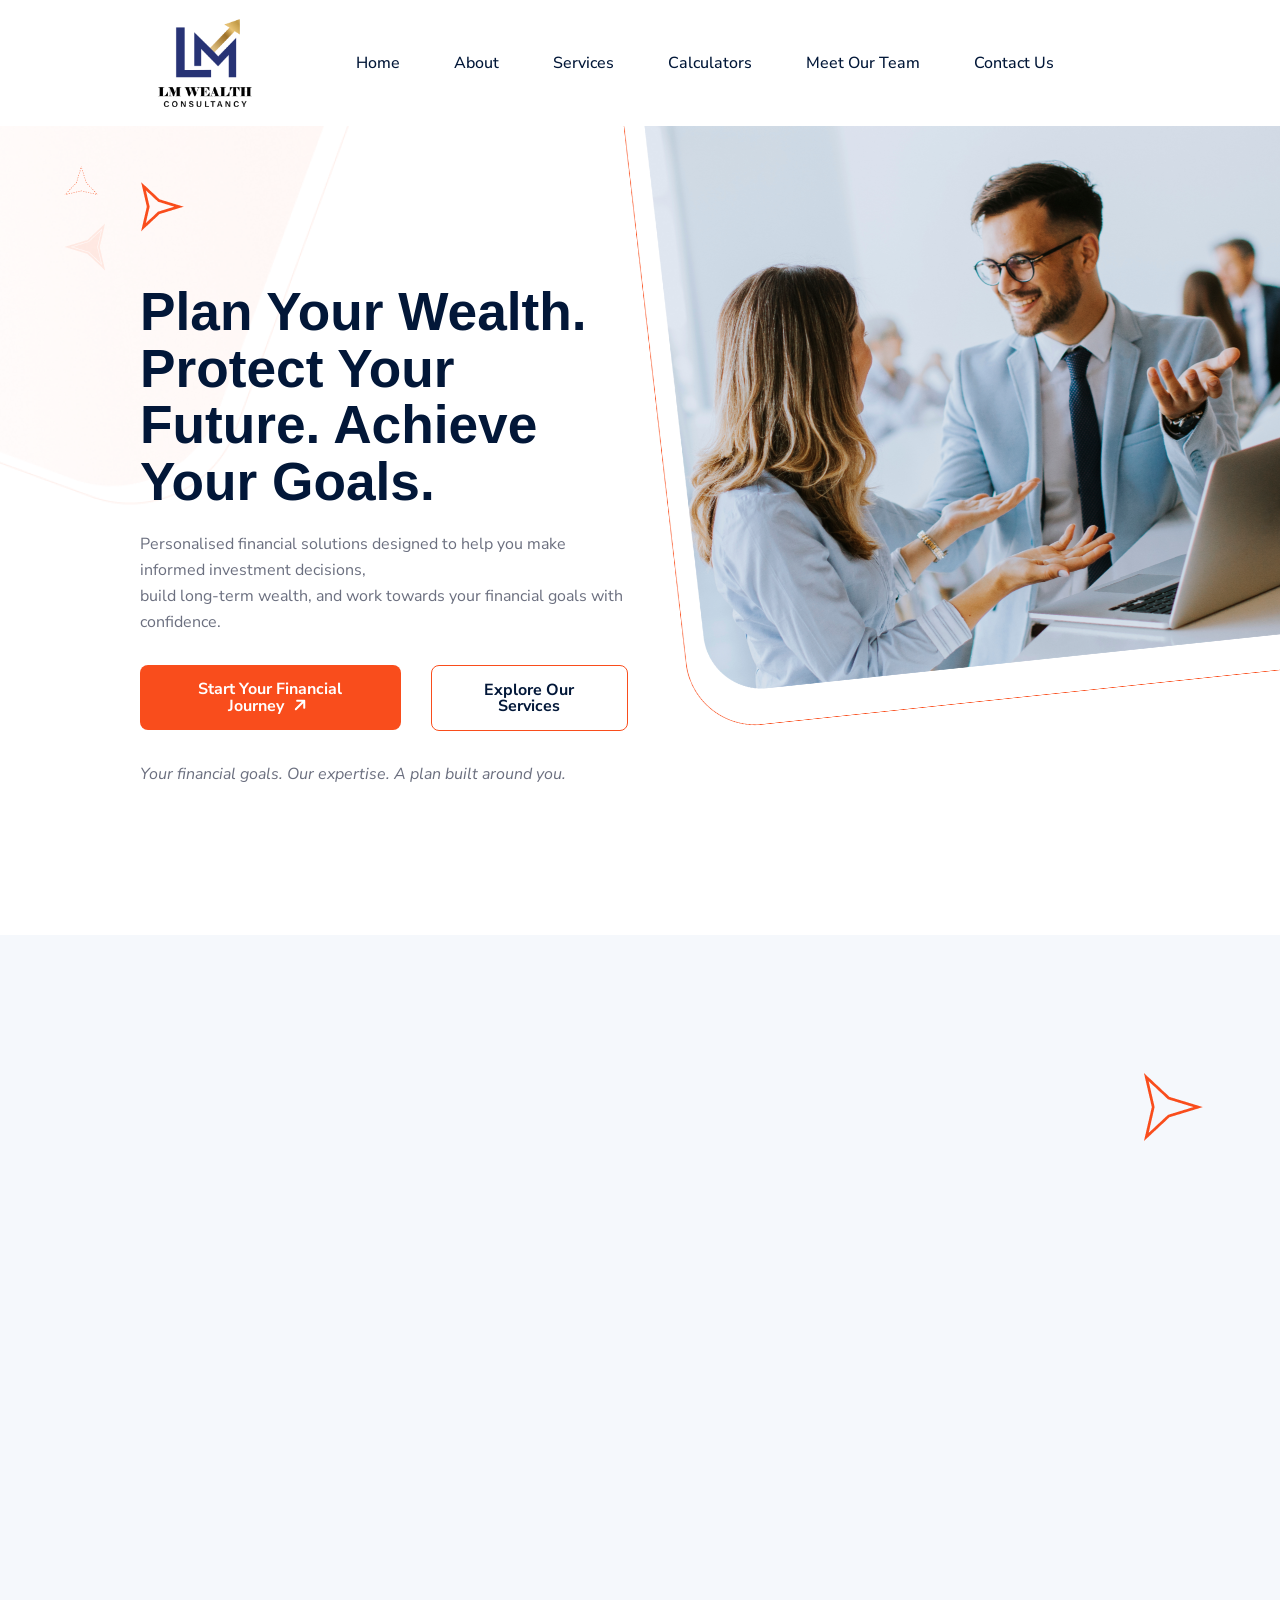
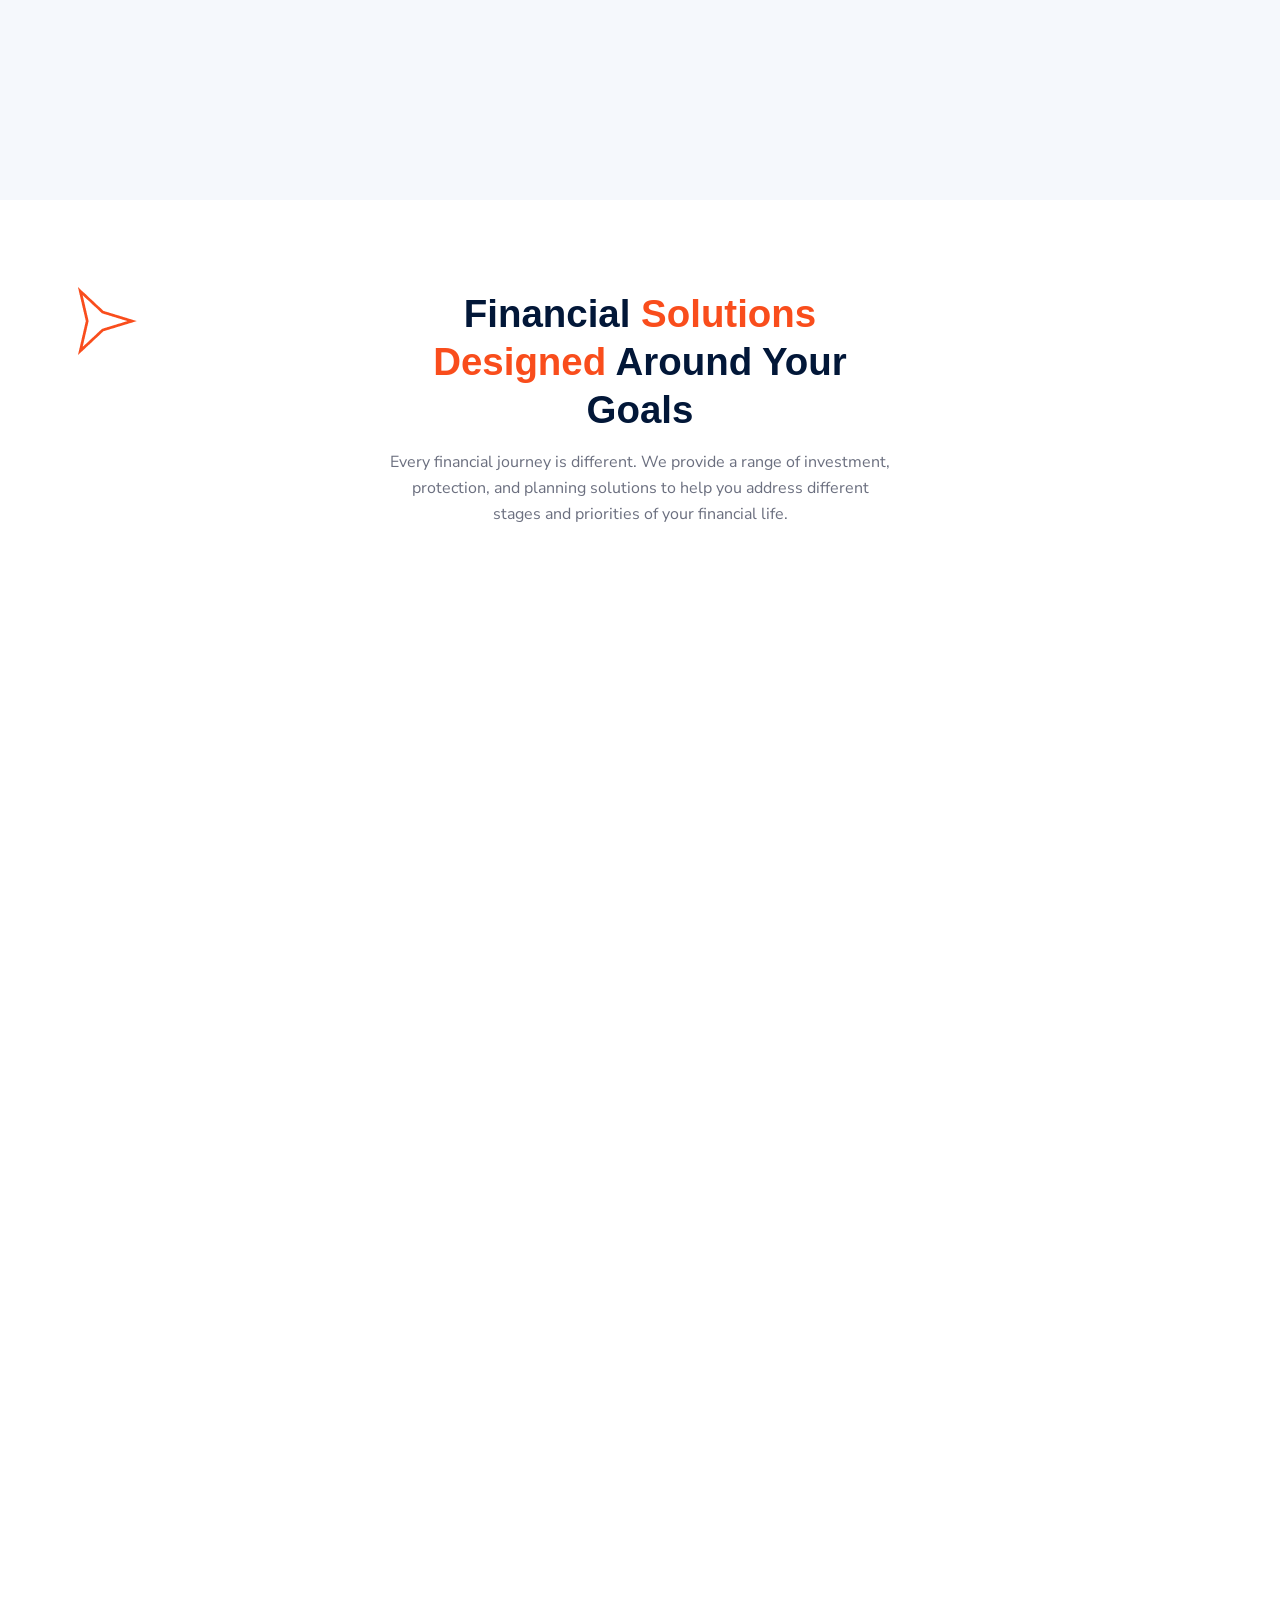
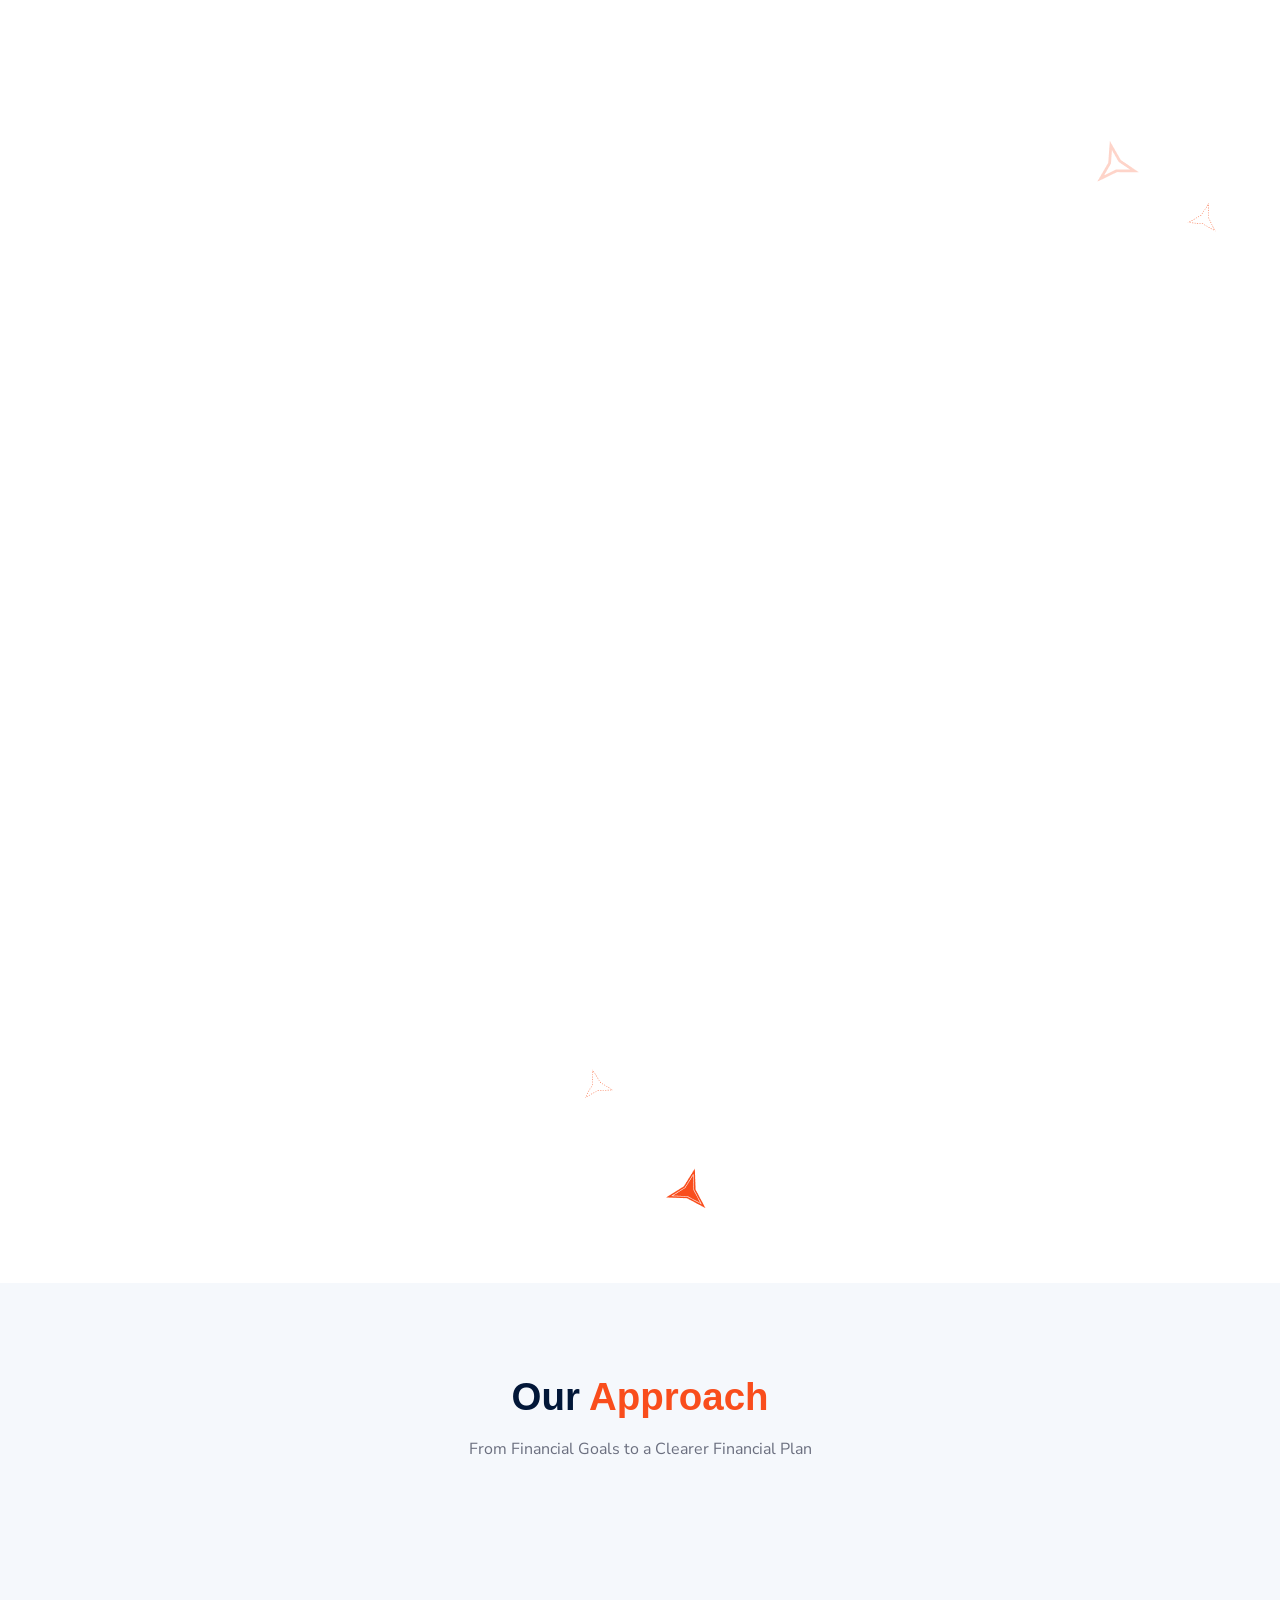
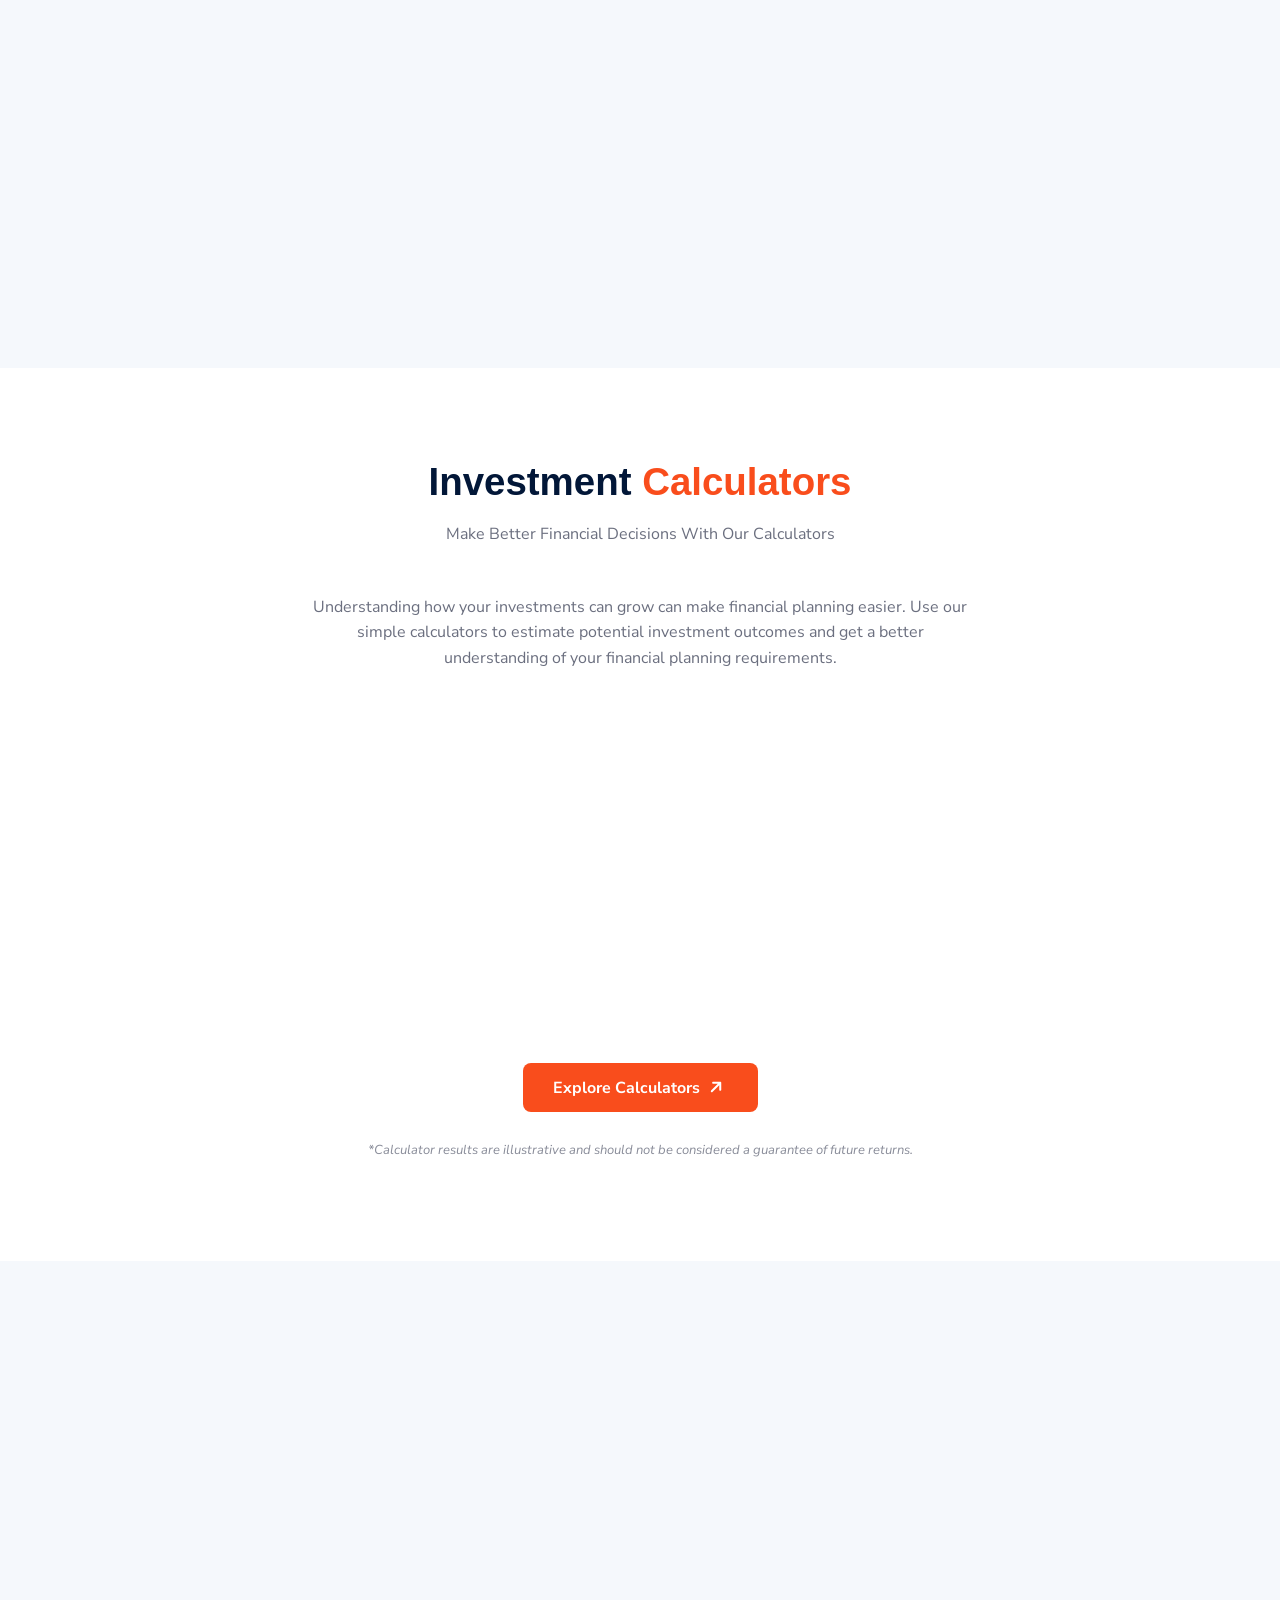
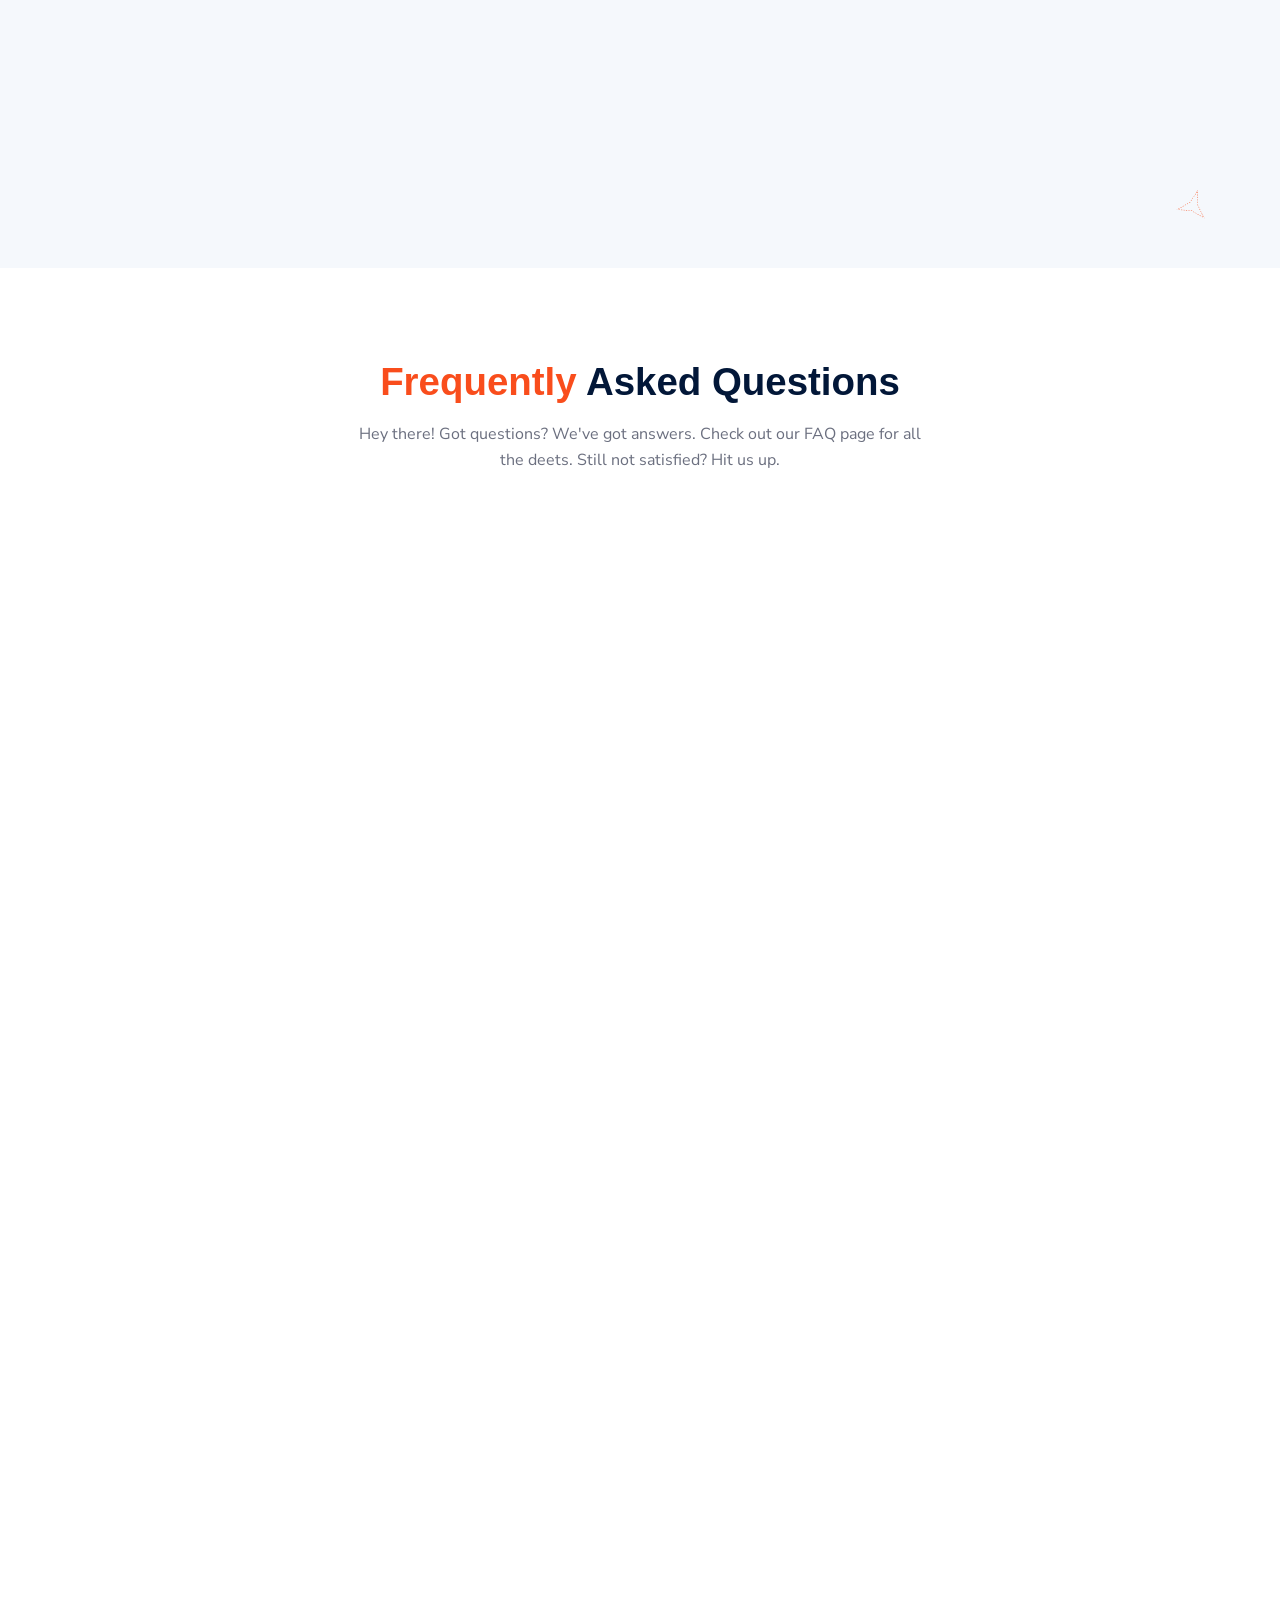
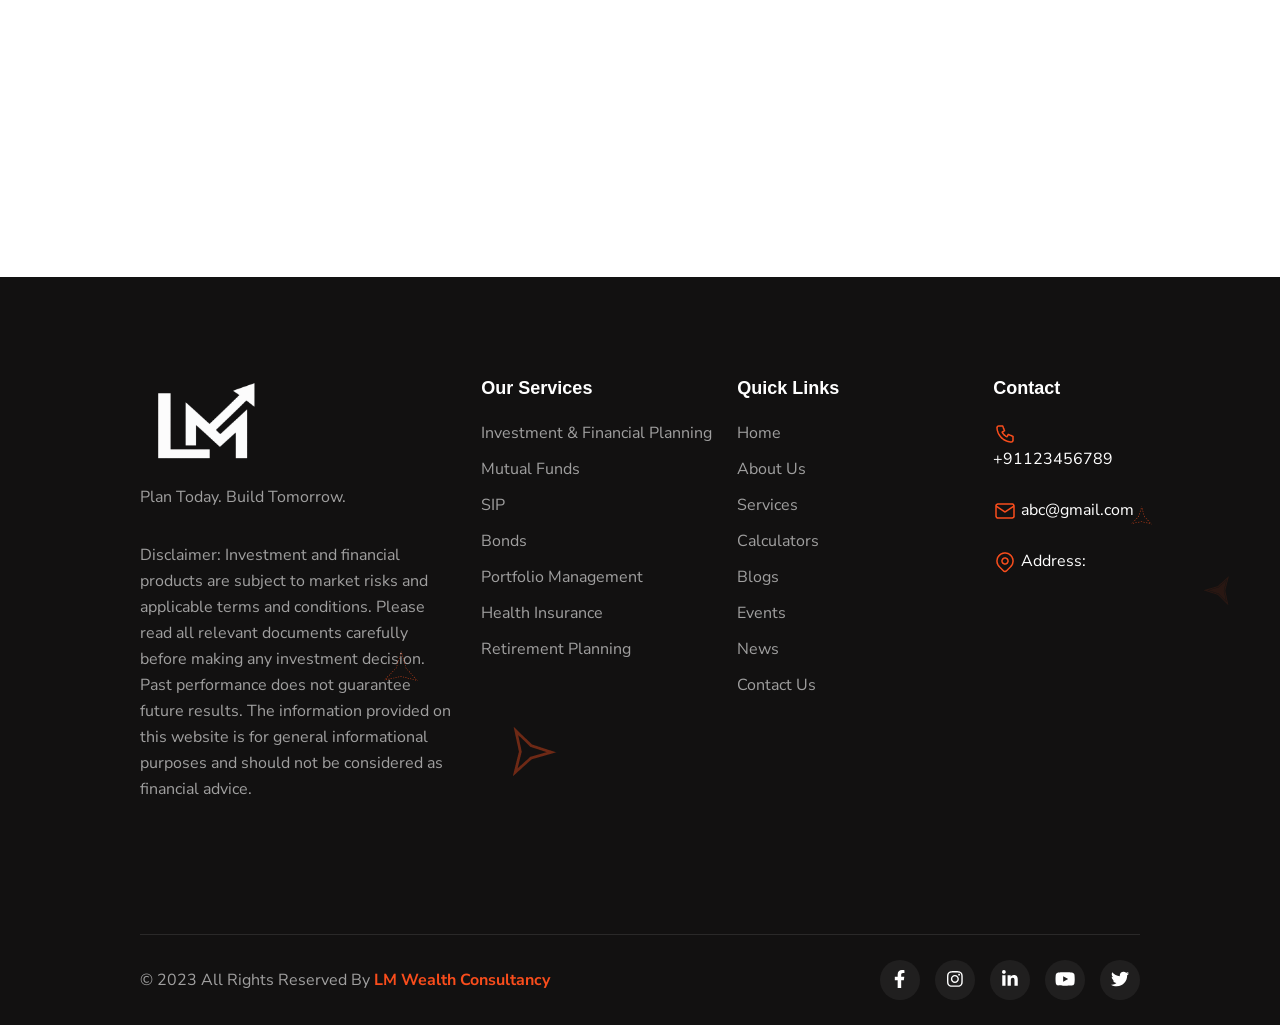
<file: index.html>
<!DOCTYPE html>
<html lang="en" data-bs-theme="light">

<!-- Mirrored from thetork.com/demos/html/torkbiz/index1-light.html by HTTrack Website Copier/3.x [XR&CO'2014], Sun, 16 Aug 2026 07:18:14 GMT -->
<!-- Added by HTTrack -->
<meta http-equiv="content-type" content="text/html;charset=utf-8" /><!-- /Added by HTTrack -->

<head>
  <title>Torkbiz - Professional Multipurpose HTML Template for Business
    Consulting & Financial Services </title>
  <meta charset="UTF-8">
  <meta http-equiv="X-UA-Compatible" content="IE=edge">
  <meta name="viewport" content="width=device-width, initial-scale=1.0">

  <!-- Sites meta Data -->
  <meta name="application-name"
    content="Torkbiz - Professional Multipurpose HTML Template for Business Consulting & Financial Services">
  <meta name="author" content="thetork">
  <meta name="keywords" content="Torkbiz, corporate business, consultancy agencies">
  <meta name="description"
    content="Torkbiz provides a professional online platform to showcase your products, services, and expertise.
      From captivating visuals to seamless navigation, Torkbiz ensures an engaging user experience that leaves a lasting impression.
      Whether you're looking to attract new clients, expand your reach, or establish your brand presence,
      Torkbiz is the perfect choice for crafting a modern business website that stands out in today's competitive landscape.">

  <!-- OG meta data -->
  <meta property="og:title"
    content="Torkbiz - Professional Multipurpose HTML Template for Business Consulting & Financial Services">
  <meta property="og:site_name" content=Torkbiz>
  <meta property="og:url" content="index.html">
  <meta property="og:description"
    content="Professional Multipurpose Corporate HTML Template for Business Consulting & Financial Service that attract new clients, expand your reach, or establish your brand presence,
      Torkbiz is the perfect choice for crafting a modern business website that stands out in today's competitive landscape.">
  <meta property="og:type" content="website">
  <meta property="og:image" content="assets/images/og.png">

  <link rel="shortcut icon" href="assets/images/favicon.webp" type="image/x-icon">

  <link rel="stylesheet" href="assets/css/bootstrap.min.css">
  <link rel="stylesheet" href="assets/css/aos.css">
  <link rel="stylesheet" href="assets/css/all.min.css">
  <link rel="stylesheet" href="assets/css/lightcase.css">
  <link rel="stylesheet" href="assets/css/swiper-bundle.min.css">

  <!-- main css for template -->
  <link rel="stylesheet" href="assets/css/style.css">
</head>

<body>

  <!-- ===============>> Preloader start here <<================= -->
  <div class="preloader">
    <img src="assets/images/logo/preloader.png" alt="preloader icon">
  </div>
  <!-- ===============>> Preloader end here <<================= -->

  <!-- ===============>> light&dark switch start here <<================= -->
  <div class="lightdark-switch d-none">
    <span class="dark-btn" id="btnSwitch"><img src="assets/images/icon/moon.svg" alt="lightdark-switch"
        class="swtich-icon"></span>
  </div>
  <!-- ===============>> light&dark switch start here <<================= -->

  <!-- ===============>> Header section start here <<================= -->
  <header class="header-section bg-color-3">
    <div class="header-bottom">
      <div class="container">
        <div class="header-wrapper">
          <div class="logo">
            <a href="index.html">
              <img class="dark" src="assets/images/logo.webp" alt="logo">
            </a>
          </div>
          <div class="menu-area">
            <ul class="menu menu--style1">
              <li>
                <a href="index.html">Home</a>
              </li>
              <li>
                <a href="#">About</a>
              </li>

              <li>
                <a href="services.html">Services</a>
              </li>
              <li>
                <a href="#">Calculators</a>
              </li>
              <li>
                <a href="#">Meet Our Team</a>
              </li>
              <li>
                <a href="#">Contact Us</a>
              </li>
            </ul>

          </div>
          <div class="header-action">
            <div class="menu-area">
              <!-- <div class="header-btn">
                <a href="#" class="trk-btn trk-btn--border trk-btn--primary1">
                  <span>Join Now</span>
                </a>
              </div> -->

              <!-- toggle icons -->
              <div class="header-bar d-lg-none header-bar--style1">
                <span></span>
                <span></span>
                <span></span>
              </div>
            </div>
          </div>
        </div>
      </div>
    </div>
  </header>
  <!-- ===============>> Header section end here <<================= -->

  <!-- ===============>> Banner section start here <<================= -->
  <section class="banner banner--style1  bg--cover bg-color-3" style="background-image:url(assets/images/bg/4.png)">
    <div class="container">
      <div class="banner__wrapper">
        <div class="row gy-5 gx-4">
          <div class="col-lg-6 col-md-6">
            <div class="banner__content" data-aos="fade-right" data-aos-duration="1000">
              <h1 class="banner__content-heading">Plan Your Wealth. Protect
                Your Future. Achieve Your Goals.</h1>
              <p class="banner__content-moto">Personalised financial solutions
                designed to help you make informed investment decisions,<br>
                build long-term
                wealth, and work towards your financial goals with confidence.

              </p>
              <div class="banner__content-btngroup">
                <a href="#" class="trk-btn trk-btn--border trk-btn--primary1 trk-btn--arrow">Start
                  Your Financial Journey
                  <span><i class="fa-solid fa-arrow-right"></i></span> </a>
                <a href="#" class="trk-btn trk-btn--outline">Explore
                  Our Services
                </a>
                <!-- <a href="https://www.youtube.com/watch?v=uJSgaPIvgKk&amp;ab_channel=FreeTemplates" class="playbtn"
                  data-fslightbox>
                  <span class="playbtn__thumb"><i class="fa-solid fa-play"></i></span>
                  <span class="playbtn__content">Watch Video</span>
                </a> -->
              </div>
              <p><i>Your financial goals. Our expertise. A plan built around
                  you.</i></p>
              <!-- <div class="banner__content-social">
                <p>Follow Us</p>
                <ul class="social">
                  <li class="social__item">
                    <a href="#" class="social__link social__link--style1 active"><i class="fab fa-facebook-f"></i></a>
                  </li>
                  <li class="social__item">
                    <a href="#" class="social__link social__link--style1"><i class="fab fa-linkedin-in"></i></a>
                  </li>
                  <li class="social__item">
                    <a href="#" class="social__link social__link--style1"><i class="fab fa-instagram"></i></a>
                  </li>
                  <li class="social__item">
                    <a href="#" class="social__link social__link--style1"><i class="fab fa-youtube"></i></a>
                  </li>
                  <li class="social__item">
                    <a href="signin.html" class="social__link social__link--style1"><i class="fab fa-twitter"></i></a>
                  </li>
                </ul>
              </div> -->
            </div>
          </div>
          <div class="col-lg-6 col-md-6">
            <div class="banner__thumb">
              <img src="assets/images/bg/5.png" alt="banner-thumb">
            </div>
          </div>
        </div>
      </div>
    </div>
    <div class="banner__shape">
      <span class="banner__shape-item banner__shape-item--1"><img src="assets/images/banner/shape/1.png"
          alt="shape icon"></span>
      <span class="banner__shape-item banner__shape-item--2"><img src="assets/images/banner/shape/2.png"
          alt="shape icon"></span>
      <span class="banner__shape-item banner__shape-item--3"><img src="assets/images/banner/shape/3.png"
          alt="shape icon"></span>
      <span class="banner__shape-item banner__shape-item--4"><img src="assets/images/banner/shape/4.png"
          alt="shape icon"></span>
      <span class="banner__shape-item banner__shape-item--5"><img src="assets/images/banner/shape/5.png"
          alt="shape icon"></span>
    </div>

  </section>
  <!-- ===============>> Banner section end here <<================= -->

  <!-- ===============>> partner section start here <<================= -->
  <!-- <div class="partner partner--gradient">
    <div class="container">
      <div class="partner__wrapper">
        <div class="partner__slider swiper">
          <div class="swiper-wrapper">
            <div class="swiper-slide">
              <div class="partner__item">
                <div class="partner__item-inner">
                  <img src="assets/images/partner/light/1.png" alt="partner logo">
                </div>
              </div>
            </div>
            <div class="swiper-slide">
              <div class="partner__item">
                <div class="partner__item-inner">
                  <img src="assets/images/partner/light/2.png" alt="partner logo">
                </div>
              </div>
            </div>
            <div class="swiper-slide">
              <div class="partner__item">
                <div class="partner__item-inner">
                  <img src="assets/images/partner/light/3.png" alt="partner logo">
                </div>
              </div>
            </div>
            <div class="swiper-slide">
              <div class="partner__item">
                <div class="partner__item-inner">
                  <img src="assets/images/partner/light/4.png" alt="partner logo">
                </div>
              </div>
            </div>
            <div class="swiper-slide">
              <div class="partner__item">
                <div class="partner__item-inner">
                  <img src="assets/images/partner/light/5.png" alt="partner logo">
                </div>
              </div>
            </div>
          </div>
        </div>
      </div>
    </div>
  </div> -->
  <!-- ===============>> partner section end here <<================= -->

  <!-- ===============>> About section start here <<================= -->
  <section class="about about--style1 bg-color-2">
    <div class="container">
      <div class="about__wrapper">
        <div class="row g-5 align-items-center">
          <div class="col-lg-6">
            <div class="about__thumb" data-aos="fade-right" data-aos-duration="800">
              <div class="about__thumb-inner">
                <div class="about__thumb-image floating-content">
                  <img class="dark" src="assets/images/about/1.png" alt="about-image">
                  <!-- <div class="floating-content__top-left">
                      <div class="floating-content__item">
                        <h3> <span class="purecounter"
                            data-purecounter-start="0"
                            data-purecounter-end="10">30</span>
                          Years
                        </h3>
                        <p>Consulting Experience</p>
                      </div>
                    </div> -->
                  <!-- <div class="floating-content__bottom-right">
                      <div class="floating-content__item">
                        <h3> <span class="purecounter"
                            data-purecounter-start="0"
                            data-purecounter-end="25">25K</span>K+
                        </h3>
                        <p>Satisfied Customers</p>
                      </div>
                    </div> -->
                </div>
              </div>
            </div>
          </div>
          <div class="col-lg-6">
            <div class="about__content" data-aos="fade-left" data-aos-duration="800">
              <div class="about__content-inner">
                <div class="section-header mb-1">
                  <h2>Your <span>Financial Goals</span><br> Deserve a Clear
                    Strategy</h2>
                </div>
                <p class="mb-0">Managing your finances is about more than
                  simply choosing an investment. It is about understanding
                  where you are today, where you want to be tomorrow, and
                  creating a strategy to help you get there.</p>
                <p class="mb-0">At <b>LMwealth Consultancy</b>, we help
                  individuals
                  and families make informed financial decisions through
                  personalised investment and financial planning
                  solutions.</p>
                <p class="mb-0">Whether you are starting your investment
                  journey, planning for retirement, looking to protect your
                  family,
                  or working towards a specific financial goal, our approach
                  is centred around understanding your needs and
                  recommending solutions aligned with your objectives.</p>
                <a href="#" class="trk-btn trk-btn--border trk-btn--primary1 mt-25">Know
                  More About Us</a>
              </div>
            </div>
          </div>
        </div>
      </div>
    </div>
    <div class="about__shape about__shape--style1">
      <span class="about__shape-item"><img src="assets/images/about/2.png" alt="shpae-icon"></span>
    </div>
  </section>
  <!-- ===============>> About section start here <<================= -->

  <!-- ===============>> Service section start here <<================= -->
  <section class="service padding-top padding-bottom bg-color-4">
    <div class="section-header section-header--max50">
      <h2 class="mb-15 mt-minus-10">Financial <span>Solutions Designed</span>
        Around Your Goals</h2>
      <p>Every financial journey is different. We provide a range of
        investment, protection, and planning solutions to
        help you address different stages and priorities of your financial
        life.
      </p>
    </div>
    <div class="container">
      <div class="service__wrapper">
        <div class="row g-4 align-items-center">
          <div class="col-sm-6 col-md-6 col-lg-4">
            <div class="service__item" data-aos="fade-up" data-aos-duration="800">
              <div class="service__item-inner text-center">
                <div class="service__thumb mb-30">
                  <div class="service__thumb-inner">
                    <img class="dark" src="assets/images/service/1.png" alt="service-icon">
                  </div>
                </div>
                <div class="service__content">
                  <h5 class="mb-15">SIP
                  </h5>
                  <p class="mb-0">Start investing systematically and work
                    towards your long-term financial objectives through
                    disciplined investments.
                  </p>
                  <a href="#" class="trk-btn trk-btn--border trk-btn--primary1 mt-25">Explore
                    SIP</a>
                </div>
              </div>
            </div>
          </div>
          <div class="col-sm-6 col-lg-4">
            <div class="service__item" data-aos="fade-up" data-aos-duration="1000">
              <div class="service__item-inner text-center">
                <div class="service__thumb mb-30">
                  <div class="service__thumb-inner">
                    <img class="dark" src="assets/images/service/2.png" alt="service-icon">
                  </div>
                </div>
                <div class="service__content">
                  <h5 class="mb-15">Mutual Funds
                  </h5>
                  <p class="mb-0">Explore mutual fund investment solutions
                    based on your financial objectives, investment horizon,
                    and risk
                    considerations.
                  </p>
                  <a href="#" class="trk-btn trk-btn--border trk-btn--primary1 mt-25">Explore
                    Mutual Funds</a>
                </div>
              </div>
            </div>
          </div>
          <div class="col-sm-6 col-lg-4">
            <div class="service__item" data-aos="fade-up" data-aos-duration="1200">
              <div class="service__item-inner text-center">
                <div class="service__thumb mb-30">
                  <div class="service__thumb-inner">
                    <img class="dark" src="assets/images/service/3.png" alt="service-icon">
                  </div>
                </div>
                <div class="service__content">
                  <h5 class="mb-15">Bonds</h5>
                  <p class="mb-0">Consider fixed-income investment
                    opportunities as part of a diversified investment
                    strategy.</p>
                  <a href="#" class="trk-btn trk-btn--border trk-btn--primary1 mt-25">Explore
                    Bonds</a>
                </div>
              </div>
            </div>
          </div>
          <div class="col-sm-6 col-lg-4">
            <div class="service__item" data-aos="fade-up" data-aos-duration="800">
              <div class="service__item-inner text-center">
                <div class="service__thumb mb-30">
                  <div class="service__thumb-inner">
                    <img class="dark" src="assets/images/service/4.png" alt="service-icon">
                  </div>
                </div>
                <div class="service__content">
                  <h5 class="mb-15"> <a class="stretched-link" href="service-details.html">Portfolio Management</a>
                  </h5>
                  <p class="mb-0">Build and manage an investment portfolio
                    with a structured approach aligned with your financial
                    objectives.</p>
                  <a href="#" class="trk-btn trk-btn--border trk-btn--primary1 mt-25">Explore
                    Portfolio Management</a>
                </div>
              </div>
            </div>
          </div>
          <div class="col-sm-6 col-lg-4">
            <div class="service__item" data-aos="fade-up" data-aos-duration="1000">
              <div class="service__item-inner text-center">
                <div class="service__thumb mb-30">
                  <div class="service__thumb-inner">
                    <img class="dark" src="assets/images/service/5.png" alt="service-icon">
                  </div>
                </div>
                <div class="service__content">
                  <h5 class="mb-15">Health Insurance</h5>
                  <p class="mb-0">Protect yourself and your family against
                    unexpected healthcare expenses with suitable health
                    insurance
                    solutions.</p>
                  <a href="#" class="trk-btn trk-btn--border trk-btn--primary1 mt-25">Explore
                    Health Insurance</a>
                </div>
              </div>
            </div>
          </div>
          <div class="col-sm-6 col-lg-4">
            <div class="service__item" data-aos="fade-up" data-aos-duration="1200">
              <div class="service__item-inner text-center">
                <div class="service__thumb mb-30">
                  <div class="service__thumb-inner">
                    <img class="dark" src="assets/images/service/6.png" alt="service-icon">
                  </div>
                </div>
                <div class="service__content">
                  <h5 class="mb-15">Retirement Planning
                  </h5>
                  <p class="mb-0">Prepare for your post-retirement years with
                    a structured approach to building financial security for
                    the
                    future.</p>
                  <a href="#" class="trk-btn trk-btn--border trk-btn--primary1 mt-25">Explore
                    Retirement Planning</a>
                </div>
              </div>
            </div>
          </div>
        </div>
      </div>
    </div>
    <div class="service__shape">
      <span class="service__shape-item"><img src="assets/images/about/2.png" alt="shpae-icon"></span>
    </div>
  </section>
  <!-- ===============>> Service section start here <<================= -->

  <!-- ===============>> feature section start here <<================= -->
  <section class="feature bg-color-4">
    <div class="container">
      <div class="feature__wrapper">
        <div class="row g-5 align-items-center justify-content-between">
          <div class="col-md-6 col-lg-5">
            <div class="feature__content" data-aos="fade-right" data-aos-duration="800">
              <div class="feature__content-inner">
                <div class="section-header">
                  <h2 class="mb-15">A More Personal Approach to <span>Wealth
                      Management</span></h2>
                  <p class="mb-0">
                    Financial decisions can have a lasting impact. That's why
                    we focus on understanding your financial situation
                    and objectives before recommending solutions.
                  </p>
                </div>

                <div class="feature__nav">
                  <div class="nav nav--feature flex-column nav-pills" id="feat-pills-tab" role="tablist"
                    aria-orientation="vertical">
                    <div class="nav-link active" id="feat-pills-one-tab" data-bs-toggle="pill"
                      data-bs-target="#feat-pills-one" role="tab" aria-controls="feat-pills-one" aria-selected="true">
                      <div class="feature__item">
                        <div class="feature__item-inner">
                          <div class="feature__item-content">
                            <h6>Goal-Oriented Planning</h6>
                            <p class="text-black pt-2 pb-0 mb-0">We start with what you want to achieve and work towards
                              creating a financial strategy around your goals.</p>
                          </div>
                        </div>
                      </div>
                    </div>
                    <div class="nav-link" id="feat-pills-two-tab" data-bs-toggle="pill" data-bs-target="#feat-pills-two"
                      role="tab" aria-controls="feat-pills-two" aria-selected="false">
                      <div class="feature__item">
                        <div class="feature__item-inner">
                          <div class="feature__item-content">
                            <h6>Personalised Solutions</h6>
                            <p class="text-black pt-2 pb-0 mb-0">Your financial circumstances are unique. Our
                              recommendations are tailored to your individual needs and priorities.</p>
                          </div>
                        </div>
                      </div>
                    </div>

                    <div class="nav-link" id="feat-pills-three-tab" data-bs-toggle="pill"
                      data-bs-target="#feat-pills-three" role="tab" aria-controls="feat-pills-three"
                      aria-selected="false">
                      <div class="feature__item">
                        <div class="feature__item-inner">
                          <div class="feature__item-content">
                            <h6>Informed Decision-Making</h6>
                            <p class="text-black pt-2 pb-0 mb-0">We simplify complex financial concepts so you can
                              understand your options and make decisions with greater confidence.</p>
                          </div>
                        </div>
                      </div>
                    </div>
                    <div class="nav-link" id="feat-pills-four-tab" data-bs-toggle="pill"
                      data-bs-target="#feat-pills-four" role="tab" aria-controls="feat-pills-four"
                      aria-selected="false">
                      <div class="feature__item">
                        <div class="feature__item-inner">
                          <div class="feature__item-content">
                            <h6>Long-Term Perspective</h6>
                            <p class="text-black pt-2 pb-0 mb-0">We focus on building sustainable financial strategies
                              rather than chasing short-term opportunities.</p>
                          </div>
                        </div>
                      </div>
                    </div>
                  </div>
                </div>

              </div>
            </div>
          </div>
          <div class="col-md-6 col-lg-6">
            <div class="feature__thumb" data-aos="fade-left" data-aos-duration="800">
              <div class="feature__thumb-inner">
                <div class="tab-content" id="feat-pills-tabContent">
                  <div class="tab-pane fade show active" id="feat-pills-one" role="tabpanel"
                    aria-labelledby="feat-pills-one-tab" tabindex="0">
                    <div class="feature__image floating-content">
                      <img src="assets/images/feature/1.png" alt="Feature image">
                      <div class="floating-content__left-top floating-content__left-top--style2">
                        <div class="floating-content__item text-center p-20">
                          <img class="mb-15" src="assets/images/feature/5.png" alt="rating">
                          <p class="style2">Success Rate</p>
                        </div>
                      </div>
                      <div class="floating-content__bottom-right floating-content__bottom-right--style2">
                        <div class="floating-content__item floating-content__item--style2 d-flex align-items-center">
                          <h3> <span class="purecounter" data-purecounter-start="0"
                              data-purecounter-end="24">25K</span>/7
                          </h3>
                          <p class="ms-3 style2">Online service</p>
                        </div>
                      </div>
                    </div>
                  </div>
                  <div class="tab-pane fade" id="feat-pills-two" role="tabpanel" aria-labelledby="feat-pills-two-tab"
                    tabindex="0">
                    <div class="feature__image floating-content">
                      <img src="assets/images/feature/2.png" alt="Feature image">
                      <div class="floating-content__left-top">
                        <div class="floating-content__item  text-center p-20">
                          <img class="mb-15" src="assets/images/feature/5.png" alt="rating">
                          <p class="style2">Success Rate</p>
                        </div>
                      </div>
                      <div class="floating-content__bottom-right">
                        <div class="floating-content__item floating-content__item--style2 d-flex align-items-center">
                          <h3> <span class="purecounter" data-purecounter-start="0"
                              data-purecounter-end="24">25K</span>/7
                          </h3>
                          <p class="ms-3 style2">Online service</p>
                        </div>
                      </div>
                    </div>
                  </div>
                  <div class="tab-pane fade" id="feat-pills-three" role="tabpanel"
                    aria-labelledby="feat-pills-three-tab" tabindex="0">
                    <div class="feature__image floating-content">
                      <img src="assets/images/feature/3.png" alt="Feature image">
                      <div class="floating-content__left-top">
                        <div class="floating-content__item text-center p-20">
                          <img class="mb-15" src="assets/images/feature/5.png" alt="rating">
                          <p class="style2">Success Rate</p>
                        </div>
                      </div>
                      <div class="floating-content__bottom-right">
                        <div class="floating-content__item floating-content__item--style2 d-flex align-items-center">
                          <h3> <span class="purecounter" data-purecounter-start="0"
                              data-purecounter-end="24">25K</span>/7
                          </h3>
                          <p class="ms-3 style2">Online service</p>
                        </div>
                      </div>
                    </div>
                  </div>
                  <div class="tab-pane fade" id="feat-pills-four" role="tabpanel" aria-labelledby="feat-pills-four-tab"
                    tabindex="0">
                    <div class="feature__image floating-content">
                      <img src="assets/images/feature/4.png" alt="Feature image">
                      <div class="floating-content__left-top">
                        <div class="floating-content__item text-center p-20">
                          <img class="mb-15" src="assets/images/feature/5.png" alt="rating">
                          <p class="style2">Success Rate</p>
                        </div>
                      </div>
                      <div class="floating-content__bottom-right">
                        <div class="floating-content__item floating-content__item--style2 d-flex align-items-center">
                          <h3> <span class="purecounter" data-purecounter-start="0"
                              data-purecounter-end="24">25K</span>/7
                          </h3>
                          <p class="ms-3 style2">Online service</p>
                        </div>
                      </div>
                    </div>
                  </div>
                </div>
              </div>
            </div>
          </div>
        </div>
      </div>
    </div>
    <div class="feature__shape">
      <span class="feature__shape-item feature__shape-item--1"><img src="assets/images/about/shape/1.png"
          alt="shpae-icon"></span>
      <span class="feature__shape-item feature__shape-item--2"><img src="assets/images/about/shape/2.png"
          alt="shpae-icon"></span>
      <span class="feature__shape-item feature__shape-item--3"><img src="assets/images/about/shape/3.png"
          alt="shpae-icon"></span>
      <span class="feature__shape-item feature__shape-item--4"><img src="assets/images/about/shape/4.png"
          alt="shpae-icon"></span>
    </div>
  </section>
  <!-- ===============>> feature section end here <<================= -->

  <!-- ===============>> Approach section start here <<================= -->
  <section class="approach padding-top padding-bottom bg-color-2">
    <div class="container">
      <div class="section-header section-header--max50">
        <h2 class="mb-15 mt-minus-10">Our <span>Approach</span></h2>
        <p>From Financial Goals to a Clearer Financial Plan</p>
      </div>
      <div class="approach__wrapper">
        <div class="row g-4 justify-content-center">

          <div class="col-lg-3 col-sm-6">
            <div class="approach__item" data-aos="fade-up" data-aos-duration="800">
              <div class="approach__item-inner">
                <div class="approach__item-number">
                  <span>01</span>
                </div>
                <div class="approach__item-content">
                  <h5>Understand</h5>
                  <p class="mb-0">We begin by understanding your financial situation, priorities, goals, and investment
                    expectations.</p>
                </div>
              </div>
            </div>
          </div>

          <div class="col-lg-3 col-sm-6">
            <div class="approach__item" data-aos="fade-up" data-aos-duration="1000">
              <div class="approach__item-inner">
                <div class="approach__item-number">
                  <span>02</span>
                </div>
                <div class="approach__item-content">
                  <h5>Plan</h5>
                  <p class="mb-0">We evaluate your requirements and develop a structured approach based on your
                    objectives and time horizon.</p>
                </div>
              </div>
            </div>
          </div>

          <div class="col-lg-3 col-sm-6">
            <div class="approach__item" data-aos="fade-up" data-aos-duration="1200">
              <div class="approach__item-inner">
                <div class="approach__item-number">
                  <span>03</span>
                </div>
                <div class="approach__item-content">
                  <h5>Invest</h5>
                  <p class="mb-0">We help you understand suitable investment and financial solutions and take informed
                    investment decisions.</p>
                </div>
              </div>
            </div>
          </div>

          <div class="col-lg-3 col-sm-6">
            <div class="approach__item" data-aos="fade-up" data-aos-duration="1400">
              <div class="approach__item-inner">
                <div class="approach__item-number">
                  <span>04</span>
                </div>
                <div class="approach__item-content">
                  <h5>Review</h5>
                  <p class="mb-0">Your financial needs can change over time. Regular reviews help keep your financial
                    strategy aligned with your evolving goals.</p>
                </div>
              </div>
            </div>
          </div>

        </div>
      </div>
    </div>
    <!-- <div class="approach__shape">
      <span class="approach__shape-item"><img src="assets/images/about/2.png" alt="shape-icon"></span>
    </div> -->
  </section>
  <!-- ===============>> Approach section end here <<================= -->

  <!-- ===============>> Calculators section start here <<================= -->
  <section class="calculators padding-top padding-bottom bg-color-4">
    <div class="container">
      <div class="section-header section-header--max50">
        <h2 class="mb-15 mt-minus-10">Investment <span>Calculators</span></h2>
        <p class="mb-0">Make Better Financial Decisions With Our Calculators</p>
      </div>

      <div class="row justify-content-center mb-30">
        <div class="col-lg-8 text-center">
          <p class="mb-0 text-color-muted" style="font-size: 16px; line-height: 1.6;">
            Understanding how your investments can grow can make financial planning easier.
            Use our simple calculators to estimate potential investment outcomes and get a better understanding of your
            financial planning requirements.
          </p>
        </div>
      </div>

      <div class="calculators__wrapper">
        <div class="row g-4 justify-content-center">

          <!-- Card 1 -->
          <div class="col-lg-4 col-md-6">
            <div class="calculator-card" data-aos="fade-up" data-aos-duration="800">
              <div class="calculator-card__inner">
                <div class="calculator-card__icon-box">
                  <span class="calculator-card__icon"><i class="fa-solid fa-chart-line"></i></span>
                </div>
                <div class="calculator-card__content">
                  <h5>SIP Calculator</h5>
                  <p class="mb-0">Estimate the potential future value of your systematic investments.</p>
                </div>
              </div>
            </div>
          </div>

          <!-- Card 2 -->
          <div class="col-lg-4 col-md-6">
            <div class="calculator-card" data-aos="fade-up" data-aos-duration="1000">
              <div class="calculator-card__inner">
                <div class="calculator-card__icon-box">
                  <span class="calculator-card__icon"><i class="fa-solid fa-sack-dollar"></i></span>
                </div>
                <div class="calculator-card__content">
                  <h5>Lumpsum Investment Calculator</h5>
                  <p class="mb-0">Explore how a one-time investment may grow over a selected investment period.</p>
                </div>
              </div>
            </div>
          </div>

          <!-- Card 3 -->
          <div class="col-lg-4 col-md-6">
            <div class="calculator-card" data-aos="fade-up" data-aos-duration="1200">
              <div class="calculator-card__inner">
                <div class="calculator-card__icon-box">
                  <span class="calculator-card__icon"><i class="fa-solid fa-chart-pie"></i></span>
                </div>
                <div class="calculator-card__content">
                  <h5>Mutual Fund Calculator</h5>
                  <p class="mb-0">Estimate potential returns based on your investment amount, duration, and expected
                    rate of return.</p>
                </div>
              </div>
            </div>
          </div>

        </div>
      </div>

      <div class="row justify-content-center mt-40">
        <div class="col-12 text-center">
          <a href="#" class="trk-btn trk-btn--border trk-btn--primary1 trk-btn--arrow mb-20">
            Explore Calculators <span><i class="fa-solid fa-arrow-right"></i></span>
          </a>
          <p class="calculator-disclaimer mb-0">
            <i>*Calculator results are illustrative and should not be considered a guarantee of future returns.</i>
          </p>
        </div>
      </div>

    </div>
  </section>
  <!-- ===============>> Calculators section end here <<================= -->

  <!-- ===============>> Educational Content section start here <<================= -->
  <section class="education padding-top padding-bottom bg-color-2">
    <div class="container">
      <div class="row g-5 align-items-center">

        <!-- Left Column (Content) -->
        <div class="col-lg-6" data-aos="fade-right" data-aos-duration="1000">
          <div class="education__content">
            <div class="subtitle mb-15">
              <span class="education-badge">Educational Content</span>
            </div>
            <h2 class="mb-20 text-title-custom">Stay Informed. <span>Invest With Greater</span> Confidence.</h2>
            <p class="mb-30 text-desc-custom">
              Financial markets and investment options can be complex. Our blogs, news, and updates are designed to help
              you understand important financial concepts and make more informed decisions.
            </p>
            <a href="blogs.html" class="trk-btn trk-btn--border trk-btn--primary1 trk-btn--arrow">
              Read Our Latest Insights <span><i class="fa-solid fa-arrow-right"></i></span>
            </a>
          </div>
        </div>

        <!-- Right Column (Stacked Cards representing content) -->
        <div class="col-lg-6" data-aos="fade-left" data-aos-duration="1000">
          <div class="education__cards-wrapper">

            <!-- Card 1 -->
            <div class="edu-card mb-20">
              <div class="edu-card__inner">
                <div class="edu-card__image-box">
                  <img src="assets/images/blog/1.png" alt="Market Insights">
                </div>
                <div class="edu-card__content">
                  <span class="edu-card__tag">Market Insights</span>
                  <h5>Understanding Market Volatility</h5>
                  <p>Learn how to navigate market shifts and keep your long-term strategy on track.</p>
                  <a href="blog-details.html" class="edu-card__link">Read Article <i
                      class="fa-solid fa-chevron-right"></i></a>
                </div>
              </div>
            </div>

            <!-- Card 2 -->
            <div class="edu-card">
              <div class="edu-card__inner">
                <div class="edu-card__image-box">
                  <img src="assets/images/blog/2.png" alt="Investment Basics">
                </div>
                <div class="edu-card__content">
                  <span class="edu-card__tag">Guides</span>
                  <h5>The Power of Compounding</h5>
                  <p>A simple breakdown of how starting early can make a massive difference in your wealth.</p>
                  <a href="blog-details.html" class="edu-card__link">Read Article <i
                      class="fa-solid fa-chevron-right"></i></a>
                </div>
              </div>
            </div>

          </div>
        </div>

      </div>
    </div>

    <!-- Shape decoration -->
    <div class="education__shape">
      <span class="education__shape-item"><img src="assets/images/about/shape/1.png" alt="shape-icon"></span>
    </div>
  </section>
  <!-- ===============>> Educational Content section end here <<================= -->


  <!-- ===============>> FAQ section start here <<================= -->
  <section class="faq padding-top padding-bottom of-hidden bg-color-4">
    <div class="section-header section-header--max57">
      <h2 class="mb-15 mt-minus-10"><span>Frequently</span> Asked
        questions</h2>
      <p>Hey there! Got questions? We've got answers. Check out our FAQ page
        for all the deets. Still not satisfied? Hit
        us up.</p>
    </div>
    <div class="container">
      <div class="faq__wrapper">
        <div class="row g-5 align-items-center justify-content-between">
          <div class="col-lg-6">
            <div class="accordion accordion--style1" id="faqAccordion1" data-aos="fade-right" data-aos-duration="1000">
              <div class="row">
                <div class="col-12">
                  <div class="accordion__item ">
                    <div class="accordion__header" id="faq1">
                      <button class="accordion__button" type="button" data-bs-toggle="collapse"
                        data-bs-target="#faqBody1" aria-expanded="false" aria-controls="faqBody1">
                        <span class="accordion__button-content">What does this
                          tool do?</span>
                        <span class="accordion__button-plusicon"></span>
                      </button>
                    </div>
                    <div id="faqBody1" class="accordion-collapse collapse show" aria-labelledby="faq1"
                      data-bs-parent="#faqAccordion1">
                      <div class="accordion__body">
                        <p class="mb-15">
                          This is an artificial intelligence integrated tool
                          by which you can
                          automate your PTE and IELTS mock test systems in
                          your educational
                          systems.
                        </p>
                      </div>
                    </div>
                  </div>
                </div>
                <div class="col-12">
                  <div class="accordion__item ">
                    <div class="accordion__header" id="faq2">
                      <button class="accordion__button collapsed" type="button" data-bs-toggle="collapse"
                        data-bs-target="#faqBody2" aria-expanded="true" aria-controls="faqBody2">
                        <span class="accordion__button-content">What are the
                          disadvantages of online trading?</span>
                        <span class="accordion__button-plusicon"></span>
                      </button>
                    </div>
                    <div id="faqBody2" class="accordion-collapse collapse" aria-labelledby="faq2"
                      data-bs-parent="#faqAccordion1">
                      <div class="accordion__body">
                        <p class="mb-15">
                          You don’t need to worry, the interface is
                          user-friendly. Anyone can use
                          it smoothly. Our user manual will help you to solve
                          your problem. If you
                          do find yourself needing some help, feel free to
                          reach out to our
                          support team through our Contact page, or visit our
                          Support Center.
                        </p>
                      </div>
                    </div>
                  </div>
                </div>
                <div class="col-12">
                  <div class="accordion__item ">
                    <div class="accordion__header" id="faq3">
                      <button class="accordion__button collapsed" type="button" data-bs-toggle="collapse"
                        data-bs-target="#faqBody3" aria-expanded="false" aria-controls="faqBody3">
                        <span class="accordion__button-content">Is online
                          trading safe?</span>
                        <span class="accordion__button-plusicon"></span>
                      </button>
                    </div>
                    <div id="faqBody3" class="accordion-collapse collapse" aria-labelledby="faq3"
                      data-bs-parent="#faqAccordion1">
                      <div class="accordion__body">
                        <p class="mb-15"> Definitely, you can give permission
                          to all of your team members and can
                          set their roles based on their position to manage it
                          in your
                          institution.</p>
                      </div>
                    </div>
                  </div>
                </div>
                <div class="col-12">
                  <div class="accordion__item ">
                    <div class="accordion__header" id="faq4">
                      <button class="accordion__button collapsed" type="button" data-bs-toggle="collapse"
                        data-bs-target="#faqBody4" aria-expanded="false" aria-controls="faqBody4">
                        <span class="accordion__button-content">What is online
                          trading, and how does it work?</span>
                        <span class="accordion__button-plusicon"></span>
                      </button>
                    </div>
                    <div id="faqBody4" class="accordion-collapse collapse" aria-labelledby="faq4"
                      data-bs-parent="#faqAccordion1">
                      <div class="accordion__body">
                        <p class="mb-15"> Definitely, you can give permission
                          to all of your team members and can
                          set their roles based on their position to manage it
                          in your
                          institution.</p>
                      </div>
                    </div>
                  </div>
                </div>
                <div class="col-12">
                  <div class="accordion__item ">
                    <div class="accordion__header" id="faq5">
                      <button class="accordion__button collapsed" type="button" data-bs-toggle="collapse"
                        data-bs-target="#faqBody5" aria-expanded="false" aria-controls="faqBody5">
                        <span class="accordion__button-content">Which app is
                          best for online trading?</span>
                        <span class="accordion__button-plusicon"></span>
                      </button>
                    </div>
                    <div id="faqBody5" class="accordion-collapse collapse" aria-labelledby="faq5"
                      data-bs-parent="#faqAccordion1">
                      <div class="accordion__body">
                        <p class="mb-15"> Definitely, you can give permission
                          to all of your team members and can
                          set their roles based on their position to manage it
                          in your
                          institution.</p>
                      </div>
                    </div>
                  </div>
                </div>
                <div class="col-12">
                  <div class="accordion__item border-0">
                    <div class="accordion__header" id="faq6">
                      <button class="accordion__button collapsed" type="button" data-bs-toggle="collapse"
                        data-bs-target="#faqBody6" aria-expanded="false" aria-controls="faqBody6">
                        <span class="accordion__button-content"> How to create
                          a trading account?</span>
                        <span class="accordion__button-plusicon"></span>
                      </button>
                    </div>
                    <div id="faqBody6" class="accordion-collapse collapse" aria-labelledby="faq6"
                      data-bs-parent="#faqAccordion1">
                      <div class="accordion__body">
                        <p class="mb-15"> Definitely, you can give permission
                          to all of your team members and can
                          set their roles based on their position to manage it
                          in your
                          institution.</p>
                      </div>
                    </div>
                  </div>
                </div>
              </div>
            </div>
          </div>
          <div class="col-lg-6">
            <div class="faq__thumb" data-aos="fade-left" data-aos-duration="1000">
              <img class="dark" src="assets/images/others/1.png" alt="faq-thumb">
            </div>
          </div>
        </div>
      </div>
    </div>
  </section>
  <!-- ===============>> FAQ section start here <<================= -->

  <!-- ===============>> Call-to-Action section start here <<================= -->
  <section class="custom-cta padding-top padding-bottom bg-color-4">
    <div class="container" data-aos="zoom-in" data-aos-duration="1000">
      <div class="custom-cta__wrapper">
        <div class="row justify-content-center text-center">
          <div class="col-lg-8">
            <div class="custom-cta__content">
              <span class="custom-cta__badge">Call-to-Action</span>
              <h2 class="custom-cta__title">Let's Plan Your <span>Financial Future</span></h2>
              <p class="custom-cta__desc">
                Whether you are starting your investment journey or looking to review your existing financial strategy,
                the right plan can help bring greater clarity to your financial decisions.
              </p>
              <p class="custom-cta__subdesc mb-40">
                Speak with LMwealth Consultancy to discuss your financial goals and explore suitable solutions.
              </p>
              <div class="custom-cta__btn-group">
                <a href="contact.html" class="trk-btn trk-btn--border trk-btn--primary1 trk-btn--arrow">
                  Schedule a Consultation <span><i class="fa-solid fa-calendar-check"></i></span>
                </a>
                <a href="contact.html" class="trk-btn trk-btn--outline trk-btn--secondary-custom">
                  Contact Us
                </a>
              </div>
            </div>
          </div>
        </div>

        <!-- Decorative background shapes inside the card -->
        <div class="custom-cta__shape custom-cta__shape--1">
          <img src="assets/images/cta/2.png" alt="shape">
        </div>
        <div class="custom-cta__shape custom-cta__shape--2">
          <img src="assets/images/cta/3.png" alt="shape">
        </div>
      </div>
    </div>
  </section>
  <!-- ===============>> Call-to-Action section end here <<================= -->

  <!-- ===============>> Pricing section start here <<================= -->
  <!-- <section class="pricing padding-top padding-bottom bg-color-4">
      <div class="section-header section-header--max50">
        <h2 class="mb-15 mt-minus-10"><span>pricings </span>We offer</h2>
        <p>We offer the best pricings around - from installations to repairs,
          maintenance, and more!</p>
      </div>
      <div class="container">
        <div class="pricing__wrapper">
          <div class="row g-4 align-items-center">
            <div class="col-md-6 col-lg-4">
              <div class="pricing__item" data-aos="fade-right"
                data-aos-duration="1000">
                <div class="pricing__item-inner">
                  <div class="pricing__item-content">

                    <div class="pricing__item-top">
                      <h6 class="mb-15">Basic</h6>
                      <h3 class="mb-25">$99/<span>Monthly</span> </h3>
                    </div>

                    <div class="pricing__item-middle">
                      <ul class="pricing__list">
                        <li class="pricing__list-item"><span><img
                              src="assets/images/icon/check.svg" alt="check"
                              class="dark"></span>
                          Weekly online meeting</li>
                        <li class="pricing__list-item"><span><img
                              src="assets/images/icon/check.svg" alt="check"
                              class="dark"></span>
                          Unlimited learning access</li>
                        <li class="pricing__list-item"><span><img
                              src="assets/images/icon/check.svg" alt="check"
                              class="dark"></span>
                          24/7 technical support</li>
                        <li class="pricing__list-item"><span><img
                              src="assets/images/icon/check.svg" alt="check"
                              class="dark"></span>
                          Personal training</li>
                      </ul>

                    </div>

                    <div class="pricing__item-bottom">
                      <a href="signup.html"
                        class="trk-btn trk-btn--outline">Choose Plan</a>
                    </div>
                  </div>
                </div>
              </div>
            </div>
            <div class="col-md-6 col-lg-4">
              <div class="pricing__item " data-aos="fade-up"
                data-aos-duration="1000">
                <div class="pricing__item-inner active">
                  <div class="pricing__item-content">

                    <div class="pricing__item-top">
                      <h6 class="mb-15">standard</h6>
                      <h3 class="mb-25">$149/<span>Monthly</span> </h3>
                    </div>

                    <div class="pricing__item-middle">
                      <ul class="pricing__list">
                        <li class="pricing__list-item"><span><img
                              src="assets/images/icon/check.svg" alt="check"
                              class="dark"></span>
                          Weekly online meeting</li>
                        <li class="pricing__list-item"><span><img
                              src="assets/images/icon/check.svg" alt="check"
                              class="dark"></span>
                          Unlimited learning access</li>
                        <li class="pricing__list-item"><span><img
                              src="assets/images/icon/check.svg" alt="check"
                              class="dark"></span>
                          24/7 technical support</li>
                        <li class="pricing__list-item"><span><img
                              src="assets/images/icon/check.svg" alt="check"
                              class="dark"></span>
                          Personal training</li>
                        <li class="pricing__list-item"><span><img
                              src="assets/images/icon/check.svg" alt="check"
                              class="dark"></span>
                          Business analysis</li>
                      </ul>

                    </div>

                    <div class="pricing__item-bottom">
                      <a href="signup.html"
                        class="trk-btn trk-btn--outline active">Choose Plan</a>
                    </div>
                  </div>
                </div>
              </div>
            </div>
            <div class="col-md-6 col-lg-4">
              <div class="pricing__item" data-aos="fade-left"
                data-aos-duration="1000">
                <div class="pricing__item-inner">
                  <div class="pricing__item-content">

                    <div class="pricing__item-top">
                      <h6 class="mb-15">premium</h6>
                      <h3 class="mb-25">$199/<span>Monthly</span> </h3>
                    </div>

                    <div class="pricing__item-middle">
                      <ul class="pricing__list">
                        <li class="pricing__list-item"><span><img
                              src="assets/images/icon/check.svg" alt="check"
                              class="dark"></span>
                          With all standard features</li>
                        <li class="pricing__list-item"><span><img
                              src="assets/images/icon/check.svg" alt="check"
                              class="dark"></span>
                          Unlimited learning access</li>
                        <li class="pricing__list-item"><span><img
                              src="assets/images/icon/check.svg" alt="check"
                              class="dark"></span>
                          24/7 technical support</li>
                        <li class="pricing__list-item"><span><img
                              src="assets/images/icon/check.svg" alt="check"
                              class="dark"></span>
                          Personal training</li>
                      </ul>

                    </div>

                    <div class="pricing__item-bottom">
                      <a href="signup.html"
                        class="trk-btn trk-btn--outline">Choose Plan</a>
                    </div>
                  </div>
                </div>
              </div>
            </div>
          </div>
        </div>
      </div>
    </section> -->
  <!-- ===============>> Pricing section start here <<================= -->

  <!-- ===============>> Team section start here <<================= -->
  <!--<section class="team padding-top padding-bottom bg-color-4">
    <div class="section-header section-header--max50">
      <h2 class="mb-15 mt-minus-10">Meet our <span>advisers</span></h2>
      <p>Hey everyone, meet our amazing advisers! They're here to help and
        guide us through anything.</p>
    </div>
    <div class="container">
      <div class="team__wrapper">
        <div class="row g-4 align-items-center">
          <div class="col-sm-6 col-lg-3">
            <div class="team__item team__item--shape" data-aos="fade-up" data-aos-duration="800">
              <div class="team__item-inner team__item-inner--shape">
                <div class="team__item-thumb team__item-thumb--style1">
                  <img src="assets/images/team/1.png" alt="Team Image">
                </div>
                <div class="team__item-content team__item-content--style1">
                  <div class="team__item-author team__item-author--style1">
                    <div class="team__item-authorinfo">
                      <h6 class="mb-1"><a href="team-details.html" class="stretched-link">Dianne Russell</a> </h6>
                      <p class="mb-0">Business Consultant</p>
                    </div>
                  </div>
                </div>
                <div class="team__item-shape">
                  <span class="team__item-shape1"><img src="assets/images/team/icon/1.png" alt="shpae-icon"></span>
                  <span class="team__item-shape2"><img src="assets/images/team/icon/2.png" alt="shpae-icon"></span>
                  <span class="team__item-shape3"><img src="assets/images/team/icon/3.png" alt="shpae-icon"></span>
                </div>
              </div>
            </div>
          </div>
          <div class="col-sm-6 col-lg-3">
            <div class="team__item team__item--shape" data-aos="fade-up" data-aos-duration="900">
              <div class="team__item-inner team__item-inner--shape">
                <div class="team__item-thumb team__item-thumb--style1">
                  <img src="assets/images/team/2.png" alt="Team Image">
                </div>
                <div class="team__item-content team__item-content--style1">
                  <div class="team__item-author team__item-author--style1">
                    <div class="team__item-authorinfo">
                      <h6 class="mb-1"><a href="team-details.html" class="stretched-link">Theresa Webb</a> </h6>
                      <p class="mb-0">Strategic Advisor</p>
                    </div>
                  </div>
                </div>
                <div class="team__item-shape">
                  <span class="team__item-shape1"><img src="assets/images/team/icon/1.png" alt="shpae-icon"></span>
                  <span class="team__item-shape2"><img src="assets/images/team/icon/2.png" alt="shpae-icon"></span>
                  <span class="team__item-shape3"><img src="assets/images/team/icon/3.png" alt="shpae-icon"></span>
                </div>
              </div>
            </div>
          </div>
          <div class="col-sm-6 col-lg-3">
            <div class="team__item team__item--shape" data-aos="fade-up" data-aos-duration="1000">
              <div class="team__item-inner team__item-inner--shape">
                <div class="team__item-thumb team__item-thumb--style1">
                  <img src="assets/images/team/3.png" alt="Team Image">
                </div>
                <div class="team__item-content team__item-content--style1">
                  <div class="team__item-author team__item-author--style1">
                    <div class="team__item-authorinfo">
                      <h6 class="mb-1"><a href="team-details.html" class="stretched-link">Courtney Henry</a> </h6>
                      <p class="mb-0">Management Consultant</p>
                    </div>
                  </div>
                </div>
                <div class="team__item-shape">
                  <span class="team__item-shape1"><img src="assets/images/team/icon/1.png" alt="shpae-icon"></span>
                  <span class="team__item-shape2"><img src="assets/images/team/icon/2.png" alt="shpae-icon"></span>
                  <span class="team__item-shape3"><img src="assets/images/team/icon/3.png" alt="shpae-icon"></span>
                </div>
              </div>
            </div>
          </div>
          <div class="col-sm-6 col-lg-3">
            <div class="team__item team__item--shape" data-aos="fade-up" data-aos-duration="1100">
              <div class="team__item-inner team__item-inner--shape">
                <div class="team__item-thumb team__item-thumb--style1">
                  <img src="assets/images/team/4.png" alt="Team Image">
                </div>
                <div class="team__item-content team__item-content--style1">
                  <div class="team__item-author team__item-author--style1">
                    <div class="team__item-authorinfo">
                      <h6 class="mb-1"><a href="team-details.html" class="stretched-link">Albert Flores</a> </h6>
                      <p class="mb-0">Development Specialist</p>
                    </div>
                  </div>
                </div>
                <div class="team__item-shape">
                  <span class="team__item-shape1"><img src="assets/images/team/icon/1.png" alt="shpae-icon"></span>
                  <span class="team__item-shape2"><img src="assets/images/team/icon/2.png" alt="shpae-icon"></span>
                  <span class="team__item-shape3"><img src="assets/images/team/icon/3.png" alt="shpae-icon"></span>
                </div>
              </div>
            </div>
          </div>
          <div class="col-sm-6 col-lg-3">
            <div class="team__item team__item--shape" data-aos="fade-up" data-aos-duration="800">
              <div class="team__item-inner team__item-inner--shape">
                <div class="team__item-thumb team__item-thumb--style1">
                  <img src="assets/images/team/5.png" alt="Team Image">
                </div>
                <div class="team__item-content team__item-content--style1">
                  <div class="team__item-author team__item-author--style1">
                    <div class="team__item-authorinfo">
                      <h6 class="mb-1"><a href="team-details.html" class="stretched-link">Darrell Steward</a> </h6>
                      <p class="mb-0">Growth Strategist</p>
                    </div>
                  </div>
                </div>
                <div class="team__item-shape">
                  <span class="team__item-shape1"><img src="assets/images/team/icon/1.png" alt="shpae-icon"></span>
                  <span class="team__item-shape2"><img src="assets/images/team/icon/2.png" alt="shpae-icon"></span>
                  <span class="team__item-shape3"><img src="assets/images/team/icon/3.png" alt="shpae-icon"></span>
                </div>
              </div>
            </div>
          </div>
          <div class="col-sm-6 col-lg-3">
            <div class="team__item team__item--shape" data-aos="fade-up" data-aos-duration="900">
              <div class="team__item-inner team__item-inner--shape">
                <div class="team__item-thumb team__item-thumb--style1">
                  <img src="assets/images/team/6.png" alt="Team Image">
                </div>
                <div class="team__item-content team__item-content--style1">
                  <div class="team__item-author team__item-author--style1">
                    <div class="team__item-authorinfo">
                      <h6 class="mb-1"><a href="team-details.html" class="stretched-link">Wade Warren</a> </h6>
                      <p class="mb-0">Marketing Consultant</p>
                    </div>
                  </div>
                </div>
                <div class="team__item-shape">
                  <span class="team__item-shape1"><img src="assets/images/team/icon/1.png" alt="shpae-icon"></span>
                  <span class="team__item-shape2"><img src="assets/images/team/icon/2.png" alt="shpae-icon"></span>
                  <span class="team__item-shape3"><img src="assets/images/team/icon/3.png" alt="shpae-icon"></span>
                </div>
              </div>
            </div>
          </div>
          <div class="col-sm-6 col-lg-3">
            <div class="team__item team__item--shape" data-aos="fade-up" data-aos-duration="1000">
              <div class="team__item-inner team__item-inner--shape">
                <div class="team__item-thumb team__item-thumb--style1">
                  <img src="assets/images/team/7.png" alt="Team Image">
                </div>
                <div class="team__item-content team__item-content--style1">
                  <div class="team__item-author team__item-author--style1">
                    <div class="team__item-authorinfo">
                      <h6 class="mb-1"><a href="team-details.html" class="stretched-link">Cody Fisher</a> </h6>
                      <p class="mb-0">HR Consultant</p>
                    </div>
                  </div>
                </div>
                <div class="team__item-shape">
                  <span class="team__item-shape1"><img src="assets/images/team/icon/1.png" alt="shpae-icon"></span>
                  <span class="team__item-shape2"><img src="assets/images/team/icon/2.png" alt="shpae-icon"></span>
                  <span class="team__item-shape3"><img src="assets/images/team/icon/3.png" alt="shpae-icon"></span>
                </div>
              </div>
            </div>
          </div>
          <div class="col-sm-6 col-lg-3">
            <div class="team__item team__item--shape" data-aos="fade-up" data-aos-duration="1100">
              <div class="team__item-inner team__item-inner--shape">
                <div class="team__item-thumb team__item-thumb--style1">
                  <img src="assets/images/team/8.png" alt="Team Image">
                </div>
                <div class="team__item-content team__item-content--style1">
                  <div class="team__item-author team__item-author--style1">
                    <div class="team__item-authorinfo">
                      <h6 class="mb-1"><a href="team-details.html" class="stretched-link">Bessie Cooper</a> </h6>
                      <p class="mb-0">Financial Advisor</p>
                    </div>
                  </div>
                </div>
                <div class="team__item-shape">
                  <span class="team__item-shape1"><img src="assets/images/team/icon/1.png" alt="shpae-icon"></span>
                  <span class="team__item-shape2"><img src="assets/images/team/icon/2.png" alt="shpae-icon"></span>
                  <span class="team__item-shape3"><img src="assets/images/team/icon/3.png" alt="shpae-icon"></span>
                </div>
              </div>
            </div>
          </div>
          <div class="text-center">
            <a href="team.html" class="trk-btn trk-btn--border trk-btn--primary1 mt-25">View
              more </a>
          </div>
        </div>
      </div>
    </div>
  </section>-->
  <!-- ===============>> Team section start here <<================= -->

  <!-- ===============>> Blog section start here <<================= -->
  <!-- <section class="blog padding-top padding-bottom bg-color-4">
      <div class="container">
        <div
          class="section-header d-md-flex align-items-center justify-content-between">
          <div class="section-header__content">
            <h2 class="mb-15 mt-minus-10"><span>articles</span> for
              business</h2>
            <p class="mb-0">Hey there pro traders, check out these articles with
              tips to take your trading game to the
              next level!</p>
          </div>
          <div class="section-header__action">
            <div class="swiper-nav swiper-nav--style1">
              <button class="swiper-nav__btn blog__slider-prev"><i
                  class="fa-solid fa-angle-left"></i></button>
              <button class="swiper-nav__btn blog__slider-next active"><i
                  class="fa-solid fa-angle-right"></i></button>
            </div>
          </div>
        </div>
        <div class="blog__wrapper" data-aos="fade-up" data-aos-duration="1000">
          <div class="blog__slider swiper">
            <div class="swiper-wrapper">
              <div class="swiper-slide">
                <div class="blog__item blog__item--style2">
                  <div class="blog__item-inner">
                    <div class="blog__thumb">
                      <img src="assets/images/blog/1.png" alt="blog Images">
                    </div>

                    <div class="blog__content">
                      <div class="blog__meta">
                        <span class="blog__meta-tag blog__meta-tag--style1">Art
                          & Design</span>
                      </div>
                      <h5 class="10"> <a href="blog-details.html">the importance
                          of trends.</a> </h5>

                      <p class="mb-15">Trends matter because they shape our new
                        culture and help us stay relevant in
                        ariving
                        constantly changing world.</p>

                      <div class="blog__writer">
                        <div class="blog__writer-thumb">
                          <img src="assets/images/blog/author/1.png"
                            alt="writer">
                        </div>
                        <div class="blog__writer-designation">
                          <p class="mb-0">Vasha Gueye</p>
                          <span>20 May, 2023</span>
                        </div>
                      </div>
                    </div>
                  </div>
                </div>
              </div>
              <div class="swiper-slide">
                <div class="blog__item blog__item--style2">
                  <div class="blog__item-inner">
                    <div class="blog__thumb">
                      <img src="assets/images/blog/2.png" alt="blog Images">
                    </div>

                    <div class="blog__content">
                      <div class="blog__meta">
                        <span
                          class="blog__meta-tag blog__meta-tag--style1">Marketing</span>
                      </div>
                      <h5 class="10"> <a href="blog-details.html">How to Grow
                          Business?</a> </h5>

                      <p class="mb-15">Growing your business? Focus for customer
                        satisfaction, marketing, networking,
                        always be open.</p>

                      <div class="blog__writer">
                        <div class="blog__writer-thumb">
                          <img src="assets/images/blog/author/2.png"
                            alt="writer">
                        </div>
                        <div class="blog__writer-designation">
                          <p class="mb-0">Abhivibha Kanmani</p>
                          <span>30 June, 2023</span>
                        </div>
                      </div>
                    </div>
                  </div>
                </div>
              </div>
              <div class="swiper-slide">
                <div class="blog__item blog__item--style2">
                  <div class="blog__item-inner">
                    <div class="blog__thumb">
                      <img src="assets/images/blog/3.png" alt="blog Images">
                    </div>

                    <div class="blog__content">
                      <div class="blog__meta">
                        <span
                          class="blog__meta-tag blog__meta-tag--style1">business</span>
                      </div>
                      <h5 class="10"> <a href="blog-details.html">How to
                          increase sales?</a> </h5>

                      <p class="mb-15">Hey there! Struggling with your business
                        off Need someone to guide you? Contact me,
                        I'm an experienced consultant.</p>

                      <div class="blog__writer">
                        <div class="blog__writer-thumb">
                          <img src="assets/images/blog/author/3.png"
                            alt="writer">
                        </div>
                        <div class="blog__writer-designation">
                          <p class="mb-0">Hulya Aydin</p>
                          <span>12 April, 2023</span>
                        </div>
                      </div>
                    </div>
                  </div>
                </div>
              </div>
            </div>
          </div>
        </div>
        <div class="text-center">
          <a href="blogs.html"
            class="trk-btn trk-btn--border trk-btn--primary1 mt-15">View more
          </a>
        </div>
      </div>
    </section> -->
  <!-- ===============>> Blog section start here <<================= -->

  <!-- ===============>> Testimonial section start here <<================= -->
  <!-- <section class="testimonial padding-top padding-bottom bg-color-2">
      <div class="container">
        <div
          class="section-header d-md-flex align-items-center justify-content-between">
          <div class="section-header__content">
            <h2 class="mb-15 mt-minus-10">Meet our <span>Clients </span></h2>
            <p class="mb-0">Our clients are as diverse as they are amazing,
              ranging from startups to established
              businesses.</p>
          </div>
          <div class="section-header__action">
            <div class="swiper-nav swiper-nav--style1">
              <button class="swiper-nav__btn testimonial__slider-prev"><i
                  class="fa-solid fa-angle-left"></i></button>
              <button class="swiper-nav__btn testimonial__slider-next active"><i
                  class="fa-solid fa-angle-right"></i></button>
            </div>
          </div>
        </div>
        <div class="testimonial__wrapper" data-aos="fade-up"
          data-aos-duration="1000">
          <div class="testimonial__slider swiper">
            <div class="swiper-wrapper">
              <div class="swiper-slide">
                <div class="testimonial__item testimonial__item--style1">
                  <div class="testimonial__item-inner">
                    <div class="testimonial__item-content">
                      <p class="mb-0">
                        The above testimonial is about Martha Chumo, who taught
                        herself to code in one summer. This
                        testimonial example works because it allows prospective
                        customers to see themselves in
                        Codeacademy’s current customer base.
                      </p>
                      <div class="testimonial__footer">
                        <div class="testimonial__author">
                          <div class="testimonial__author-thumb">
                            <img src="assets/images/testimonial/1.png"
                              alt="author">
                          </div>
                          <div class="testimonial__author-designation">
                            <h6>Mobarok Hossain</h6>
                            <span>Marketing Coordinator</span>
                          </div>
                        </div>
                        <div class="testimonial__quote">
                          <span><i class="fa-solid fa-quote-right"></i></span>
                        </div>
                      </div>
                    </div>
                  </div>
                </div>
              </div>
              <div class="swiper-slide">
                <div class="testimonial__item testimonial__item--style1">
                  <div class="testimonial__item-inner">
                    <div class="testimonial__item-content">
                      <p class="mb-0">
                        In the above testimonial, a customer named Jeanine
                        shares her experience with Briogeo’s products.
                        While the post is scattered with too many product
                        mentions, it takes full advantage of its real
                        estate by allowing the writer to tell
                      </p>
                      <div class="testimonial__footer">
                        <div class="testimonial__author">
                          <div class="testimonial__author-thumb">
                            <img src="assets/images/testimonial/2.png"
                              alt="author">
                          </div>
                          <div class="testimonial__author-designation">
                            <h6>Guy Hawkins</h6>
                            <span>President of Sales</span>
                          </div>
                        </div>
                        <div class="testimonial__quote">
                          <span><i class="fa-solid fa-quote-right"></i></span>
                        </div>
                      </div>
                    </div>
                  </div>
                </div>
              </div>
              <div class="swiper-slide">
                <div class="testimonial__item testimonial__item--style1">
                  <div class="testimonial__item-inner">
                    <div class="testimonial__item-content">
                      <p class="mb-0">
                        The above testimonial is about Martha Chumo, who taught
                        herself to code in one summer. This
                        testimonial example works because it allows prospective
                        customers to see themselves in
                        Codeacademy’s current customer base.
                      </p>
                      <div class="testimonial__footer">
                        <div class="testimonial__author">
                          <div class="testimonial__author-thumb">
                            <img src="assets/images/testimonial/6.png"
                              alt="author">
                          </div>
                          <div class="testimonial__author-designation">
                            <h6>Belal Hossain</h6>
                            <span>Marketing Manager</span>
                          </div>
                        </div>
                        <div class="testimonial__quote">
                          <span><i class="fa-solid fa-quote-right"></i></span>
                        </div>
                      </div>
                    </div>
                  </div>
                </div>
              </div>
            </div>
          </div>
        </div>
      </div>
    </section> -->
  <!-- ===============>> Testimonial section start here <<================= -->

  <!-- ===============>> cta section start here <<================= -->
  <!-- <section
      class="cta cta--style1 padding-top padding-bottom of-hidden bg-color-2">
      <div class="container">
        <div class="cta__wrapper">
          <div class="row gx-4">
            <div class="col-md-5">
              <div class="cta__thumb">
                <img src="assets/images/cta/1.png" alt="cta-thumb">
              </div>
            </div>
            <div class="col-md-7">
              <div class="cta__content">
                <div class="cta__content-inner" data-aos="fade-left"
                  data-aos-duration="1000">
                  <h2>Subscribe <span>our newsletter</span></h2>
                  <p>Hey! Are you tired of missing out on our updates? Subscribe
                    to our news now and stay in the loop!</p>
                  <form class="cta-form form-subscribe" action="#">
                    <div class="input-group">
                      <input type="email"
                        class="form-control form-control--style1"
                        placeholder="Email Address">
                      <button class="trk-btn cta-btn trk-btn--primary2"
                        type="submit">Submit</button>
                      <span class="input-group-btn">
                      </span>
                    </div>
                  </form>
                </div>
              </div>
            </div>
          </div>
        </div>
      </div>
      <div class="cta__shape">
        <span class="cta__shape-item cta__shape-item--1"><img
            src="assets/images/cta/2.png" alt="shape icon"></span>
        <span class="cta__shape-item cta__shape-item--2"><img
            src="assets/images/cta/3.png" alt="shape icon"></span>
        <span class="cta__shape-item cta__shape-item--3"><img
            src="assets/images/cta/4.png" alt="shape icon"></span>
      </div>
    </section> -->
  <!-- ===============>> cta section start here <<================= -->

  <!-- ===============>> footer start here <<================= -->
  <footer class="footer brand-1">
    <div class="container">
      <div class="footer__wrapper">
        <div class="footer__top footer__top--style1">
          <div class="row gy-5 gx-4">
            <div class="col-lg-4 col-md-4">
              <div class="footer__about">
                <a href="#" class="footer__about-logo"><img src="assets/images/footer-logo.png" alt="Logo"></a>

                <p class="footer__about-moto ">Plan Today. Build Tomorrow.</p>
                <p class="footer__about-moto">Disclaimer: Investment and financial products are subject to market
                  risks and applicable terms and conditions. Please
                  read all relevant documents carefully before making any
                  investment decision. Past performance does not
                  guarantee future results. The information provided on this
                  website is for general informational purposes
                  and should not be considered as financial advice.</p>
              </div>
            </div>
            <div class="col-lg-3 col-md-2 col-sm-4 col-6">
              <div class="footer__links">
                <div class="footer__links-tittle">
                  <h6>Our Services</h6>
                </div>
                <div class="footer__links-content">
                  <ul class="footer__linklist">
                    <li class="footer__linklist-item"> <a href="about.html">Investment & Financial Planning</a>
                    </li>
                    <li class="footer__linklist-item"> <a href="team.html">Mutual Funds</a>
                    </li>
                    <li class="footer__linklist-item"> <a href="services.html">SIP</a> </li>
                    <li class="footer__linklist-item"> <a href="#">Bonds</a>
                    </li>
                    <li class="footer__linklist-item"> <a href="#">Portfolio Management</a>
                    </li>
                    <li class="footer__linklist-item"> <a href="#">Health Insurance</a>
                    </li>
                    <li class="footer__linklist-item"> <a href="#">Retirement Planning</a>
                    </li>
                  </ul>
                </div>
              </div>

            </div>
            <div class="col-lg-3 col-md-2 col-sm-4 col-6">
              <div class="footer__links">
                <div class="footer__links-tittle">
                  <h6>Quick Links</h6>
                </div>
                <div class="footer__links-content">
                  <ul class="footer__linklist">
                    <li class="footer__linklist-item"> <a href="#">Home</a></li>
                    <li class="footer__linklist-item"> <a href="#">About
                        Us</a></li>
                    <li class="footer__linklist-item"> <a href="#">Services</a></li>
                    <li class="footer__linklist-item"> <a href="#">Calculators</a></li>
                    <li class="footer__linklist-item"> <a href="#">Blogs</a></li>
                    <li class="footer__linklist-item"> <a href="#">Events</a></li>
                    <li class="footer__linklist-item"> <a href="#">News</a></li>
                    <li class="footer__linklist-item"> <a href="#">Contact
                        Us</a></li>

                  </ul>
                </div>
              </div>

            </div>
            <div class="col-lg-2 col-md-2 col-sm-4">
              <div class="footer__links">
                <div class="footer__links-tittle">
                  <h6>Contact</h6>
                </div>
                <div class="footer__links-content footer_contact">
                  <ul>
                    <li><span><img src="assets/images/contact/1.png" alt="contact-icon"> </span> <a
                        href="tel:">+91123456789</a></li>
                    <li><span><img src="assets/images/contact/2.png" alt="contact-icon"> </span> <a
                        href="mailto:">abc@gmail.com</a></li>
                    <li><span><img src="assets/images/contact/3.png" alt="contact-icon"></span> Address:</li>

                  </ul>
                </div>
              </div>

            </div>
          </div>
        </div>
        <div class="footer__bottom">
          <div class="footer__end">
            <div class="footer__end-copyright">
              <p class=" mb-0">© 2023 All Rights Reserved By <a href="#" target="_blank">LM Wealth Consultancy</a> </p>
            </div>
            <div>
              <ul class="social">
                <li class="social__item">
                  <a href="#" class="social__link social__link--style2"><i class="fab fa-facebook-f"></i></a>
                </li>
                <li class="social__item">
                  <a href="#" class="social__link social__link--style2 "><i class="fab fa-instagram"></i></a>
                </li>
                <li class="social__item">
                  <a href="#" class="social__link social__link--style2"><i class="fa-brands fa-linkedin-in"></i></a>
                </li>
                <li class="social__item">
                  <a href="#" class="social__link social__link--style2"><i class="fab fa-youtube"></i></a>
                </li>
                <li class="social__item">
                  <a href="signin.html" class="social__link social__link--style2 d-sm-none d-md-block"><i
                      class="fab fa-twitter"></i></a>
                </li>
              </ul>
            </div>
          </div>
        </div>
      </div>
    </div>
    <div class="footer__shape">
      <span class="footer__shape-item footer__shape-item--1"><img src="assets/images/footer/1.png"
          alt="shape icon"></span>
      <span class="footer__shape-item footer__shape-item--2"><img src="assets/images/footer/2.png"
          alt="shape icon"></span>
      <span class="footer__shape-item footer__shape-item--3"><img src="assets/images/footer/3.png"
          alt="shape icon"></span>
      <span class="footer__shape-item footer__shape-item--4"><img src="assets/images/footer/4.png"
          alt="shape icon"></span>
    </div>
  </footer>
  <!-- ===============>> footer end here <<================= -->

  <!-- ===============>> scrollToTop start here <<================= -->
  <a href="#" class="scrollToTop scrollToTop--home1"><i class="fa-solid fa-arrow-up-from-bracket"></i></a>
  <!-- ===============>> scrollToTop ending here <<================= -->

  <!-- vendor plugins -->

  <script src="assets/js/bootstrap.bundle.min.js"></script>
  <script src="assets/js/all.min.js"></script>
  <script src="assets/js/swiper-bundle.min.js"></script>
  <script src="assets/js/aos.js"></script>
  <script src="assets/js/fslightbox.js"></script>
  <script src="assets/js/purecounter_vanilla.js"></script>

  <script src="assets/js/custom.js"></script>

</body>

</html>
</file>
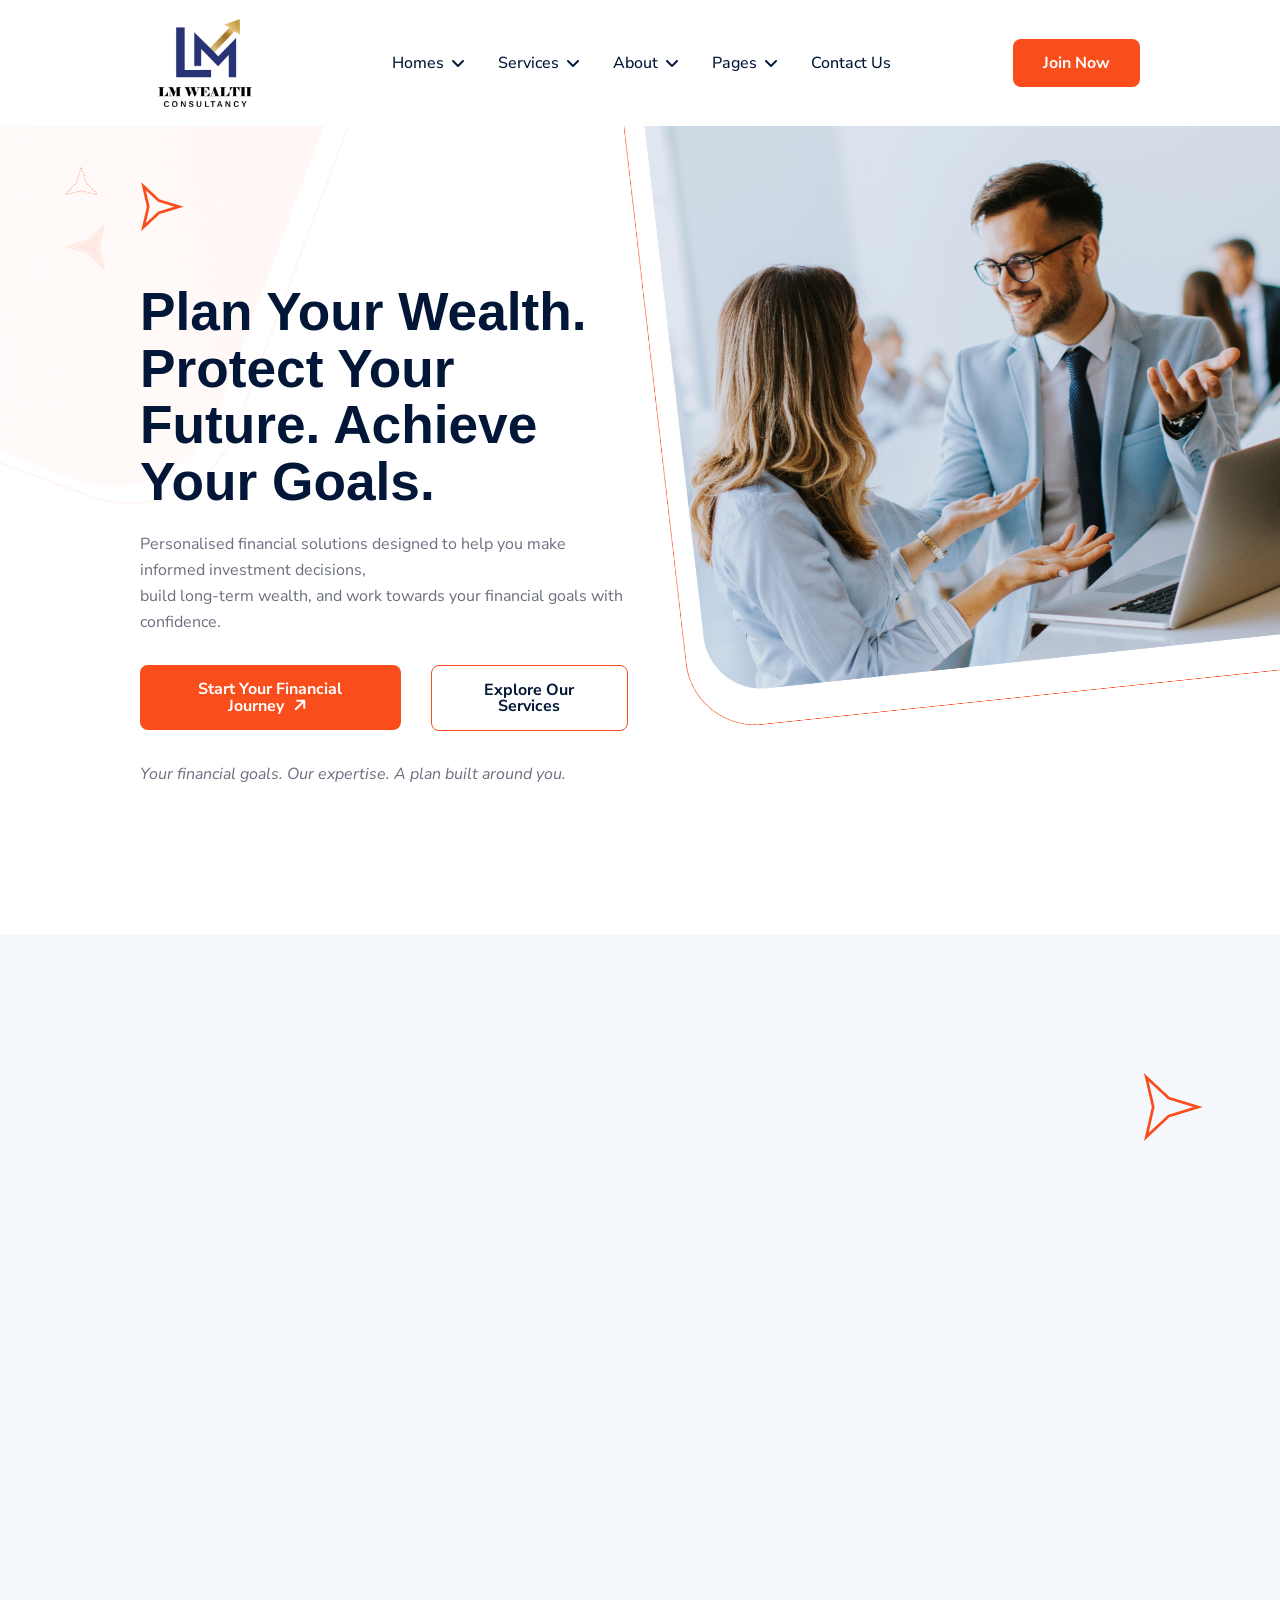
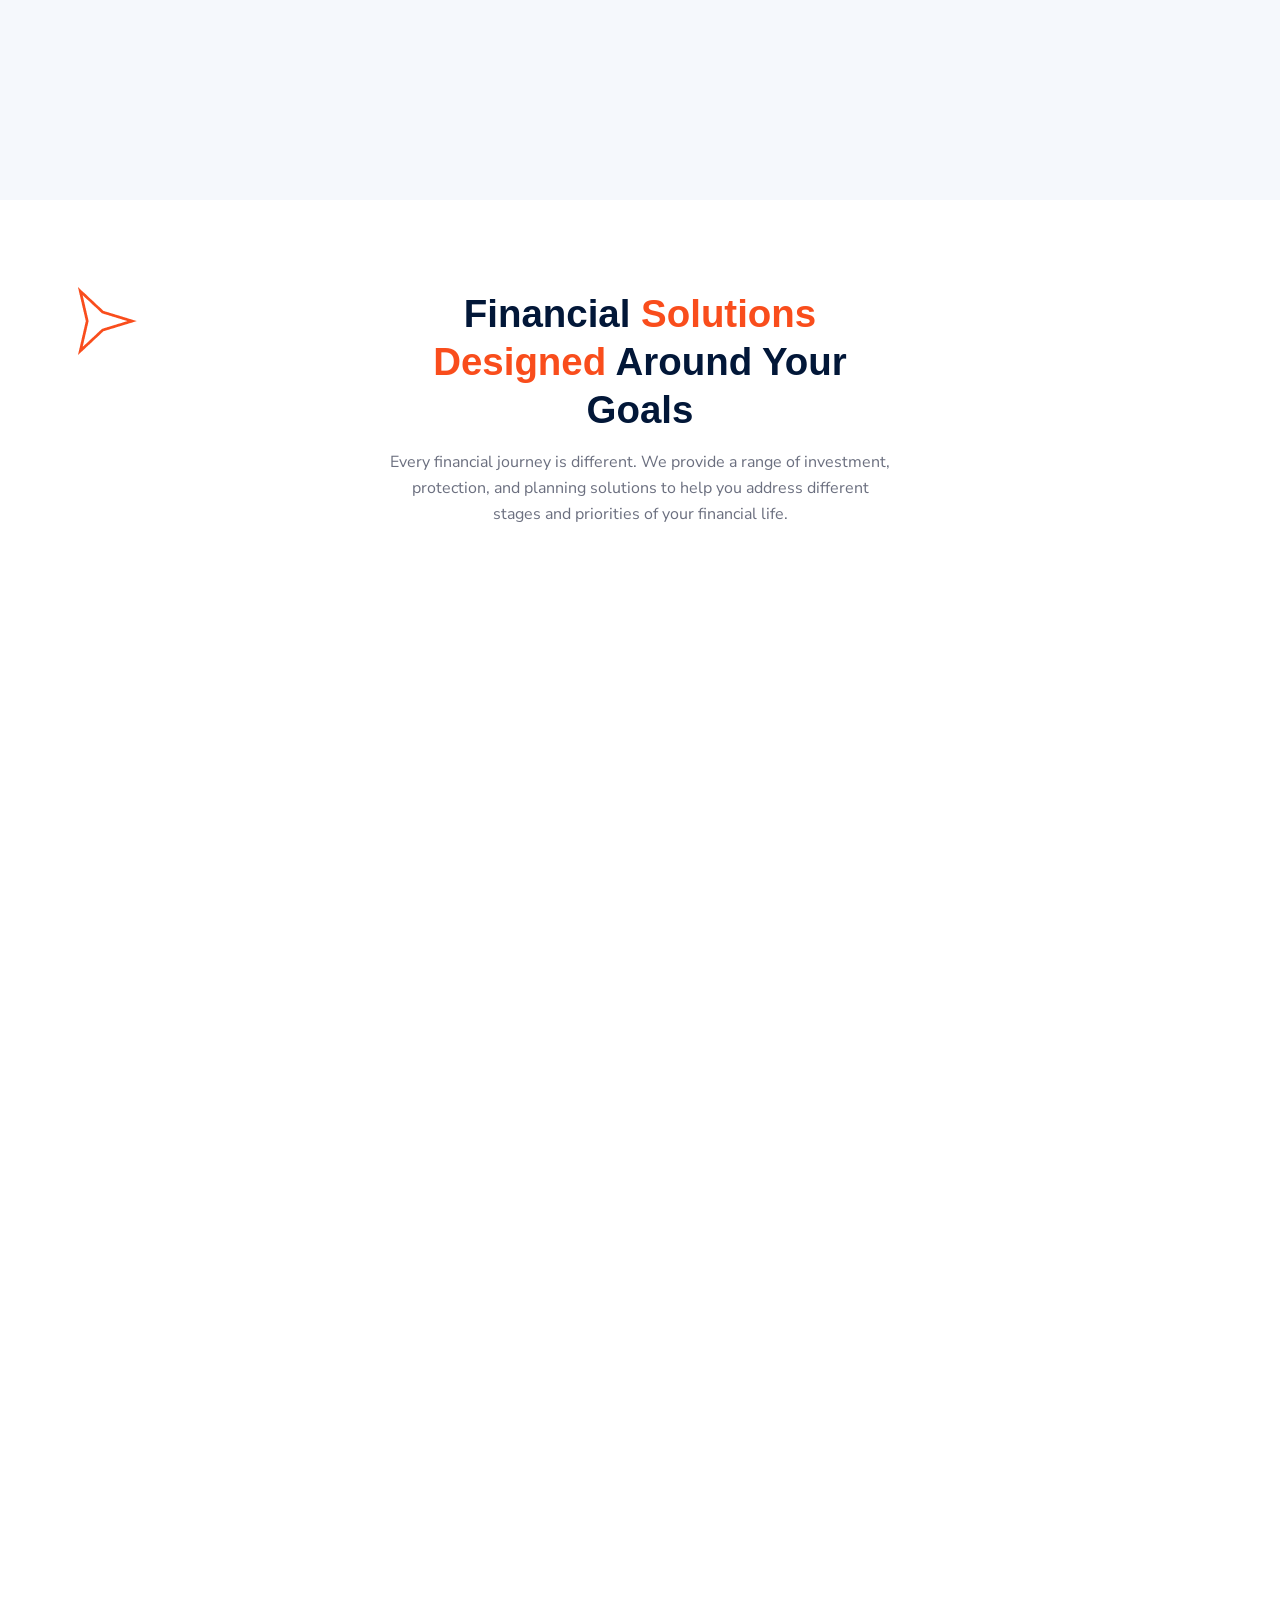
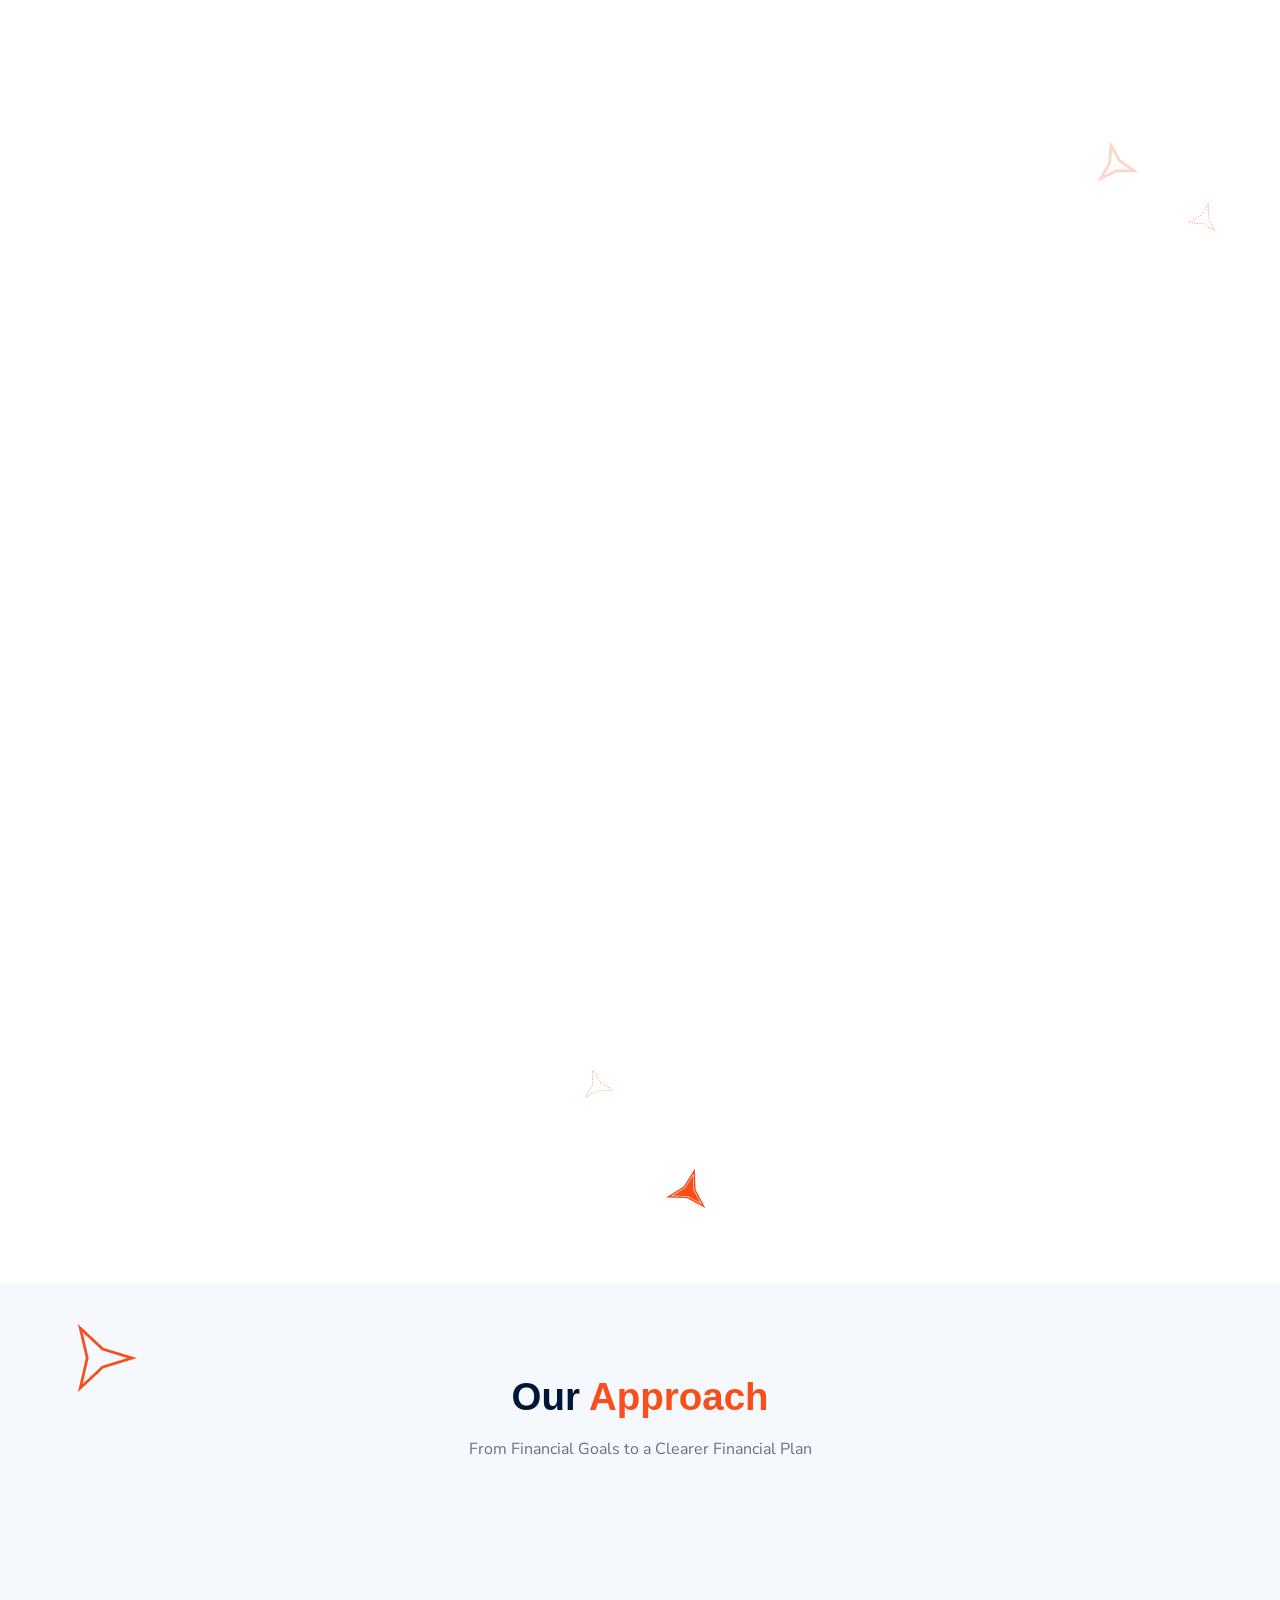
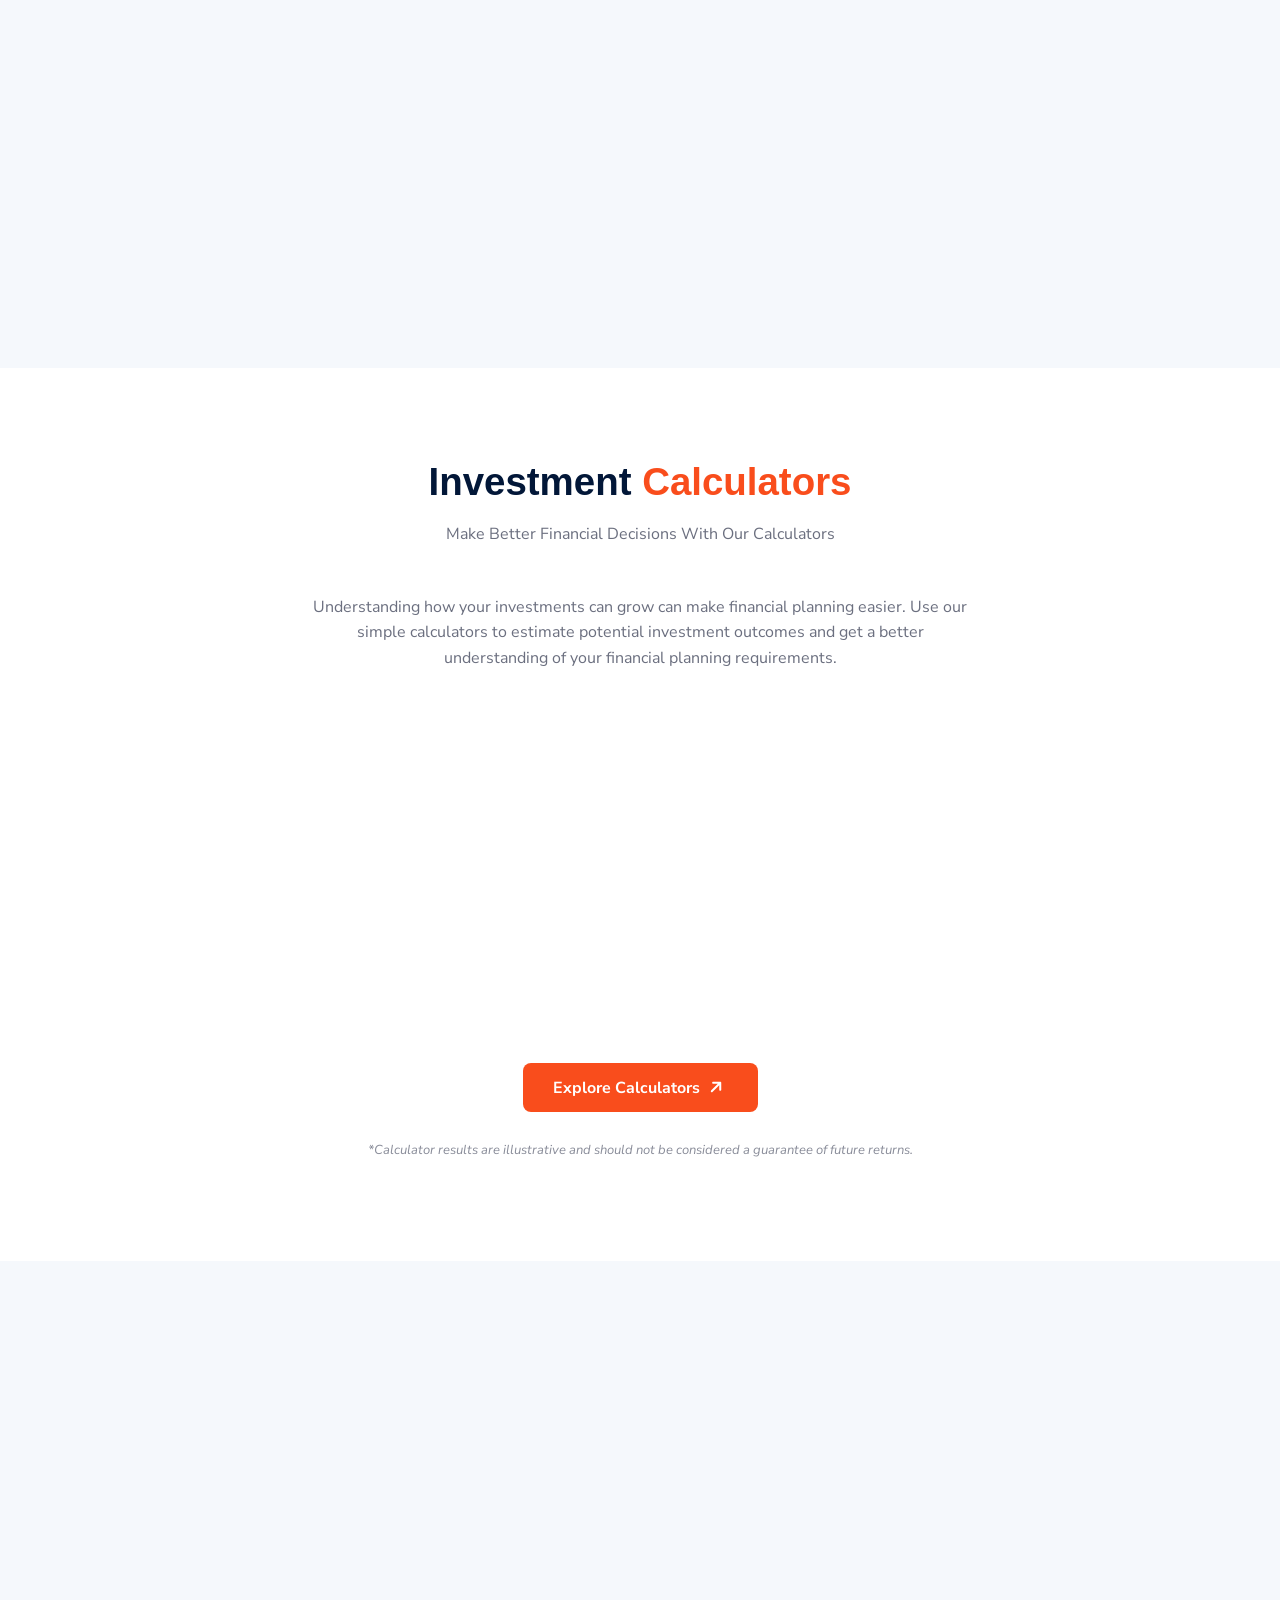
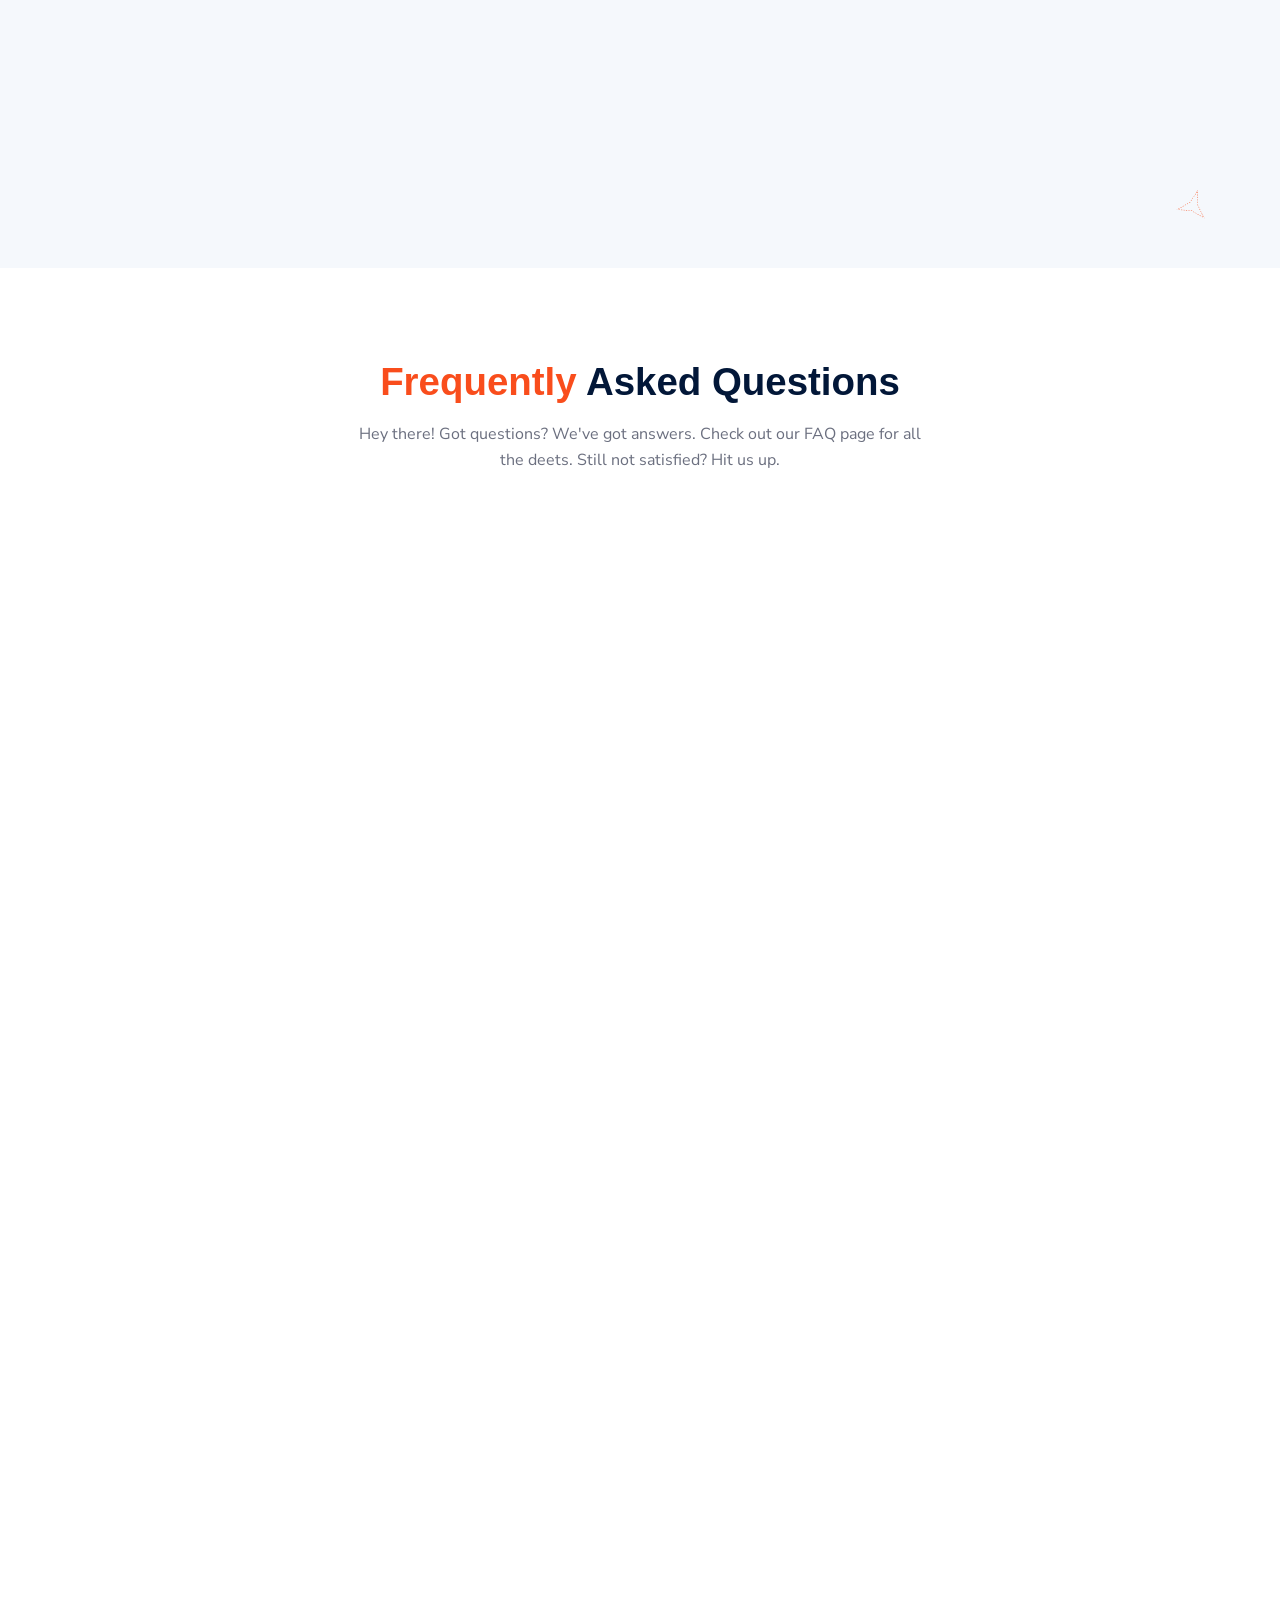
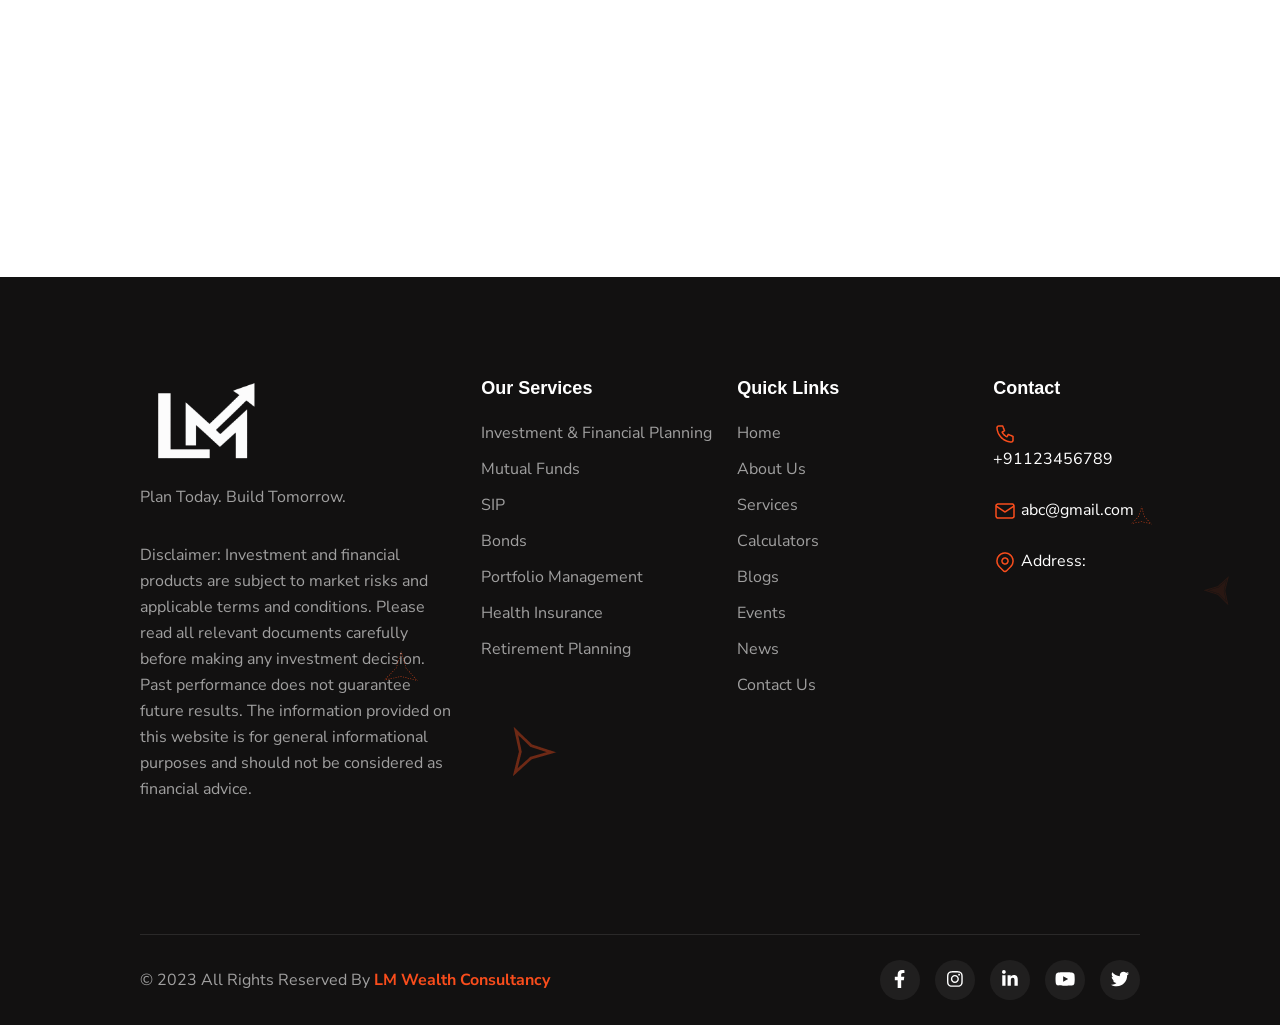
<file: index1-light.html>
<!DOCTYPE html>
<html lang="en" data-bs-theme="light">

<!-- Mirrored from thetork.com/demos/html/torkbiz/index1-light.html by HTTrack Website Copier/3.x [XR&CO'2014], Sun, 16 Aug 2026 07:18:14 GMT -->
<!-- Added by HTTrack -->
<meta http-equiv="content-type" content="text/html;charset=utf-8" /><!-- /Added by HTTrack -->

<head>
  <title>Torkbiz - Professional Multipurpose HTML Template for Business
    Consulting & Financial Services </title>
  <meta charset="UTF-8">
  <meta http-equiv="X-UA-Compatible" content="IE=edge">
  <meta name="viewport" content="width=device-width, initial-scale=1.0">

  <!-- Sites meta Data -->
  <meta name="application-name"
    content="Torkbiz - Professional Multipurpose HTML Template for Business Consulting & Financial Services">
  <meta name="author" content="thetork">
  <meta name="keywords" content="Torkbiz, corporate business, consultancy agencies">
  <meta name="description"
    content="Torkbiz provides a professional online platform to showcase your products, services, and expertise.
      From captivating visuals to seamless navigation, Torkbiz ensures an engaging user experience that leaves a lasting impression.
      Whether you're looking to attract new clients, expand your reach, or establish your brand presence,
      Torkbiz is the perfect choice for crafting a modern business website that stands out in today's competitive landscape.">

  <!-- OG meta data -->
  <meta property="og:title"
    content="Torkbiz - Professional Multipurpose HTML Template for Business Consulting & Financial Services">
  <meta property="og:site_name" content=Torkbiz>
  <meta property="og:url" content="index.html">
  <meta property="og:description"
    content="Professional Multipurpose Corporate HTML Template for Business Consulting & Financial Service that attract new clients, expand your reach, or establish your brand presence,
      Torkbiz is the perfect choice for crafting a modern business website that stands out in today's competitive landscape.">
  <meta property="og:type" content="website">
  <meta property="og:image" content="assets/images/og.png">

  <link rel="shortcut icon" href="assets/images/favicon.png" type="image/x-icon">

  <link rel="stylesheet" href="assets/css/bootstrap.min.css">
  <link rel="stylesheet" href="assets/css/aos.css">
  <link rel="stylesheet" href="assets/css/all.min.css">
  <link rel="stylesheet" href="assets/css/lightcase.css">
  <link rel="stylesheet" href="assets/css/swiper-bundle.min.css">

  <!-- main css for template -->
  <link rel="stylesheet" href="assets/css/style.css">
</head>

<body>

  <!-- ===============>> Preloader start here <<================= -->
  <div class="preloader">
    <img src="assets/images/logo/preloader.png" alt="preloader icon">
  </div>
  <!-- ===============>> Preloader end here <<================= -->

  <!-- ===============>> light&dark switch start here <<================= -->
  <div class="lightdark-switch d-none">
    <span class="dark-btn" id="btnSwitch"><img src="assets/images/icon/moon.svg" alt="lightdark-switch"
        class="swtich-icon"></span>
  </div>
  <!-- ===============>> light&dark switch start here <<================= -->

  <!-- ===============>> Header section start here <<================= -->
  <header class="header-section bg-color-3">
    <div class="header-bottom">
      <div class="container">
        <div class="header-wrapper">
          <div class="logo">
            <a href="#">
              <img class="dark" src="assets/images/logo.webp" alt="logo">
            </a>
          </div>
          <div class="menu-area">
            <ul class="menu menu--style1">
              <li>
                <a href="#0">Homes </a>
                <ul class="submenu">
                  <li><a href="index-2.html">Home One</a></li>
                  <li><a href="index1-light.html">Home Light <span class="style1">Light</span></a></li>
                  <li><a href="index1-dark.html">Home Dark <span class="style2">Dark</span> </a></li>
                  <li><a href="index-3.html">Home Two</a></li>
                  <li><a href="index-2-light.html">Home Light <span class="style1">Light</span></a></li>
                  <li><a href="index-2-dark.html">Home Dark <span class="style2">Dark</span> </a></li>
                </ul>
              </li>
              <li>
                <a href="#0">Services</a>
                <ul class="submenu">
                  <li><a href="services.html">Services</a></li>
                  <li><a href="service-details.html">Services Details</a></li>
                </ul>
              </li>
              <li>
                <a href="#0">About</a>
                <ul class="submenu">
                  <li><a href="about.html">About Us</a></li>
                  <li><a href="price.html">Price</a></li>
                  <li><a href="team.html">Team</a></li>
                  <li><a href="team-2.html">Team 2</a></li>
                  <li><a href="team-details.html">Team Details</a></li>
                </ul>
              </li>

              <li>
                <a href="#0">Pages</a>
                <ul class="submenu">
                  <li><a href="blogs.html">Blogs</a></li>
                  <li><a href="blog-sidebar.html">Blog - Side Bar</a></li>
                  <li><a href="blog-details.html">Blog Details</a></li>
                  <li><a href="signup.html">Sign Up</a></li>
                  <li><a href="signup-2.html">Sign Up 2</a></li>
                  <li><a href="signin.html">Sign In</a></li>
                  <li><a href="signin-2.html">Sign In 2</a></li>
                  <li><a href="forgot-pass.html">Reset Password</a></li>
                  <li><a href="forgot-pass-2.html">Reset Password 2</a></li>
                  <li><a href="404.html">404 Error</a></li>
                </ul>

              </li>
              <li>
                <a href="contact.html">Contact Us</a>
              </li>
            </ul>

          </div>
          <div class="header-action">
            <div class="menu-area">
              <div class="header-btn">
                <a href="signup.html" class="trk-btn trk-btn--border trk-btn--primary1">
                  <span>Join Now</span>
                </a>
              </div>

              <!-- toggle icons -->
              <div class="header-bar d-lg-none header-bar--style1">
                <span></span>
                <span></span>
                <span></span>
              </div>
            </div>
          </div>
        </div>
      </div>
    </div>
  </header>
  <!-- ===============>> Header section end here <<================= -->

  <!-- ===============>> Banner section start here <<================= -->
  <section class="banner banner--style1  bg--cover bg-color-3" style="background-image:url(assets/images/bg/4.png)">
    <div class="container">
      <div class="banner__wrapper">
        <div class="row gy-5 gx-4">
          <div class="col-lg-6 col-md-6">
            <div class="banner__content" data-aos="fade-right" data-aos-duration="1000">
              <h1 class="banner__content-heading">Plan Your Wealth. Protect
                Your Future. Achieve Your Goals.</h1>
              <p class="banner__content-moto">Personalised financial solutions
                designed to help you make informed investment decisions,<br>
                build long-term
                wealth, and work towards your financial goals with confidence.

              </p>
              <div class="banner__content-btngroup">
                <a href="#" class="trk-btn trk-btn--border trk-btn--primary1 trk-btn--arrow">Start
                  Your Financial Journey
                  <span><i class="fa-solid fa-arrow-right"></i></span> </a>
                <a href="#" class="trk-btn trk-btn--outline">Explore
                  Our Services
                </a>
                <!-- <a href="https://www.youtube.com/watch?v=uJSgaPIvgKk&amp;ab_channel=FreeTemplates" class="playbtn"
                  data-fslightbox>
                  <span class="playbtn__thumb"><i class="fa-solid fa-play"></i></span>
                  <span class="playbtn__content">Watch Video</span>
                </a> -->
              </div>
              <p><i>Your financial goals. Our expertise. A plan built around
                  you.</i></p>
              <!-- <div class="banner__content-social">
                <p>Follow Us</p>
                <ul class="social">
                  <li class="social__item">
                    <a href="#" class="social__link social__link--style1 active"><i class="fab fa-facebook-f"></i></a>
                  </li>
                  <li class="social__item">
                    <a href="#" class="social__link social__link--style1"><i class="fab fa-linkedin-in"></i></a>
                  </li>
                  <li class="social__item">
                    <a href="#" class="social__link social__link--style1"><i class="fab fa-instagram"></i></a>
                  </li>
                  <li class="social__item">
                    <a href="#" class="social__link social__link--style1"><i class="fab fa-youtube"></i></a>
                  </li>
                  <li class="social__item">
                    <a href="signin.html" class="social__link social__link--style1"><i class="fab fa-twitter"></i></a>
                  </li>
                </ul>
              </div> -->
            </div>
          </div>
          <div class="col-lg-6 col-md-6">
            <div class="banner__thumb">
              <img src="assets/images/bg/5.png" alt="banner-thumb">
            </div>
          </div>
        </div>
      </div>
    </div>
    <div class="banner__shape">
      <span class="banner__shape-item banner__shape-item--1"><img src="assets/images/banner/shape/1.png"
          alt="shape icon"></span>
      <span class="banner__shape-item banner__shape-item--2"><img src="assets/images/banner/shape/2.png"
          alt="shape icon"></span>
      <span class="banner__shape-item banner__shape-item--3"><img src="assets/images/banner/shape/3.png"
          alt="shape icon"></span>
      <span class="banner__shape-item banner__shape-item--4"><img src="assets/images/banner/shape/4.png"
          alt="shape icon"></span>
      <span class="banner__shape-item banner__shape-item--5"><img src="assets/images/banner/shape/5.png"
          alt="shape icon"></span>
    </div>

  </section>
  <!-- ===============>> Banner section end here <<================= -->

  <!-- ===============>> partner section start here <<================= -->
  <!-- <div class="partner partner--gradient">
    <div class="container">
      <div class="partner__wrapper">
        <div class="partner__slider swiper">
          <div class="swiper-wrapper">
            <div class="swiper-slide">
              <div class="partner__item">
                <div class="partner__item-inner">
                  <img src="assets/images/partner/light/1.png" alt="partner logo">
                </div>
              </div>
            </div>
            <div class="swiper-slide">
              <div class="partner__item">
                <div class="partner__item-inner">
                  <img src="assets/images/partner/light/2.png" alt="partner logo">
                </div>
              </div>
            </div>
            <div class="swiper-slide">
              <div class="partner__item">
                <div class="partner__item-inner">
                  <img src="assets/images/partner/light/3.png" alt="partner logo">
                </div>
              </div>
            </div>
            <div class="swiper-slide">
              <div class="partner__item">
                <div class="partner__item-inner">
                  <img src="assets/images/partner/light/4.png" alt="partner logo">
                </div>
              </div>
            </div>
            <div class="swiper-slide">
              <div class="partner__item">
                <div class="partner__item-inner">
                  <img src="assets/images/partner/light/5.png" alt="partner logo">
                </div>
              </div>
            </div>
          </div>
        </div>
      </div>
    </div>
  </div> -->
  <!-- ===============>> partner section end here <<================= -->

  <!-- ===============>> About section start here <<================= -->
  <section class="about about--style1 bg-color-2">
    <div class="container">
      <div class="about__wrapper">
        <div class="row g-5 align-items-center">
          <div class="col-lg-6">
            <div class="about__thumb" data-aos="fade-right" data-aos-duration="800">
              <div class="about__thumb-inner">
                <div class="about__thumb-image floating-content">
                  <img class="dark" src="assets/images/about/1.png" alt="about-image">
                  <!-- <div class="floating-content__top-left">
                      <div class="floating-content__item">
                        <h3> <span class="purecounter"
                            data-purecounter-start="0"
                            data-purecounter-end="10">30</span>
                          Years
                        </h3>
                        <p>Consulting Experience</p>
                      </div>
                    </div> -->
                  <!-- <div class="floating-content__bottom-right">
                      <div class="floating-content__item">
                        <h3> <span class="purecounter"
                            data-purecounter-start="0"
                            data-purecounter-end="25">25K</span>K+
                        </h3>
                        <p>Satisfied Customers</p>
                      </div>
                    </div> -->
                </div>
              </div>
            </div>
          </div>
          <div class="col-lg-6">
            <div class="about__content" data-aos="fade-left" data-aos-duration="800">
              <div class="about__content-inner">
                <div class="section-header mb-1">
                  <h2>Your <span>Financial Goals</span><br> Deserve a Clear
                    Strategy</h2>
                </div>
                <p class="mb-0">Managing your finances is about more than
                  simply choosing an investment. It is about understanding
                  where you are today, where you want to be tomorrow, and
                  creating a strategy to help you get there.</p>
                <p class="mb-0">At <b>LMwealth Consultancy</b>, we help
                  individuals
                  and families make informed financial decisions through
                  personalised investment and financial planning
                  solutions.</p>
                <p class="mb-0">Whether you are starting your investment
                  journey, planning for retirement, looking to protect your
                  family,
                  or working towards a specific financial goal, our approach
                  is centred around understanding your needs and
                  recommending solutions aligned with your objectives.</p>
                <a href="#" class="trk-btn trk-btn--border trk-btn--primary1 mt-25">Know
                  More About Us</a>
              </div>
            </div>
          </div>
        </div>
      </div>
    </div>
    <div class="about__shape about__shape--style1">
      <span class="about__shape-item"><img src="assets/images/about/2.png" alt="shpae-icon"></span>
    </div>
  </section>
  <!-- ===============>> About section start here <<================= -->

  <!-- ===============>> Service section start here <<================= -->
  <section class="service padding-top padding-bottom bg-color-4">
    <div class="section-header section-header--max50">
      <h2 class="mb-15 mt-minus-10">Financial <span>Solutions Designed</span>
        Around Your Goals</h2>
      <p>Every financial journey is different. We provide a range of
        investment, protection, and planning solutions to
        help you address different stages and priorities of your financial
        life.
      </p>
    </div>
    <div class="container">
      <div class="service__wrapper">
        <div class="row g-4 align-items-center">
          <div class="col-sm-6 col-md-6 col-lg-4">
            <div class="service__item" data-aos="fade-up" data-aos-duration="800">
              <div class="service__item-inner text-center">
                <div class="service__thumb mb-30">
                  <div class="service__thumb-inner">
                    <img class="dark" src="assets/images/service/1.png" alt="service-icon">
                  </div>
                </div>
                <div class="service__content">
                  <h5 class="mb-15">SIP
                  </h5>
                  <p class="mb-0">Start investing systematically and work
                    towards your long-term financial objectives through
                    disciplined investments.
                  </p>
                  <a href="#" class="trk-btn trk-btn--border trk-btn--primary1 mt-25">Explore
                    SIP</a>
                </div>
              </div>
            </div>
          </div>
          <div class="col-sm-6 col-lg-4">
            <div class="service__item" data-aos="fade-up" data-aos-duration="1000">
              <div class="service__item-inner text-center">
                <div class="service__thumb mb-30">
                  <div class="service__thumb-inner">
                    <img class="dark" src="assets/images/service/2.png" alt="service-icon">
                  </div>
                </div>
                <div class="service__content">
                  <h5 class="mb-15">Mutual Funds
                  </h5>
                  <p class="mb-0">Explore mutual fund investment solutions
                    based on your financial objectives, investment horizon,
                    and risk
                    considerations.
                  </p>
                  <a href="#" class="trk-btn trk-btn--border trk-btn--primary1 mt-25">Explore
                    Mutual Funds</a>
                </div>
              </div>
            </div>
          </div>
          <div class="col-sm-6 col-lg-4">
            <div class="service__item" data-aos="fade-up" data-aos-duration="1200">
              <div class="service__item-inner text-center">
                <div class="service__thumb mb-30">
                  <div class="service__thumb-inner">
                    <img class="dark" src="assets/images/service/3.png" alt="service-icon">
                  </div>
                </div>
                <div class="service__content">
                  <h5 class="mb-15">Bonds</h5>
                  <p class="mb-0">Consider fixed-income investment
                    opportunities as part of a diversified investment
                    strategy.</p>
                  <a href="#" class="trk-btn trk-btn--border trk-btn--primary1 mt-25">Explore
                    Bonds</a>
                </div>
              </div>
            </div>
          </div>
          <div class="col-sm-6 col-lg-4">
            <div class="service__item" data-aos="fade-up" data-aos-duration="800">
              <div class="service__item-inner text-center">
                <div class="service__thumb mb-30">
                  <div class="service__thumb-inner">
                    <img class="dark" src="assets/images/service/4.png" alt="service-icon">
                  </div>
                </div>
                <div class="service__content">
                  <h5 class="mb-15"> <a class="stretched-link" href="service-details.html">Portfolio Management</a>
                  </h5>
                  <p class="mb-0">Build and manage an investment portfolio
                    with a structured approach aligned with your financial
                    objectives.</p>
                  <a href="#" class="trk-btn trk-btn--border trk-btn--primary1 mt-25">Explore
                    Portfolio Management</a>
                </div>
              </div>
            </div>
          </div>
          <div class="col-sm-6 col-lg-4">
            <div class="service__item" data-aos="fade-up" data-aos-duration="1000">
              <div class="service__item-inner text-center">
                <div class="service__thumb mb-30">
                  <div class="service__thumb-inner">
                    <img class="dark" src="assets/images/service/5.png" alt="service-icon">
                  </div>
                </div>
                <div class="service__content">
                  <h5 class="mb-15">Health Insurance</h5>
                  <p class="mb-0">Protect yourself and your family against
                    unexpected healthcare expenses with suitable health
                    insurance
                    solutions.</p>
                  <a href="#" class="trk-btn trk-btn--border trk-btn--primary1 mt-25">Explore
                    Health Insurance</a>
                </div>
              </div>
            </div>
          </div>
          <div class="col-sm-6 col-lg-4">
            <div class="service__item" data-aos="fade-up" data-aos-duration="1200">
              <div class="service__item-inner text-center">
                <div class="service__thumb mb-30">
                  <div class="service__thumb-inner">
                    <img class="dark" src="assets/images/service/6.png" alt="service-icon">
                  </div>
                </div>
                <div class="service__content">
                  <h5 class="mb-15">Retirement Planning
                  </h5>
                  <p class="mb-0">Prepare for your post-retirement years with
                    a structured approach to building financial security for
                    the
                    future.</p>
                  <a href="#" class="trk-btn trk-btn--border trk-btn--primary1 mt-25">Explore
                    Retirement Planning</a>
                </div>
              </div>
            </div>
          </div>
        </div>
      </div>
    </div>
    <div class="service__shape">
      <span class="service__shape-item"><img src="assets/images/about/2.png" alt="shpae-icon"></span>
    </div>
  </section>
  <!-- ===============>> Service section start here <<================= -->

  <!-- ===============>> feature section start here <<================= -->
  <section class="feature bg-color-4">
    <div class="container">
      <div class="feature__wrapper">
        <div class="row g-5 align-items-center justify-content-between">
          <div class="col-md-6 col-lg-5">
            <div class="feature__content" data-aos="fade-right" data-aos-duration="800">
              <div class="feature__content-inner">
                <div class="section-header">
                  <h2 class="mb-15">A More Personal Approach to <span>Wealth
                      Management</span></h2>
                  <p class="mb-0">
                    Financial decisions can have a lasting impact. That's why
                    we focus on understanding your financial situation
                    and objectives before recommending solutions.
                  </p>
                </div>

                <div class="feature__nav">
                  <div class="nav nav--feature flex-column nav-pills" id="feat-pills-tab" role="tablist"
                    aria-orientation="vertical">
                    <div class="nav-link active" id="feat-pills-one-tab" data-bs-toggle="pill"
                      data-bs-target="#feat-pills-one" role="tab" aria-controls="feat-pills-one" aria-selected="true">
                      <div class="feature__item">
                        <div class="feature__item-inner">
                          <div class="feature__item-content">
                            <h6>Goal-Oriented Planning</h6>
                            <p class="text-black pt-2 pb-0 mb-0">We start with what you want to achieve and work towards
                              creating a financial strategy around your goals.</p>
                          </div>
                        </div>
                      </div>
                    </div>
                    <div class="nav-link" id="feat-pills-two-tab" data-bs-toggle="pill" data-bs-target="#feat-pills-two"
                      role="tab" aria-controls="feat-pills-two" aria-selected="false">
                      <div class="feature__item">
                        <div class="feature__item-inner">
                          <div class="feature__item-content">
                            <h6>Personalised Solutions</h6>
                            <p class="text-black pt-2 pb-0 mb-0">Your financial circumstances are unique. Our
                              recommendations are tailored to your individual needs and priorities.</p>
                          </div>
                        </div>
                      </div>
                    </div>

                    <div class="nav-link" id="feat-pills-three-tab" data-bs-toggle="pill"
                      data-bs-target="#feat-pills-three" role="tab" aria-controls="feat-pills-three"
                      aria-selected="false">
                      <div class="feature__item">
                        <div class="feature__item-inner">
                          <div class="feature__item-content">
                            <h6>Informed Decision-Making</h6>
                            <p class="text-black pt-2 pb-0 mb-0">We simplify complex financial concepts so you can
                              understand your options and make decisions with greater confidence.</p>
                          </div>
                        </div>
                      </div>
                    </div>
                    <div class="nav-link" id="feat-pills-four-tab" data-bs-toggle="pill"
                      data-bs-target="#feat-pills-four" role="tab" aria-controls="feat-pills-four"
                      aria-selected="false">
                      <div class="feature__item">
                        <div class="feature__item-inner">
                          <div class="feature__item-content">
                            <h6>Long-Term Perspective</h6>
                            <p class="text-black pt-2 pb-0 mb-0">We focus on building sustainable financial strategies
                              rather than chasing short-term opportunities.</p>
                          </div>
                        </div>
                      </div>
                    </div>
                  </div>
                </div>

              </div>
            </div>
          </div>
          <div class="col-md-6 col-lg-6">
            <div class="feature__thumb" data-aos="fade-left" data-aos-duration="800">
              <div class="feature__thumb-inner">
                <div class="tab-content" id="feat-pills-tabContent">
                  <div class="tab-pane fade show active" id="feat-pills-one" role="tabpanel"
                    aria-labelledby="feat-pills-one-tab" tabindex="0">
                    <div class="feature__image floating-content">
                      <img src="assets/images/feature/1.png" alt="Feature image">
                      <div class="floating-content__left-top floating-content__left-top--style2">
                        <div class="floating-content__item text-center p-20">
                          <img class="mb-15" src="assets/images/feature/5.png" alt="rating">
                          <p class="style2">Success Rate</p>
                        </div>
                      </div>
                      <div class="floating-content__bottom-right floating-content__bottom-right--style2">
                        <div class="floating-content__item floating-content__item--style2 d-flex align-items-center">
                          <h3> <span class="purecounter" data-purecounter-start="0"
                              data-purecounter-end="24">25K</span>/7
                          </h3>
                          <p class="ms-3 style2">Online service</p>
                        </div>
                      </div>
                    </div>
                  </div>
                  <div class="tab-pane fade" id="feat-pills-two" role="tabpanel" aria-labelledby="feat-pills-two-tab"
                    tabindex="0">
                    <div class="feature__image floating-content">
                      <img src="assets/images/feature/2.png" alt="Feature image">
                      <div class="floating-content__left-top">
                        <div class="floating-content__item  text-center p-20">
                          <img class="mb-15" src="assets/images/feature/5.png" alt="rating">
                          <p class="style2">Success Rate</p>
                        </div>
                      </div>
                      <div class="floating-content__bottom-right">
                        <div class="floating-content__item floating-content__item--style2 d-flex align-items-center">
                          <h3> <span class="purecounter" data-purecounter-start="0"
                              data-purecounter-end="24">25K</span>/7
                          </h3>
                          <p class="ms-3 style2">Online service</p>
                        </div>
                      </div>
                    </div>
                  </div>
                  <div class="tab-pane fade" id="feat-pills-three" role="tabpanel"
                    aria-labelledby="feat-pills-three-tab" tabindex="0">
                    <div class="feature__image floating-content">
                      <img src="assets/images/feature/3.png" alt="Feature image">
                      <div class="floating-content__left-top">
                        <div class="floating-content__item text-center p-20">
                          <img class="mb-15" src="assets/images/feature/5.png" alt="rating">
                          <p class="style2">Success Rate</p>
                        </div>
                      </div>
                      <div class="floating-content__bottom-right">
                        <div class="floating-content__item floating-content__item--style2 d-flex align-items-center">
                          <h3> <span class="purecounter" data-purecounter-start="0"
                              data-purecounter-end="24">25K</span>/7
                          </h3>
                          <p class="ms-3 style2">Online service</p>
                        </div>
                      </div>
                    </div>
                  </div>
                  <div class="tab-pane fade" id="feat-pills-four" role="tabpanel" aria-labelledby="feat-pills-four-tab"
                    tabindex="0">
                    <div class="feature__image floating-content">
                      <img src="assets/images/feature/4.png" alt="Feature image">
                      <div class="floating-content__left-top">
                        <div class="floating-content__item text-center p-20">
                          <img class="mb-15" src="assets/images/feature/5.png" alt="rating">
                          <p class="style2">Success Rate</p>
                        </div>
                      </div>
                      <div class="floating-content__bottom-right">
                        <div class="floating-content__item floating-content__item--style2 d-flex align-items-center">
                          <h3> <span class="purecounter" data-purecounter-start="0"
                              data-purecounter-end="24">25K</span>/7
                          </h3>
                          <p class="ms-3 style2">Online service</p>
                        </div>
                      </div>
                    </div>
                  </div>
                </div>
              </div>
            </div>
          </div>
        </div>
      </div>
    </div>
    <div class="feature__shape">
      <span class="feature__shape-item feature__shape-item--1"><img src="assets/images/about/shape/1.png"
          alt="shpae-icon"></span>
      <span class="feature__shape-item feature__shape-item--2"><img src="assets/images/about/shape/2.png"
          alt="shpae-icon"></span>
      <span class="feature__shape-item feature__shape-item--3"><img src="assets/images/about/shape/3.png"
          alt="shpae-icon"></span>
      <span class="feature__shape-item feature__shape-item--4"><img src="assets/images/about/shape/4.png"
          alt="shpae-icon"></span>
    </div>
  </section>
  <!-- ===============>> feature section end here <<================= -->

  <!-- ===============>> Approach section start here <<================= -->
  <section class="approach padding-top padding-bottom bg-color-2">
    <div class="container">
      <div class="section-header section-header--max50">
        <h2 class="mb-15 mt-minus-10">Our <span>Approach</span></h2>
        <p>From Financial Goals to a Clearer Financial Plan</p>
      </div>
      <div class="approach__wrapper">
        <div class="row g-4 justify-content-center">

          <div class="col-lg-3 col-sm-6">
            <div class="approach__item" data-aos="fade-up" data-aos-duration="800">
              <div class="approach__item-inner">
                <div class="approach__item-number">
                  <span>01</span>
                </div>
                <div class="approach__item-content">
                  <h5>Understand</h5>
                  <p class="mb-0">We begin by understanding your financial situation, priorities, goals, and investment
                    expectations.</p>
                </div>
              </div>
            </div>
          </div>

          <div class="col-lg-3 col-sm-6">
            <div class="approach__item" data-aos="fade-up" data-aos-duration="1000">
              <div class="approach__item-inner">
                <div class="approach__item-number">
                  <span>02</span>
                </div>
                <div class="approach__item-content">
                  <h5>Plan</h5>
                  <p class="mb-0">We evaluate your requirements and develop a structured approach based on your
                    objectives and time horizon.</p>
                </div>
              </div>
            </div>
          </div>

          <div class="col-lg-3 col-sm-6">
            <div class="approach__item" data-aos="fade-up" data-aos-duration="1200">
              <div class="approach__item-inner">
                <div class="approach__item-number">
                  <span>03</span>
                </div>
                <div class="approach__item-content">
                  <h5>Invest</h5>
                  <p class="mb-0">We help you understand suitable investment and financial solutions and take informed
                    investment decisions.</p>
                </div>
              </div>
            </div>
          </div>

          <div class="col-lg-3 col-sm-6">
            <div class="approach__item" data-aos="fade-up" data-aos-duration="1400">
              <div class="approach__item-inner">
                <div class="approach__item-number">
                  <span>04</span>
                </div>
                <div class="approach__item-content">
                  <h5>Review</h5>
                  <p class="mb-0">Your financial needs can change over time. Regular reviews help keep your financial
                    strategy aligned with your evolving goals.</p>
                </div>
              </div>
            </div>
          </div>

        </div>
      </div>
    </div>
    <div class="approach__shape">
      <span class="approach__shape-item"><img src="assets/images/about/2.png" alt="shape-icon"></span>
    </div>
  </section>
  <!-- ===============>> Approach section end here <<================= -->

  <!-- ===============>> Calculators section start here <<================= -->
  <section class="calculators padding-top padding-bottom bg-color-4">
    <div class="container">
      <div class="section-header section-header--max50">
        <h2 class="mb-15 mt-minus-10">Investment <span>Calculators</span></h2>
        <p class="mb-0">Make Better Financial Decisions With Our Calculators</p>
      </div>

      <div class="row justify-content-center mb-30">
        <div class="col-lg-8 text-center">
          <p class="mb-0 text-color-muted" style="font-size: 16px; line-height: 1.6;">
            Understanding how your investments can grow can make financial planning easier.
            Use our simple calculators to estimate potential investment outcomes and get a better understanding of your
            financial planning requirements.
          </p>
        </div>
      </div>

      <div class="calculators__wrapper">
        <div class="row g-4 justify-content-center">

          <!-- Card 1 -->
          <div class="col-lg-4 col-md-6">
            <div class="calculator-card" data-aos="fade-up" data-aos-duration="800">
              <div class="calculator-card__inner">
                <div class="calculator-card__icon-box">
                  <span class="calculator-card__icon"><i class="fa-solid fa-chart-line"></i></span>
                </div>
                <div class="calculator-card__content">
                  <h5>SIP Calculator</h5>
                  <p class="mb-0">Estimate the potential future value of your systematic investments.</p>
                </div>
              </div>
            </div>
          </div>

          <!-- Card 2 -->
          <div class="col-lg-4 col-md-6">
            <div class="calculator-card" data-aos="fade-up" data-aos-duration="1000">
              <div class="calculator-card__inner">
                <div class="calculator-card__icon-box">
                  <span class="calculator-card__icon"><i class="fa-solid fa-sack-dollar"></i></span>
                </div>
                <div class="calculator-card__content">
                  <h5>Lumpsum Investment Calculator</h5>
                  <p class="mb-0">Explore how a one-time investment may grow over a selected investment period.</p>
                </div>
              </div>
            </div>
          </div>

          <!-- Card 3 -->
          <div class="col-lg-4 col-md-6">
            <div class="calculator-card" data-aos="fade-up" data-aos-duration="1200">
              <div class="calculator-card__inner">
                <div class="calculator-card__icon-box">
                  <span class="calculator-card__icon"><i class="fa-solid fa-chart-pie"></i></span>
                </div>
                <div class="calculator-card__content">
                  <h5>Mutual Fund Calculator</h5>
                  <p class="mb-0">Estimate potential returns based on your investment amount, duration, and expected
                    rate of return.</p>
                </div>
              </div>
            </div>
          </div>

        </div>
      </div>

      <div class="row justify-content-center mt-40">
        <div class="col-12 text-center">
          <a href="#" class="trk-btn trk-btn--border trk-btn--primary1 trk-btn--arrow mb-20">
            Explore Calculators <span><i class="fa-solid fa-arrow-right"></i></span>
          </a>
          <p class="calculator-disclaimer mb-0">
            <i>*Calculator results are illustrative and should not be considered a guarantee of future returns.</i>
          </p>
        </div>
      </div>

    </div>
  </section>
  <!-- ===============>> Calculators section end here <<================= -->

  <!-- ===============>> Educational Content section start here <<================= -->
  <section class="education padding-top padding-bottom bg-color-2">
    <div class="container">
      <div class="row g-5 align-items-center">

        <!-- Left Column (Content) -->
        <div class="col-lg-6" data-aos="fade-right" data-aos-duration="1000">
          <div class="education__content">
            <div class="subtitle mb-15">
              <span class="education-badge">Educational Content</span>
            </div>
            <h2 class="mb-20 text-title-custom">Stay Informed. <span>Invest With Greater</span> Confidence.</h2>
            <p class="mb-30 text-desc-custom">
              Financial markets and investment options can be complex. Our blogs, news, and updates are designed to help
              you understand important financial concepts and make more informed decisions.
            </p>
            <a href="blogs.html" class="trk-btn trk-btn--border trk-btn--primary1 trk-btn--arrow">
              Read Our Latest Insights <span><i class="fa-solid fa-arrow-right"></i></span>
            </a>
          </div>
        </div>

        <!-- Right Column (Stacked Cards representing content) -->
        <div class="col-lg-6" data-aos="fade-left" data-aos-duration="1000">
          <div class="education__cards-wrapper">

            <!-- Card 1 -->
            <div class="edu-card mb-20">
              <div class="edu-card__inner">
                <div class="edu-card__image-box">
                  <img src="assets/images/blog/1.png" alt="Market Insights">
                </div>
                <div class="edu-card__content">
                  <span class="edu-card__tag">Market Insights</span>
                  <h5>Understanding Market Volatility</h5>
                  <p>Learn how to navigate market shifts and keep your long-term strategy on track.</p>
                  <a href="blog-details.html" class="edu-card__link">Read Article <i
                      class="fa-solid fa-chevron-right"></i></a>
                </div>
              </div>
            </div>

            <!-- Card 2 -->
            <div class="edu-card">
              <div class="edu-card__inner">
                <div class="edu-card__image-box">
                  <img src="assets/images/blog/2.png" alt="Investment Basics">
                </div>
                <div class="edu-card__content">
                  <span class="edu-card__tag">Guides</span>
                  <h5>The Power of Compounding</h5>
                  <p>A simple breakdown of how starting early can make a massive difference in your wealth.</p>
                  <a href="blog-details.html" class="edu-card__link">Read Article <i
                      class="fa-solid fa-chevron-right"></i></a>
                </div>
              </div>
            </div>

          </div>
        </div>

      </div>
    </div>

    <!-- Shape decoration -->
    <div class="education__shape">
      <span class="education__shape-item"><img src="assets/images/about/shape/1.png" alt="shape-icon"></span>
    </div>
  </section>
  <!-- ===============>> Educational Content section end here <<================= -->


  <!-- ===============>> FAQ section start here <<================= -->
  <section class="faq padding-top padding-bottom of-hidden bg-color-4">
    <div class="section-header section-header--max57">
      <h2 class="mb-15 mt-minus-10"><span>Frequently</span> Asked
        questions</h2>
      <p>Hey there! Got questions? We've got answers. Check out our FAQ page
        for all the deets. Still not satisfied? Hit
        us up.</p>
    </div>
    <div class="container">
      <div class="faq__wrapper">
        <div class="row g-5 align-items-center justify-content-between">
          <div class="col-lg-6">
            <div class="accordion accordion--style1" id="faqAccordion1" data-aos="fade-right" data-aos-duration="1000">
              <div class="row">
                <div class="col-12">
                  <div class="accordion__item ">
                    <div class="accordion__header" id="faq1">
                      <button class="accordion__button" type="button" data-bs-toggle="collapse"
                        data-bs-target="#faqBody1" aria-expanded="false" aria-controls="faqBody1">
                        <span class="accordion__button-content">What does this
                          tool do?</span>
                        <span class="accordion__button-plusicon"></span>
                      </button>
                    </div>
                    <div id="faqBody1" class="accordion-collapse collapse show" aria-labelledby="faq1"
                      data-bs-parent="#faqAccordion1">
                      <div class="accordion__body">
                        <p class="mb-15">
                          This is an artificial intelligence integrated tool
                          by which you can
                          automate your PTE and IELTS mock test systems in
                          your educational
                          systems.
                        </p>
                      </div>
                    </div>
                  </div>
                </div>
                <div class="col-12">
                  <div class="accordion__item ">
                    <div class="accordion__header" id="faq2">
                      <button class="accordion__button collapsed" type="button" data-bs-toggle="collapse"
                        data-bs-target="#faqBody2" aria-expanded="true" aria-controls="faqBody2">
                        <span class="accordion__button-content">What are the
                          disadvantages of online trading?</span>
                        <span class="accordion__button-plusicon"></span>
                      </button>
                    </div>
                    <div id="faqBody2" class="accordion-collapse collapse" aria-labelledby="faq2"
                      data-bs-parent="#faqAccordion1">
                      <div class="accordion__body">
                        <p class="mb-15">
                          You don’t need to worry, the interface is
                          user-friendly. Anyone can use
                          it smoothly. Our user manual will help you to solve
                          your problem. If you
                          do find yourself needing some help, feel free to
                          reach out to our
                          support team through our Contact page, or visit our
                          Support Center.
                        </p>
                      </div>
                    </div>
                  </div>
                </div>
                <div class="col-12">
                  <div class="accordion__item ">
                    <div class="accordion__header" id="faq3">
                      <button class="accordion__button collapsed" type="button" data-bs-toggle="collapse"
                        data-bs-target="#faqBody3" aria-expanded="false" aria-controls="faqBody3">
                        <span class="accordion__button-content">Is online
                          trading safe?</span>
                        <span class="accordion__button-plusicon"></span>
                      </button>
                    </div>
                    <div id="faqBody3" class="accordion-collapse collapse" aria-labelledby="faq3"
                      data-bs-parent="#faqAccordion1">
                      <div class="accordion__body">
                        <p class="mb-15"> Definitely, you can give permission
                          to all of your team members and can
                          set their roles based on their position to manage it
                          in your
                          institution.</p>
                      </div>
                    </div>
                  </div>
                </div>
                <div class="col-12">
                  <div class="accordion__item ">
                    <div class="accordion__header" id="faq4">
                      <button class="accordion__button collapsed" type="button" data-bs-toggle="collapse"
                        data-bs-target="#faqBody4" aria-expanded="false" aria-controls="faqBody4">
                        <span class="accordion__button-content">What is online
                          trading, and how does it work?</span>
                        <span class="accordion__button-plusicon"></span>
                      </button>
                    </div>
                    <div id="faqBody4" class="accordion-collapse collapse" aria-labelledby="faq4"
                      data-bs-parent="#faqAccordion1">
                      <div class="accordion__body">
                        <p class="mb-15"> Definitely, you can give permission
                          to all of your team members and can
                          set their roles based on their position to manage it
                          in your
                          institution.</p>
                      </div>
                    </div>
                  </div>
                </div>
                <div class="col-12">
                  <div class="accordion__item ">
                    <div class="accordion__header" id="faq5">
                      <button class="accordion__button collapsed" type="button" data-bs-toggle="collapse"
                        data-bs-target="#faqBody5" aria-expanded="false" aria-controls="faqBody5">
                        <span class="accordion__button-content">Which app is
                          best for online trading?</span>
                        <span class="accordion__button-plusicon"></span>
                      </button>
                    </div>
                    <div id="faqBody5" class="accordion-collapse collapse" aria-labelledby="faq5"
                      data-bs-parent="#faqAccordion1">
                      <div class="accordion__body">
                        <p class="mb-15"> Definitely, you can give permission
                          to all of your team members and can
                          set their roles based on their position to manage it
                          in your
                          institution.</p>
                      </div>
                    </div>
                  </div>
                </div>
                <div class="col-12">
                  <div class="accordion__item border-0">
                    <div class="accordion__header" id="faq6">
                      <button class="accordion__button collapsed" type="button" data-bs-toggle="collapse"
                        data-bs-target="#faqBody6" aria-expanded="false" aria-controls="faqBody6">
                        <span class="accordion__button-content"> How to create
                          a trading account?</span>
                        <span class="accordion__button-plusicon"></span>
                      </button>
                    </div>
                    <div id="faqBody6" class="accordion-collapse collapse" aria-labelledby="faq6"
                      data-bs-parent="#faqAccordion1">
                      <div class="accordion__body">
                        <p class="mb-15"> Definitely, you can give permission
                          to all of your team members and can
                          set their roles based on their position to manage it
                          in your
                          institution.</p>
                      </div>
                    </div>
                  </div>
                </div>
              </div>
            </div>
          </div>
          <div class="col-lg-6">
            <div class="faq__thumb" data-aos="fade-left" data-aos-duration="1000">
              <img class="dark" src="assets/images/others/1.png" alt="faq-thumb">
            </div>
          </div>
        </div>
      </div>
    </div>
  </section>
  <!-- ===============>> FAQ section start here <<================= -->

  <!-- ===============>> Call-to-Action section start here <<================= -->
  <section class="custom-cta padding-top padding-bottom bg-color-4">
    <div class="container" data-aos="zoom-in" data-aos-duration="1000">
      <div class="custom-cta__wrapper">
        <div class="row justify-content-center text-center">
          <div class="col-lg-8">
            <div class="custom-cta__content">
              <span class="custom-cta__badge">Call-to-Action</span>
              <h2 class="custom-cta__title">Let's Plan Your <span>Financial Future</span></h2>
              <p class="custom-cta__desc">
                Whether you are starting your investment journey or looking to review your existing financial strategy,
                the right plan can help bring greater clarity to your financial decisions.
              </p>
              <p class="custom-cta__subdesc mb-40">
                Speak with LMwealth Consultancy to discuss your financial goals and explore suitable solutions.
              </p>
              <div class="custom-cta__btn-group">
                <a href="contact.html" class="trk-btn trk-btn--border trk-btn--primary1 trk-btn--arrow">
                  Schedule a Consultation <span><i class="fa-solid fa-calendar-check"></i></span>
                </a>
                <a href="contact.html" class="trk-btn trk-btn--outline trk-btn--secondary-custom">
                  Contact Us
                </a>
              </div>
            </div>
          </div>
        </div>

        <!-- Decorative background shapes inside the card -->
        <div class="custom-cta__shape custom-cta__shape--1">
          <img src="assets/images/cta/2.png" alt="shape">
        </div>
        <div class="custom-cta__shape custom-cta__shape--2">
          <img src="assets/images/cta/3.png" alt="shape">
        </div>
      </div>
    </div>
  </section>
  <!-- ===============>> Call-to-Action section end here <<================= -->

  <!-- ===============>> Pricing section start here <<================= -->
  <!-- <section class="pricing padding-top padding-bottom bg-color-4">
      <div class="section-header section-header--max50">
        <h2 class="mb-15 mt-minus-10"><span>pricings </span>We offer</h2>
        <p>We offer the best pricings around - from installations to repairs,
          maintenance, and more!</p>
      </div>
      <div class="container">
        <div class="pricing__wrapper">
          <div class="row g-4 align-items-center">
            <div class="col-md-6 col-lg-4">
              <div class="pricing__item" data-aos="fade-right"
                data-aos-duration="1000">
                <div class="pricing__item-inner">
                  <div class="pricing__item-content">

                    <div class="pricing__item-top">
                      <h6 class="mb-15">Basic</h6>
                      <h3 class="mb-25">$99/<span>Monthly</span> </h3>
                    </div>

                    <div class="pricing__item-middle">
                      <ul class="pricing__list">
                        <li class="pricing__list-item"><span><img
                              src="assets/images/icon/check.svg" alt="check"
                              class="dark"></span>
                          Weekly online meeting</li>
                        <li class="pricing__list-item"><span><img
                              src="assets/images/icon/check.svg" alt="check"
                              class="dark"></span>
                          Unlimited learning access</li>
                        <li class="pricing__list-item"><span><img
                              src="assets/images/icon/check.svg" alt="check"
                              class="dark"></span>
                          24/7 technical support</li>
                        <li class="pricing__list-item"><span><img
                              src="assets/images/icon/check.svg" alt="check"
                              class="dark"></span>
                          Personal training</li>
                      </ul>

                    </div>

                    <div class="pricing__item-bottom">
                      <a href="signup.html"
                        class="trk-btn trk-btn--outline">Choose Plan</a>
                    </div>
                  </div>
                </div>
              </div>
            </div>
            <div class="col-md-6 col-lg-4">
              <div class="pricing__item " data-aos="fade-up"
                data-aos-duration="1000">
                <div class="pricing__item-inner active">
                  <div class="pricing__item-content">

                    <div class="pricing__item-top">
                      <h6 class="mb-15">standard</h6>
                      <h3 class="mb-25">$149/<span>Monthly</span> </h3>
                    </div>

                    <div class="pricing__item-middle">
                      <ul class="pricing__list">
                        <li class="pricing__list-item"><span><img
                              src="assets/images/icon/check.svg" alt="check"
                              class="dark"></span>
                          Weekly online meeting</li>
                        <li class="pricing__list-item"><span><img
                              src="assets/images/icon/check.svg" alt="check"
                              class="dark"></span>
                          Unlimited learning access</li>
                        <li class="pricing__list-item"><span><img
                              src="assets/images/icon/check.svg" alt="check"
                              class="dark"></span>
                          24/7 technical support</li>
                        <li class="pricing__list-item"><span><img
                              src="assets/images/icon/check.svg" alt="check"
                              class="dark"></span>
                          Personal training</li>
                        <li class="pricing__list-item"><span><img
                              src="assets/images/icon/check.svg" alt="check"
                              class="dark"></span>
                          Business analysis</li>
                      </ul>

                    </div>

                    <div class="pricing__item-bottom">
                      <a href="signup.html"
                        class="trk-btn trk-btn--outline active">Choose Plan</a>
                    </div>
                  </div>
                </div>
              </div>
            </div>
            <div class="col-md-6 col-lg-4">
              <div class="pricing__item" data-aos="fade-left"
                data-aos-duration="1000">
                <div class="pricing__item-inner">
                  <div class="pricing__item-content">

                    <div class="pricing__item-top">
                      <h6 class="mb-15">premium</h6>
                      <h3 class="mb-25">$199/<span>Monthly</span> </h3>
                    </div>

                    <div class="pricing__item-middle">
                      <ul class="pricing__list">
                        <li class="pricing__list-item"><span><img
                              src="assets/images/icon/check.svg" alt="check"
                              class="dark"></span>
                          With all standard features</li>
                        <li class="pricing__list-item"><span><img
                              src="assets/images/icon/check.svg" alt="check"
                              class="dark"></span>
                          Unlimited learning access</li>
                        <li class="pricing__list-item"><span><img
                              src="assets/images/icon/check.svg" alt="check"
                              class="dark"></span>
                          24/7 technical support</li>
                        <li class="pricing__list-item"><span><img
                              src="assets/images/icon/check.svg" alt="check"
                              class="dark"></span>
                          Personal training</li>
                      </ul>

                    </div>

                    <div class="pricing__item-bottom">
                      <a href="signup.html"
                        class="trk-btn trk-btn--outline">Choose Plan</a>
                    </div>
                  </div>
                </div>
              </div>
            </div>
          </div>
        </div>
      </div>
    </section> -->
  <!-- ===============>> Pricing section start here <<================= -->

  <!-- ===============>> Team section start here <<================= -->
  <!--<section class="team padding-top padding-bottom bg-color-4">
    <div class="section-header section-header--max50">
      <h2 class="mb-15 mt-minus-10">Meet our <span>advisers</span></h2>
      <p>Hey everyone, meet our amazing advisers! They're here to help and
        guide us through anything.</p>
    </div>
    <div class="container">
      <div class="team__wrapper">
        <div class="row g-4 align-items-center">
          <div class="col-sm-6 col-lg-3">
            <div class="team__item team__item--shape" data-aos="fade-up" data-aos-duration="800">
              <div class="team__item-inner team__item-inner--shape">
                <div class="team__item-thumb team__item-thumb--style1">
                  <img src="assets/images/team/1.png" alt="Team Image">
                </div>
                <div class="team__item-content team__item-content--style1">
                  <div class="team__item-author team__item-author--style1">
                    <div class="team__item-authorinfo">
                      <h6 class="mb-1"><a href="team-details.html" class="stretched-link">Dianne Russell</a> </h6>
                      <p class="mb-0">Business Consultant</p>
                    </div>
                  </div>
                </div>
                <div class="team__item-shape">
                  <span class="team__item-shape1"><img src="assets/images/team/icon/1.png" alt="shpae-icon"></span>
                  <span class="team__item-shape2"><img src="assets/images/team/icon/2.png" alt="shpae-icon"></span>
                  <span class="team__item-shape3"><img src="assets/images/team/icon/3.png" alt="shpae-icon"></span>
                </div>
              </div>
            </div>
          </div>
          <div class="col-sm-6 col-lg-3">
            <div class="team__item team__item--shape" data-aos="fade-up" data-aos-duration="900">
              <div class="team__item-inner team__item-inner--shape">
                <div class="team__item-thumb team__item-thumb--style1">
                  <img src="assets/images/team/2.png" alt="Team Image">
                </div>
                <div class="team__item-content team__item-content--style1">
                  <div class="team__item-author team__item-author--style1">
                    <div class="team__item-authorinfo">
                      <h6 class="mb-1"><a href="team-details.html" class="stretched-link">Theresa Webb</a> </h6>
                      <p class="mb-0">Strategic Advisor</p>
                    </div>
                  </div>
                </div>
                <div class="team__item-shape">
                  <span class="team__item-shape1"><img src="assets/images/team/icon/1.png" alt="shpae-icon"></span>
                  <span class="team__item-shape2"><img src="assets/images/team/icon/2.png" alt="shpae-icon"></span>
                  <span class="team__item-shape3"><img src="assets/images/team/icon/3.png" alt="shpae-icon"></span>
                </div>
              </div>
            </div>
          </div>
          <div class="col-sm-6 col-lg-3">
            <div class="team__item team__item--shape" data-aos="fade-up" data-aos-duration="1000">
              <div class="team__item-inner team__item-inner--shape">
                <div class="team__item-thumb team__item-thumb--style1">
                  <img src="assets/images/team/3.png" alt="Team Image">
                </div>
                <div class="team__item-content team__item-content--style1">
                  <div class="team__item-author team__item-author--style1">
                    <div class="team__item-authorinfo">
                      <h6 class="mb-1"><a href="team-details.html" class="stretched-link">Courtney Henry</a> </h6>
                      <p class="mb-0">Management Consultant</p>
                    </div>
                  </div>
                </div>
                <div class="team__item-shape">
                  <span class="team__item-shape1"><img src="assets/images/team/icon/1.png" alt="shpae-icon"></span>
                  <span class="team__item-shape2"><img src="assets/images/team/icon/2.png" alt="shpae-icon"></span>
                  <span class="team__item-shape3"><img src="assets/images/team/icon/3.png" alt="shpae-icon"></span>
                </div>
              </div>
            </div>
          </div>
          <div class="col-sm-6 col-lg-3">
            <div class="team__item team__item--shape" data-aos="fade-up" data-aos-duration="1100">
              <div class="team__item-inner team__item-inner--shape">
                <div class="team__item-thumb team__item-thumb--style1">
                  <img src="assets/images/team/4.png" alt="Team Image">
                </div>
                <div class="team__item-content team__item-content--style1">
                  <div class="team__item-author team__item-author--style1">
                    <div class="team__item-authorinfo">
                      <h6 class="mb-1"><a href="team-details.html" class="stretched-link">Albert Flores</a> </h6>
                      <p class="mb-0">Development Specialist</p>
                    </div>
                  </div>
                </div>
                <div class="team__item-shape">
                  <span class="team__item-shape1"><img src="assets/images/team/icon/1.png" alt="shpae-icon"></span>
                  <span class="team__item-shape2"><img src="assets/images/team/icon/2.png" alt="shpae-icon"></span>
                  <span class="team__item-shape3"><img src="assets/images/team/icon/3.png" alt="shpae-icon"></span>
                </div>
              </div>
            </div>
          </div>
          <div class="col-sm-6 col-lg-3">
            <div class="team__item team__item--shape" data-aos="fade-up" data-aos-duration="800">
              <div class="team__item-inner team__item-inner--shape">
                <div class="team__item-thumb team__item-thumb--style1">
                  <img src="assets/images/team/5.png" alt="Team Image">
                </div>
                <div class="team__item-content team__item-content--style1">
                  <div class="team__item-author team__item-author--style1">
                    <div class="team__item-authorinfo">
                      <h6 class="mb-1"><a href="team-details.html" class="stretched-link">Darrell Steward</a> </h6>
                      <p class="mb-0">Growth Strategist</p>
                    </div>
                  </div>
                </div>
                <div class="team__item-shape">
                  <span class="team__item-shape1"><img src="assets/images/team/icon/1.png" alt="shpae-icon"></span>
                  <span class="team__item-shape2"><img src="assets/images/team/icon/2.png" alt="shpae-icon"></span>
                  <span class="team__item-shape3"><img src="assets/images/team/icon/3.png" alt="shpae-icon"></span>
                </div>
              </div>
            </div>
          </div>
          <div class="col-sm-6 col-lg-3">
            <div class="team__item team__item--shape" data-aos="fade-up" data-aos-duration="900">
              <div class="team__item-inner team__item-inner--shape">
                <div class="team__item-thumb team__item-thumb--style1">
                  <img src="assets/images/team/6.png" alt="Team Image">
                </div>
                <div class="team__item-content team__item-content--style1">
                  <div class="team__item-author team__item-author--style1">
                    <div class="team__item-authorinfo">
                      <h6 class="mb-1"><a href="team-details.html" class="stretched-link">Wade Warren</a> </h6>
                      <p class="mb-0">Marketing Consultant</p>
                    </div>
                  </div>
                </div>
                <div class="team__item-shape">
                  <span class="team__item-shape1"><img src="assets/images/team/icon/1.png" alt="shpae-icon"></span>
                  <span class="team__item-shape2"><img src="assets/images/team/icon/2.png" alt="shpae-icon"></span>
                  <span class="team__item-shape3"><img src="assets/images/team/icon/3.png" alt="shpae-icon"></span>
                </div>
              </div>
            </div>
          </div>
          <div class="col-sm-6 col-lg-3">
            <div class="team__item team__item--shape" data-aos="fade-up" data-aos-duration="1000">
              <div class="team__item-inner team__item-inner--shape">
                <div class="team__item-thumb team__item-thumb--style1">
                  <img src="assets/images/team/7.png" alt="Team Image">
                </div>
                <div class="team__item-content team__item-content--style1">
                  <div class="team__item-author team__item-author--style1">
                    <div class="team__item-authorinfo">
                      <h6 class="mb-1"><a href="team-details.html" class="stretched-link">Cody Fisher</a> </h6>
                      <p class="mb-0">HR Consultant</p>
                    </div>
                  </div>
                </div>
                <div class="team__item-shape">
                  <span class="team__item-shape1"><img src="assets/images/team/icon/1.png" alt="shpae-icon"></span>
                  <span class="team__item-shape2"><img src="assets/images/team/icon/2.png" alt="shpae-icon"></span>
                  <span class="team__item-shape3"><img src="assets/images/team/icon/3.png" alt="shpae-icon"></span>
                </div>
              </div>
            </div>
          </div>
          <div class="col-sm-6 col-lg-3">
            <div class="team__item team__item--shape" data-aos="fade-up" data-aos-duration="1100">
              <div class="team__item-inner team__item-inner--shape">
                <div class="team__item-thumb team__item-thumb--style1">
                  <img src="assets/images/team/8.png" alt="Team Image">
                </div>
                <div class="team__item-content team__item-content--style1">
                  <div class="team__item-author team__item-author--style1">
                    <div class="team__item-authorinfo">
                      <h6 class="mb-1"><a href="team-details.html" class="stretched-link">Bessie Cooper</a> </h6>
                      <p class="mb-0">Financial Advisor</p>
                    </div>
                  </div>
                </div>
                <div class="team__item-shape">
                  <span class="team__item-shape1"><img src="assets/images/team/icon/1.png" alt="shpae-icon"></span>
                  <span class="team__item-shape2"><img src="assets/images/team/icon/2.png" alt="shpae-icon"></span>
                  <span class="team__item-shape3"><img src="assets/images/team/icon/3.png" alt="shpae-icon"></span>
                </div>
              </div>
            </div>
          </div>
          <div class="text-center">
            <a href="team.html" class="trk-btn trk-btn--border trk-btn--primary1 mt-25">View
              more </a>
          </div>
        </div>
      </div>
    </div>
  </section>-->
  <!-- ===============>> Team section start here <<================= -->

  <!-- ===============>> Blog section start here <<================= -->
  <!-- <section class="blog padding-top padding-bottom bg-color-4">
      <div class="container">
        <div
          class="section-header d-md-flex align-items-center justify-content-between">
          <div class="section-header__content">
            <h2 class="mb-15 mt-minus-10"><span>articles</span> for
              business</h2>
            <p class="mb-0">Hey there pro traders, check out these articles with
              tips to take your trading game to the
              next level!</p>
          </div>
          <div class="section-header__action">
            <div class="swiper-nav swiper-nav--style1">
              <button class="swiper-nav__btn blog__slider-prev"><i
                  class="fa-solid fa-angle-left"></i></button>
              <button class="swiper-nav__btn blog__slider-next active"><i
                  class="fa-solid fa-angle-right"></i></button>
            </div>
          </div>
        </div>
        <div class="blog__wrapper" data-aos="fade-up" data-aos-duration="1000">
          <div class="blog__slider swiper">
            <div class="swiper-wrapper">
              <div class="swiper-slide">
                <div class="blog__item blog__item--style2">
                  <div class="blog__item-inner">
                    <div class="blog__thumb">
                      <img src="assets/images/blog/1.png" alt="blog Images">
                    </div>

                    <div class="blog__content">
                      <div class="blog__meta">
                        <span class="blog__meta-tag blog__meta-tag--style1">Art
                          & Design</span>
                      </div>
                      <h5 class="10"> <a href="blog-details.html">the importance
                          of trends.</a> </h5>

                      <p class="mb-15">Trends matter because they shape our new
                        culture and help us stay relevant in
                        ariving
                        constantly changing world.</p>

                      <div class="blog__writer">
                        <div class="blog__writer-thumb">
                          <img src="assets/images/blog/author/1.png"
                            alt="writer">
                        </div>
                        <div class="blog__writer-designation">
                          <p class="mb-0">Vasha Gueye</p>
                          <span>20 May, 2023</span>
                        </div>
                      </div>
                    </div>
                  </div>
                </div>
              </div>
              <div class="swiper-slide">
                <div class="blog__item blog__item--style2">
                  <div class="blog__item-inner">
                    <div class="blog__thumb">
                      <img src="assets/images/blog/2.png" alt="blog Images">
                    </div>

                    <div class="blog__content">
                      <div class="blog__meta">
                        <span
                          class="blog__meta-tag blog__meta-tag--style1">Marketing</span>
                      </div>
                      <h5 class="10"> <a href="blog-details.html">How to Grow
                          Business?</a> </h5>

                      <p class="mb-15">Growing your business? Focus for customer
                        satisfaction, marketing, networking,
                        always be open.</p>

                      <div class="blog__writer">
                        <div class="blog__writer-thumb">
                          <img src="assets/images/blog/author/2.png"
                            alt="writer">
                        </div>
                        <div class="blog__writer-designation">
                          <p class="mb-0">Abhivibha Kanmani</p>
                          <span>30 June, 2023</span>
                        </div>
                      </div>
                    </div>
                  </div>
                </div>
              </div>
              <div class="swiper-slide">
                <div class="blog__item blog__item--style2">
                  <div class="blog__item-inner">
                    <div class="blog__thumb">
                      <img src="assets/images/blog/3.png" alt="blog Images">
                    </div>

                    <div class="blog__content">
                      <div class="blog__meta">
                        <span
                          class="blog__meta-tag blog__meta-tag--style1">business</span>
                      </div>
                      <h5 class="10"> <a href="blog-details.html">How to
                          increase sales?</a> </h5>

                      <p class="mb-15">Hey there! Struggling with your business
                        off Need someone to guide you? Contact me,
                        I'm an experienced consultant.</p>

                      <div class="blog__writer">
                        <div class="blog__writer-thumb">
                          <img src="assets/images/blog/author/3.png"
                            alt="writer">
                        </div>
                        <div class="blog__writer-designation">
                          <p class="mb-0">Hulya Aydin</p>
                          <span>12 April, 2023</span>
                        </div>
                      </div>
                    </div>
                  </div>
                </div>
              </div>
            </div>
          </div>
        </div>
        <div class="text-center">
          <a href="blogs.html"
            class="trk-btn trk-btn--border trk-btn--primary1 mt-15">View more
          </a>
        </div>
      </div>
    </section> -->
  <!-- ===============>> Blog section start here <<================= -->

  <!-- ===============>> Testimonial section start here <<================= -->
  <!-- <section class="testimonial padding-top padding-bottom bg-color-2">
      <div class="container">
        <div
          class="section-header d-md-flex align-items-center justify-content-between">
          <div class="section-header__content">
            <h2 class="mb-15 mt-minus-10">Meet our <span>Clients </span></h2>
            <p class="mb-0">Our clients are as diverse as they are amazing,
              ranging from startups to established
              businesses.</p>
          </div>
          <div class="section-header__action">
            <div class="swiper-nav swiper-nav--style1">
              <button class="swiper-nav__btn testimonial__slider-prev"><i
                  class="fa-solid fa-angle-left"></i></button>
              <button class="swiper-nav__btn testimonial__slider-next active"><i
                  class="fa-solid fa-angle-right"></i></button>
            </div>
          </div>
        </div>
        <div class="testimonial__wrapper" data-aos="fade-up"
          data-aos-duration="1000">
          <div class="testimonial__slider swiper">
            <div class="swiper-wrapper">
              <div class="swiper-slide">
                <div class="testimonial__item testimonial__item--style1">
                  <div class="testimonial__item-inner">
                    <div class="testimonial__item-content">
                      <p class="mb-0">
                        The above testimonial is about Martha Chumo, who taught
                        herself to code in one summer. This
                        testimonial example works because it allows prospective
                        customers to see themselves in
                        Codeacademy’s current customer base.
                      </p>
                      <div class="testimonial__footer">
                        <div class="testimonial__author">
                          <div class="testimonial__author-thumb">
                            <img src="assets/images/testimonial/1.png"
                              alt="author">
                          </div>
                          <div class="testimonial__author-designation">
                            <h6>Mobarok Hossain</h6>
                            <span>Marketing Coordinator</span>
                          </div>
                        </div>
                        <div class="testimonial__quote">
                          <span><i class="fa-solid fa-quote-right"></i></span>
                        </div>
                      </div>
                    </div>
                  </div>
                </div>
              </div>
              <div class="swiper-slide">
                <div class="testimonial__item testimonial__item--style1">
                  <div class="testimonial__item-inner">
                    <div class="testimonial__item-content">
                      <p class="mb-0">
                        In the above testimonial, a customer named Jeanine
                        shares her experience with Briogeo’s products.
                        While the post is scattered with too many product
                        mentions, it takes full advantage of its real
                        estate by allowing the writer to tell
                      </p>
                      <div class="testimonial__footer">
                        <div class="testimonial__author">
                          <div class="testimonial__author-thumb">
                            <img src="assets/images/testimonial/2.png"
                              alt="author">
                          </div>
                          <div class="testimonial__author-designation">
                            <h6>Guy Hawkins</h6>
                            <span>President of Sales</span>
                          </div>
                        </div>
                        <div class="testimonial__quote">
                          <span><i class="fa-solid fa-quote-right"></i></span>
                        </div>
                      </div>
                    </div>
                  </div>
                </div>
              </div>
              <div class="swiper-slide">
                <div class="testimonial__item testimonial__item--style1">
                  <div class="testimonial__item-inner">
                    <div class="testimonial__item-content">
                      <p class="mb-0">
                        The above testimonial is about Martha Chumo, who taught
                        herself to code in one summer. This
                        testimonial example works because it allows prospective
                        customers to see themselves in
                        Codeacademy’s current customer base.
                      </p>
                      <div class="testimonial__footer">
                        <div class="testimonial__author">
                          <div class="testimonial__author-thumb">
                            <img src="assets/images/testimonial/6.png"
                              alt="author">
                          </div>
                          <div class="testimonial__author-designation">
                            <h6>Belal Hossain</h6>
                            <span>Marketing Manager</span>
                          </div>
                        </div>
                        <div class="testimonial__quote">
                          <span><i class="fa-solid fa-quote-right"></i></span>
                        </div>
                      </div>
                    </div>
                  </div>
                </div>
              </div>
            </div>
          </div>
        </div>
      </div>
    </section> -->
  <!-- ===============>> Testimonial section start here <<================= -->

  <!-- ===============>> cta section start here <<================= -->
  <!-- <section
      class="cta cta--style1 padding-top padding-bottom of-hidden bg-color-2">
      <div class="container">
        <div class="cta__wrapper">
          <div class="row gx-4">
            <div class="col-md-5">
              <div class="cta__thumb">
                <img src="assets/images/cta/1.png" alt="cta-thumb">
              </div>
            </div>
            <div class="col-md-7">
              <div class="cta__content">
                <div class="cta__content-inner" data-aos="fade-left"
                  data-aos-duration="1000">
                  <h2>Subscribe <span>our newsletter</span></h2>
                  <p>Hey! Are you tired of missing out on our updates? Subscribe
                    to our news now and stay in the loop!</p>
                  <form class="cta-form form-subscribe" action="#">
                    <div class="input-group">
                      <input type="email"
                        class="form-control form-control--style1"
                        placeholder="Email Address">
                      <button class="trk-btn cta-btn trk-btn--primary2"
                        type="submit">Submit</button>
                      <span class="input-group-btn">
                      </span>
                    </div>
                  </form>
                </div>
              </div>
            </div>
          </div>
        </div>
      </div>
      <div class="cta__shape">
        <span class="cta__shape-item cta__shape-item--1"><img
            src="assets/images/cta/2.png" alt="shape icon"></span>
        <span class="cta__shape-item cta__shape-item--2"><img
            src="assets/images/cta/3.png" alt="shape icon"></span>
        <span class="cta__shape-item cta__shape-item--3"><img
            src="assets/images/cta/4.png" alt="shape icon"></span>
      </div>
    </section> -->
  <!-- ===============>> cta section start here <<================= -->

  <!-- ===============>> footer start here <<================= -->
  <footer class="footer brand-1">
    <div class="container">
      <div class="footer__wrapper">
        <div class="footer__top footer__top--style1">
          <div class="row gy-5 gx-4">
            <div class="col-lg-4 col-md-4">
              <div class="footer__about">
                <a href="#" class="footer__about-logo"><img src="assets/images/footer-logo.png" alt="Logo"></a>

                <p class="footer__about-moto ">Plan Today. Build Tomorrow.</p>
                <p class="footer__about-moto">Disclaimer: Investment and financial products are subject to market
                  risks and applicable terms and conditions. Please
                  read all relevant documents carefully before making any
                  investment decision. Past performance does not
                  guarantee future results. The information provided on this
                  website is for general informational purposes
                  and should not be considered as financial advice.</p>
              </div>
            </div>
            <div class="col-lg-3 col-md-2 col-sm-4 col-6">
              <div class="footer__links">
                <div class="footer__links-tittle">
                  <h6>Our Services</h6>
                </div>
                <div class="footer__links-content">
                  <ul class="footer__linklist">
                    <li class="footer__linklist-item"> <a href="about.html">Investment & Financial Planning</a>
                    </li>
                    <li class="footer__linklist-item"> <a href="team.html">Mutual Funds</a>
                    </li>
                    <li class="footer__linklist-item"> <a href="services.html">SIP</a> </li>
                    <li class="footer__linklist-item"> <a href="#">Bonds</a>
                    </li>
                    <li class="footer__linklist-item"> <a href="#">Portfolio Management</a>
                    </li>
                    <li class="footer__linklist-item"> <a href="#">Health Insurance</a>
                    </li>
                    <li class="footer__linklist-item"> <a href="#">Retirement Planning</a>
                    </li>
                  </ul>
                </div>
              </div>

            </div>
            <div class="col-lg-3 col-md-2 col-sm-4 col-6">
              <div class="footer__links">
                <div class="footer__links-tittle">
                  <h6>Quick Links</h6>
                </div>
                <div class="footer__links-content">
                  <ul class="footer__linklist">
                    <li class="footer__linklist-item"> <a href="#">Home</a></li>
                    <li class="footer__linklist-item"> <a href="#">About
                        Us</a></li>
                    <li class="footer__linklist-item"> <a href="#">Services</a></li>
                    <li class="footer__linklist-item"> <a href="#">Calculators</a></li>
                    <li class="footer__linklist-item"> <a href="#">Blogs</a></li>
                    <li class="footer__linklist-item"> <a href="#">Events</a></li>
                    <li class="footer__linklist-item"> <a href="#">News</a></li>
                    <li class="footer__linklist-item"> <a href="#">Contact
                        Us</a></li>

                  </ul>
                </div>
              </div>

            </div>
            <div class="col-lg-2 col-md-2 col-sm-4">
              <div class="footer__links">
                <div class="footer__links-tittle">
                  <h6>Contact</h6>
                </div>
                <div class="footer__links-content footer_contact">
                  <ul>
                    <li><span><img src="assets/images/contact/1.png" alt="contact-icon"> </span> <a
                        href="tel:">+91123456789</a></li>
                    <li><span><img src="assets/images/contact/2.png" alt="contact-icon"> </span> <a
                        href="mailto:">abc@gmail.com</a></li>
                    <li><span><img src="assets/images/contact/3.png" alt="contact-icon"></span> Address:</li>

                  </ul>
                </div>
              </div>

            </div>
          </div>
        </div>
        <div class="footer__bottom">
          <div class="footer__end">
            <div class="footer__end-copyright">
              <p class=" mb-0">© 2023 All Rights Reserved By <a href="#" target="_blank">LM Wealth Consultancy</a> </p>
            </div>
            <div>
              <ul class="social">
                <li class="social__item">
                  <a href="#" class="social__link social__link--style2"><i class="fab fa-facebook-f"></i></a>
                </li>
                <li class="social__item">
                  <a href="#" class="social__link social__link--style2 "><i class="fab fa-instagram"></i></a>
                </li>
                <li class="social__item">
                  <a href="#" class="social__link social__link--style2"><i class="fa-brands fa-linkedin-in"></i></a>
                </li>
                <li class="social__item">
                  <a href="#" class="social__link social__link--style2"><i class="fab fa-youtube"></i></a>
                </li>
                <li class="social__item">
                  <a href="signin.html" class="social__link social__link--style2 d-sm-none d-md-block"><i
                      class="fab fa-twitter"></i></a>
                </li>
              </ul>
            </div>
          </div>
        </div>
      </div>
    </div>
    <div class="footer__shape">
      <span class="footer__shape-item footer__shape-item--1"><img src="assets/images/footer/1.png"
          alt="shape icon"></span>
      <span class="footer__shape-item footer__shape-item--2"><img src="assets/images/footer/2.png"
          alt="shape icon"></span>
      <span class="footer__shape-item footer__shape-item--3"><img src="assets/images/footer/3.png"
          alt="shape icon"></span>
      <span class="footer__shape-item footer__shape-item--4"><img src="assets/images/footer/4.png"
          alt="shape icon"></span>
    </div>
  </footer>
  <!-- ===============>> footer end here <<================= -->

  <!-- ===============>> scrollToTop start here <<================= -->
  <a href="#" class="scrollToTop scrollToTop--home1"><i class="fa-solid fa-arrow-up-from-bracket"></i></a>
  <!-- ===============>> scrollToTop ending here <<================= -->

  <!-- vendor plugins -->

  <script src="assets/js/bootstrap.bundle.min.js"></script>
  <script src="assets/js/all.min.js"></script>
  <script src="assets/js/swiper-bundle.min.js"></script>
  <script src="assets/js/aos.js"></script>
  <script src="assets/js/fslightbox.js"></script>
  <script src="assets/js/purecounter_vanilla.js"></script>

  <script src="assets/js/custom.js"></script>

</body>

</html>
</file>
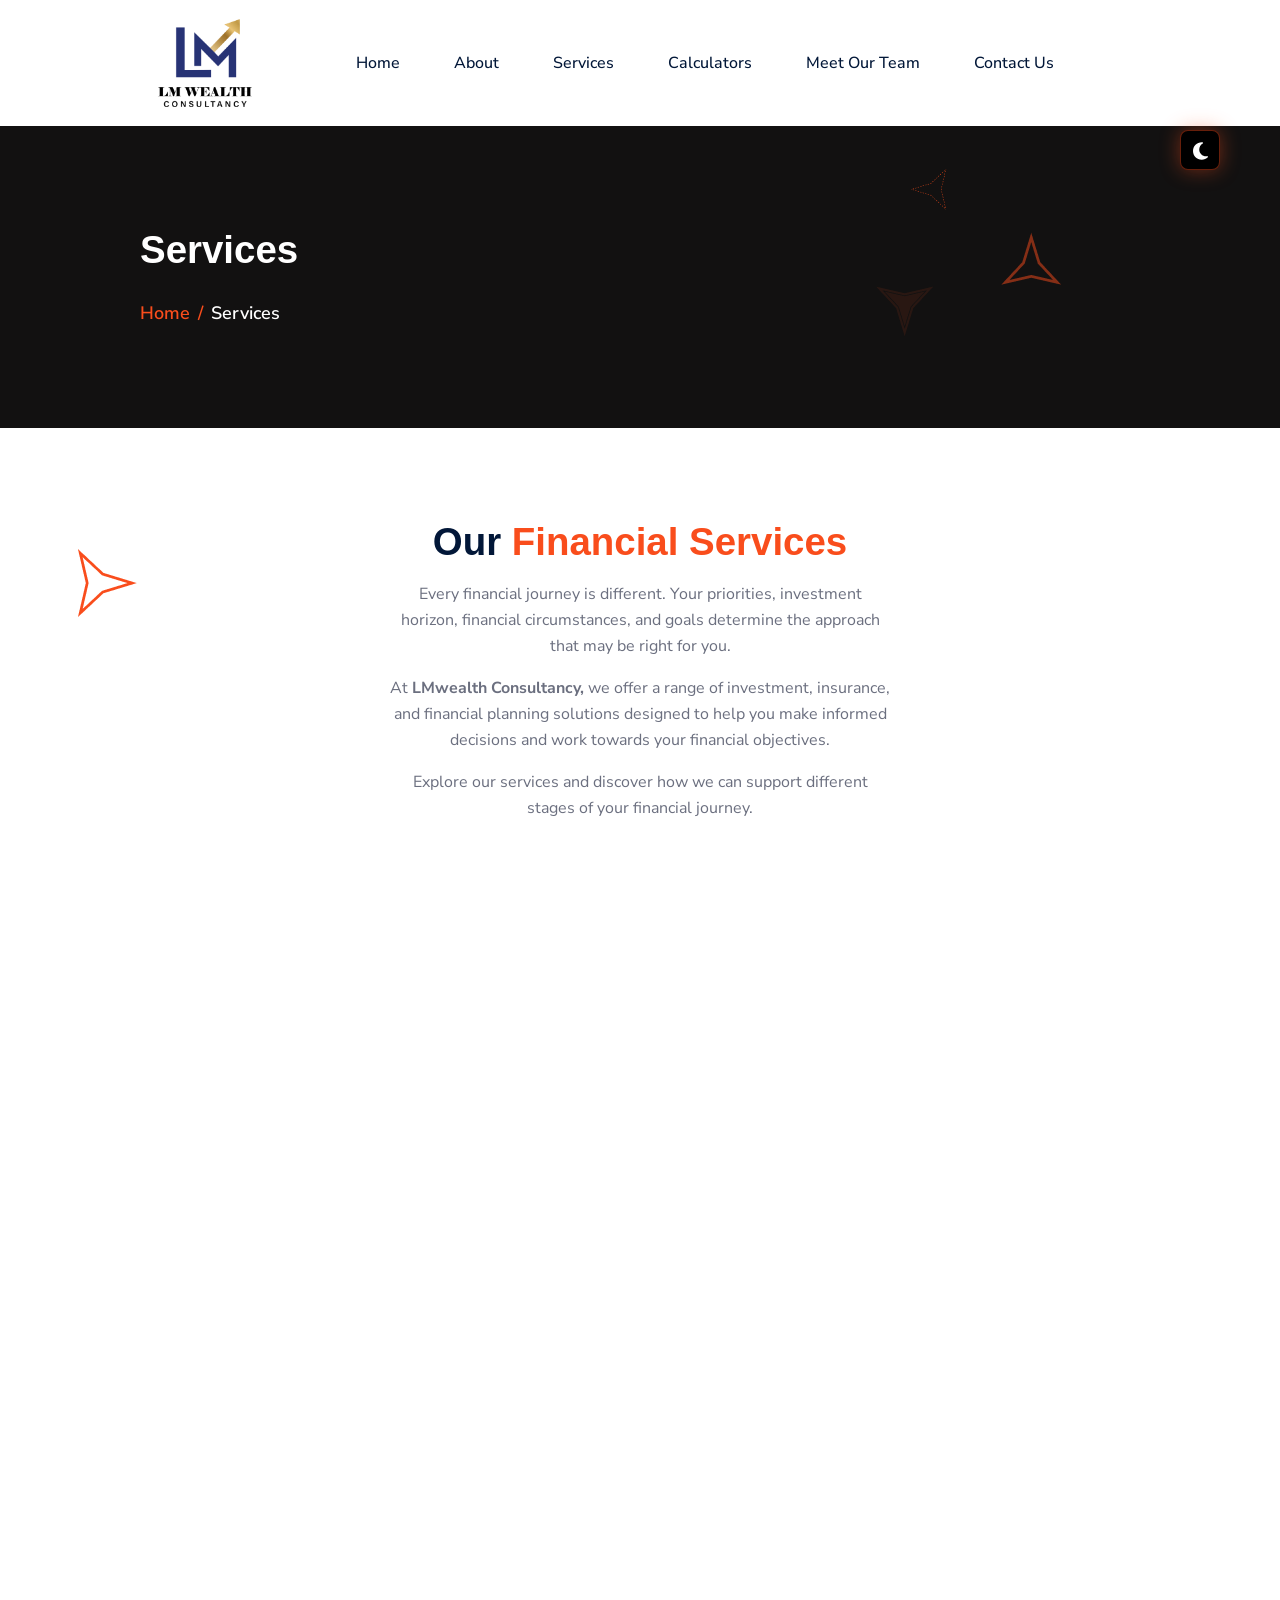
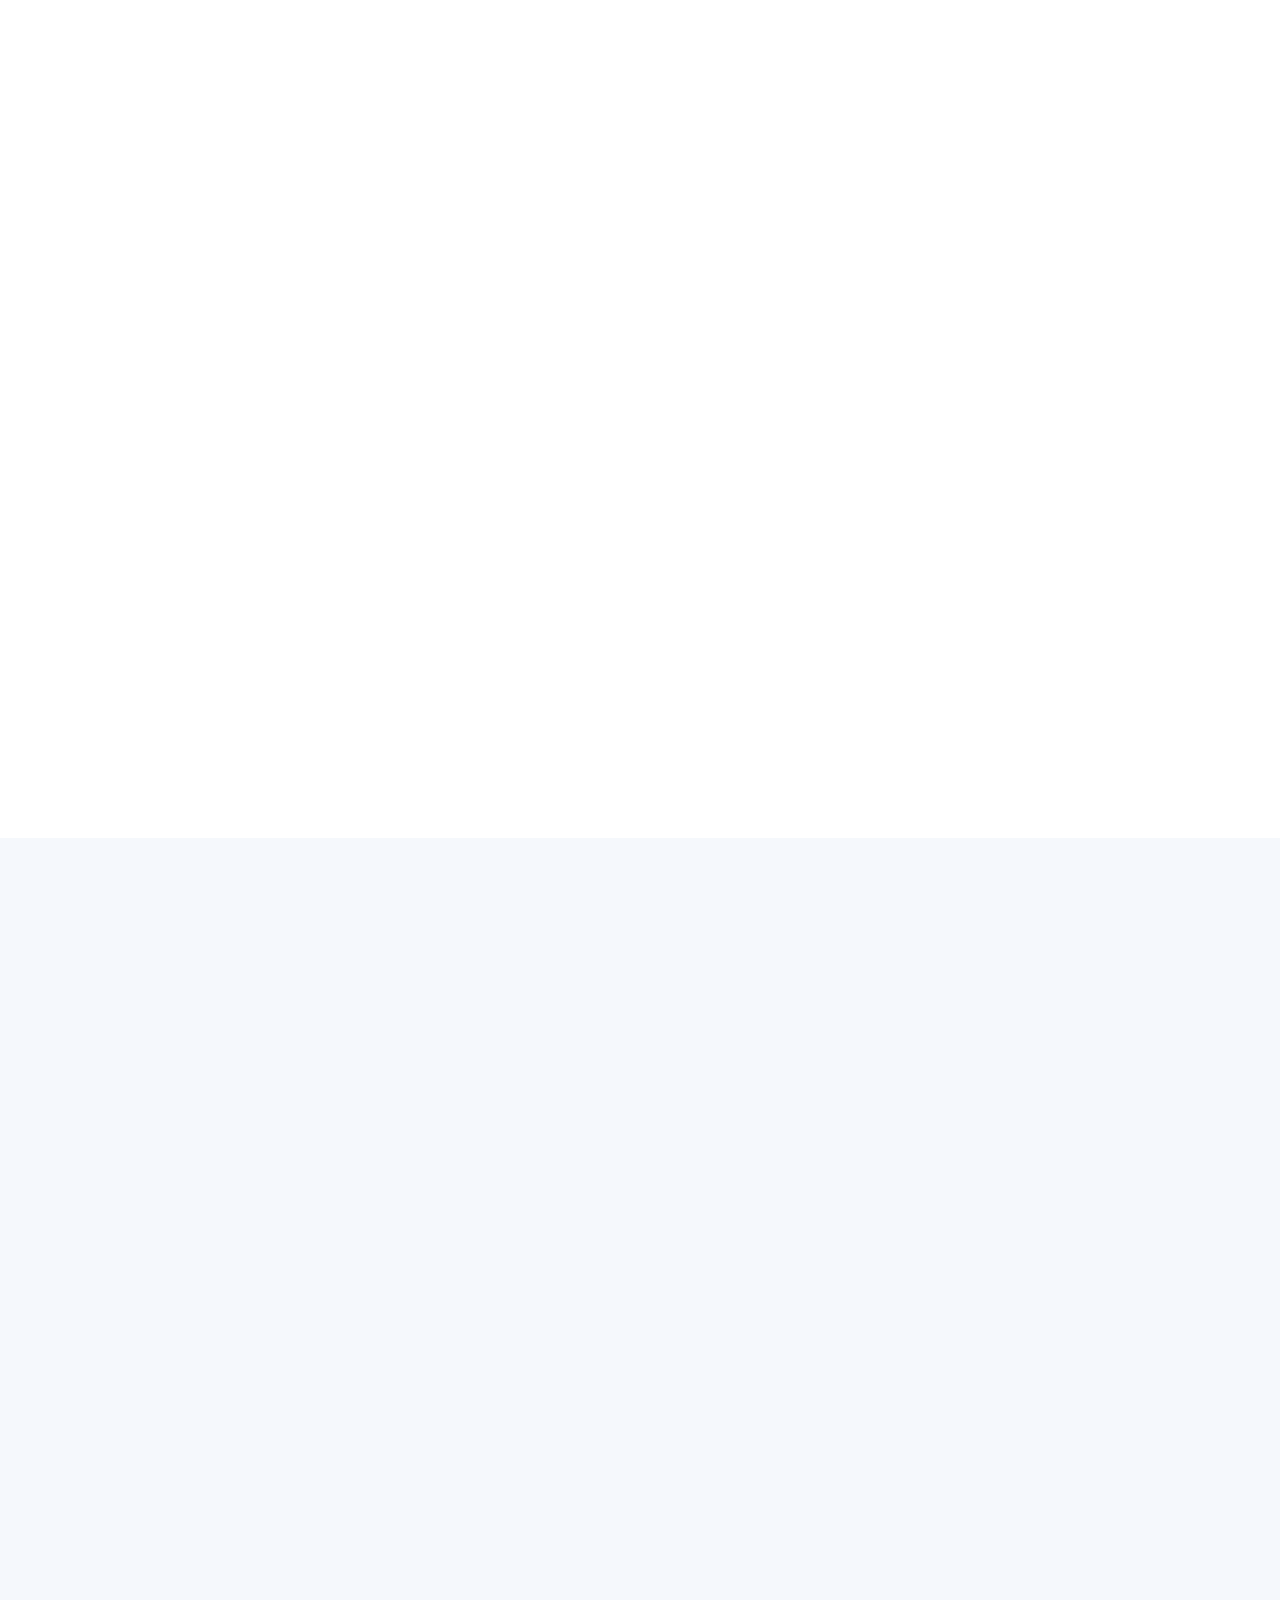
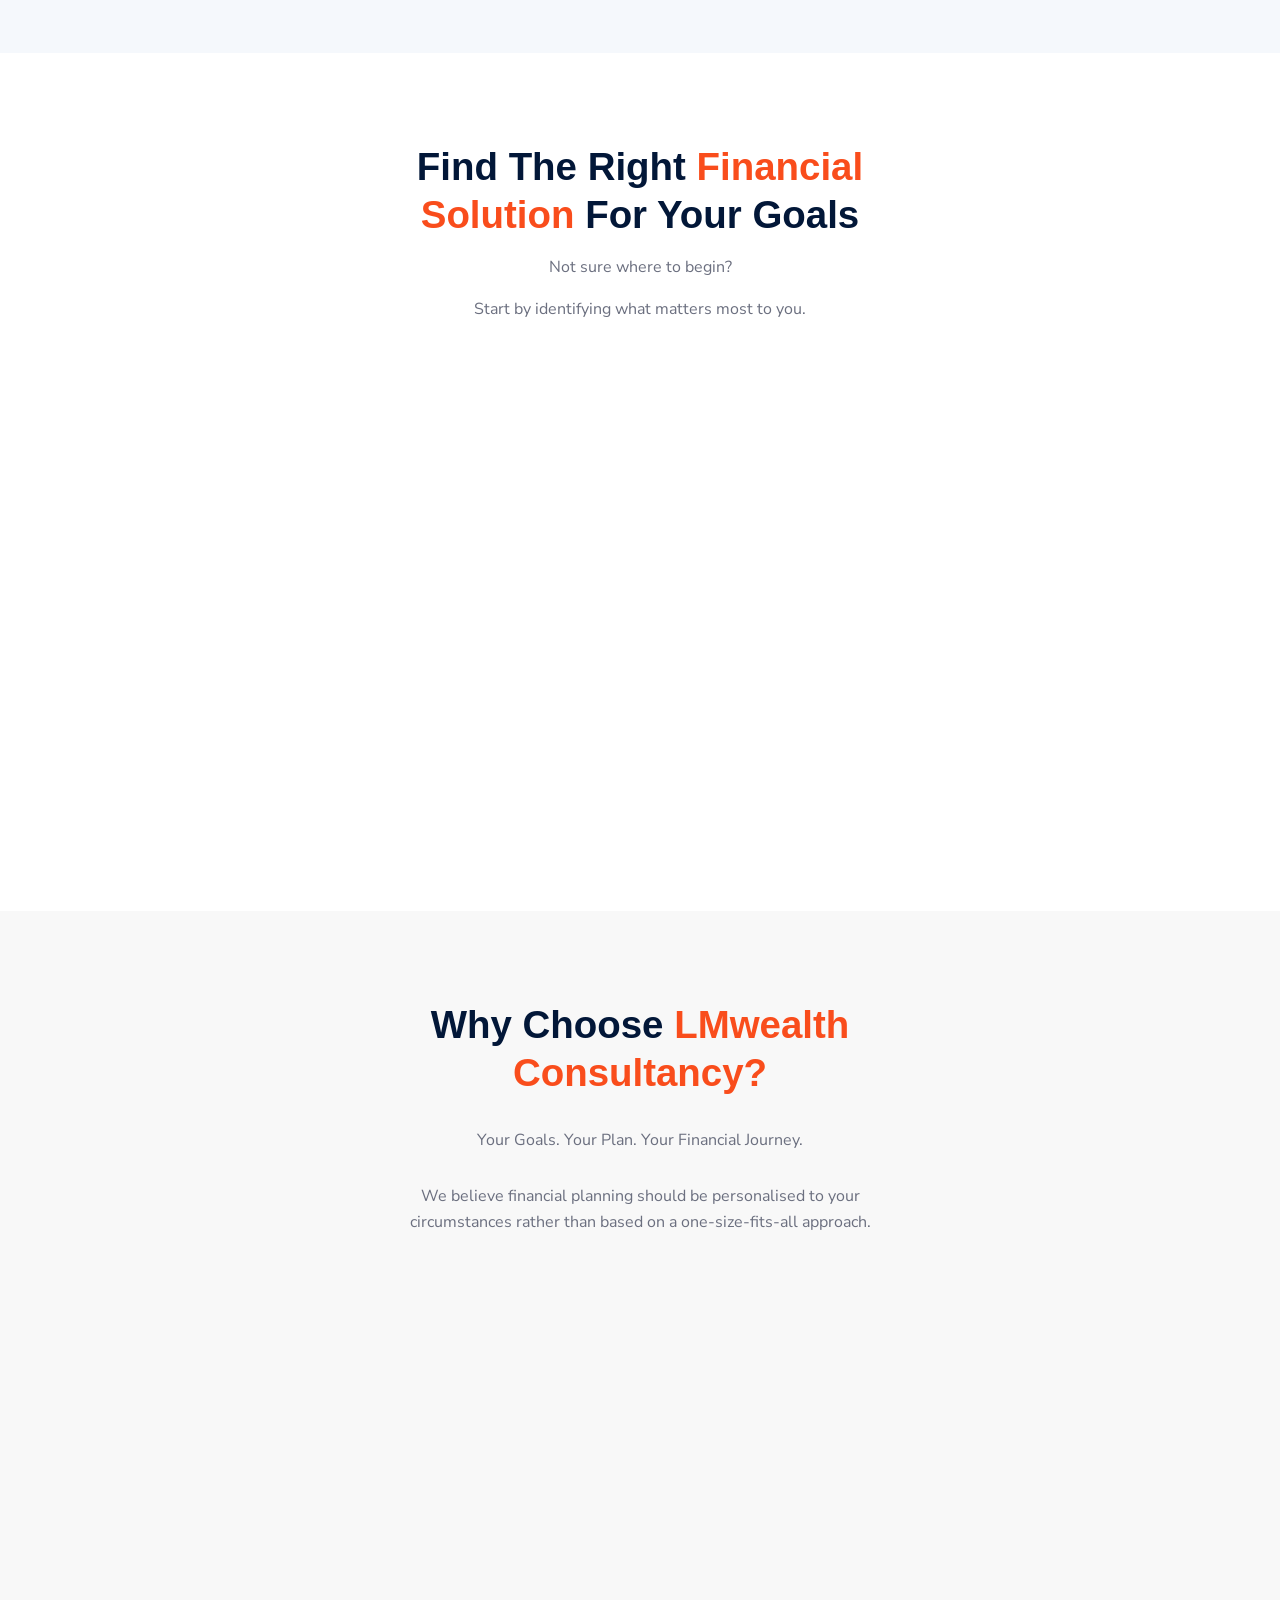
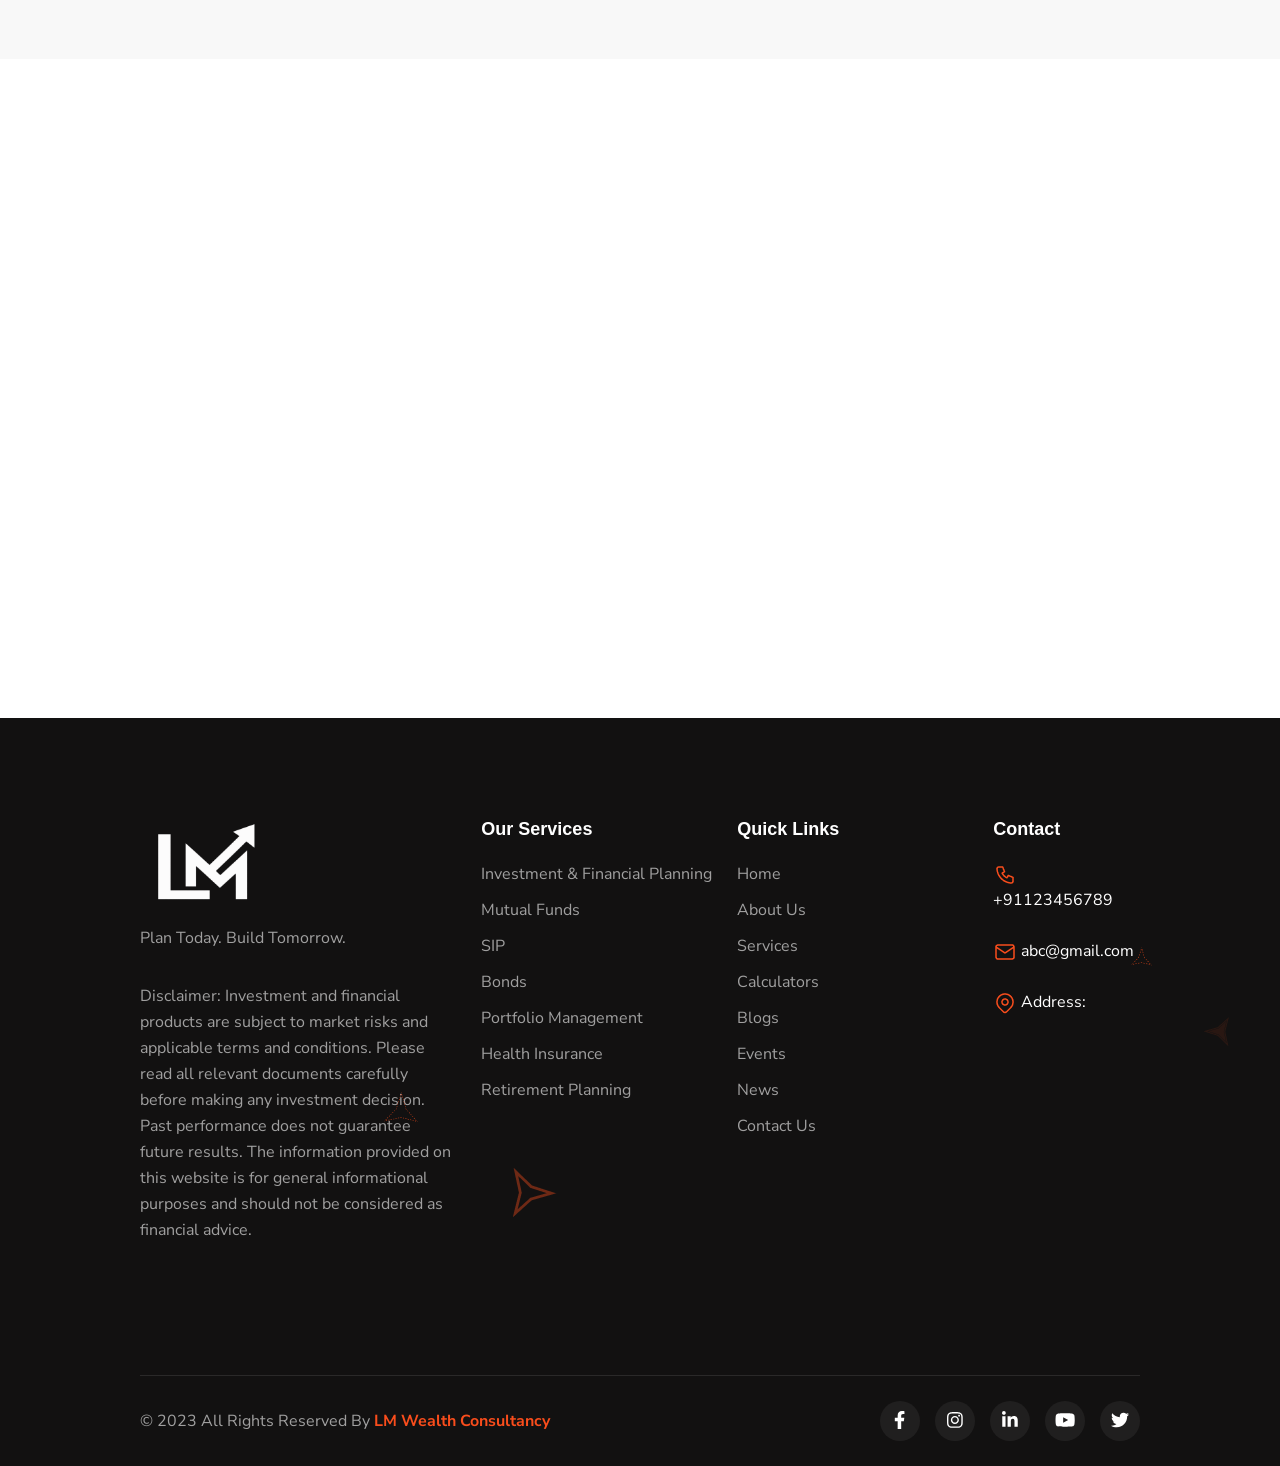
<file: services.html>
<!DOCTYPE html>
<html lang="en" data-bs-theme="light">


<!-- Mirrored from thetork.com/demos/html/torkbiz/services.html by HTTrack Website Copier/3.x [XR&CO'2014], Sun, 16 Aug 2026 07:19:38 GMT -->
<!-- Added by HTTrack --><meta http-equiv="content-type" content="text/html;charset=utf-8" /><!-- /Added by HTTrack -->
<head>
  <title>LM Wealth Consultancy | Services </title>
  <meta charset="UTF-8">
  <meta http-equiv="X-UA-Compatible" content="IE=edge">
  <meta name="viewport" content="width=device-width, initial-scale=1.0">

  <!-- Sites meta Data -->
  <meta name="application-name"
    content="Torkbiz - Professional Multipurpose HTML Template for Business Consulting & Financial Services">
  <meta name="author" content="thetork">
  <meta name="keywords" content="Torkbiz, corporate business, consultancy agencies">
  <meta name="description"
    content="Torkbiz provides a professional online platform to showcase your products, services, and expertise.
      From captivating visuals to seamless navigation, Torkbiz ensures an engaging user experience that leaves a lasting impression.
      Whether you're looking to attract new clients, expand your reach, or establish your brand presence,
      Torkbiz is the perfect choice for crafting a modern business website that stands out in today's competitive landscape.">

  <!-- OG meta data -->
  <meta property="og:title"
    content="Torkbiz - Professional Multipurpose HTML Template for Business Consulting & Financial Services">
  <meta property="og:site_name" content=Torkbiz>
  <meta property="og:url" content="index.html">
  <meta property="og:description"
    content="Professional Multipurpose Corporate HTML Template for Business Consulting & Financial Service that attract new clients, expand your reach, or establish your brand presence,
      Torkbiz is the perfect choice for crafting a modern business website that stands out in today's competitive landscape.">
  <meta property="og:type" content="website">
  <meta property="og:image" content="assets/images/og.png">

  <link rel="shortcut icon" href="assets/images/favicon.png" type="image/x-icon">

  <link rel="stylesheet" href="assets/css/bootstrap.min.css">
  <link rel="stylesheet" href="assets/css/aos.css">
  <link rel="stylesheet" href="assets/css/all.min.css">
  <link rel="stylesheet" href="assets/css/lightcase.css">
  <link rel="stylesheet" href="assets/css/swiper-bundle.min.css">


  <!-- main css for template -->
  <link rel="stylesheet" href="assets/css/style.css">
</head>

<body>

  <!-- ===============>> Preloader start here <<================= -->
  <div class="preloader">
    <img src="assets/images/logo/preloader.png" alt="preloader icon">
  </div>
  <!-- ===============>> Preloader end here <<================= -->



  <!-- ===============>> light&dark switch start here <<================= -->
  <div class="lightdark-switch">
    <span class="dark-btn" id="btnSwitch"><img src="assets/images/icon/moon.svg" alt="lightdark-switch"
        class="swtich-icon"></span>
  </div>
  <!-- ===============>> light&dark switch start here <<================= -->





  <!-- ===============>> Header section start here <<================= -->
  <header class="header-section bg-color-3">
    <div class="header-bottom">
      <div class="container">
        <div class="header-wrapper">
          <div class="logo">
            <a href="#">
              <img class="dark" src="assets/images/logo.webp" alt="logo">
            </a>
          </div>
          <div class="menu-area">
            <ul class="menu menu--style1">
              <li>
                <a href="index.html">Home</a>
              </li>
              <li>
                <a href="#">About</a>
              </li>

              <li>
                <a href="services.html">Services</a>
              </li>
              <li>
                <a href="#">Calculators</a>
              </li>
              <li>
                <a href="#">Meet Our Team</a>
              </li>
              <li>
                <a href="#">Contact Us</a>
              </li>
            </ul>

          </div>
          <div class="header-action">
            <div class="menu-area">
              <!-- <div class="header-btn">
                <a href="#" class="trk-btn trk-btn--border trk-btn--primary1">
                  <span>Join Now</span>
                </a>
              </div> -->

              <!-- toggle icons -->
              <div class="header-bar d-lg-none header-bar--style1">
                <span></span>
                <span></span>
                <span></span>
              </div>
            </div>
          </div>
        </div>
      </div>
    </div>
  </header>
  <!-- ===============>> Header section end here <<================= -->




  <!-- ================> Page header start here <================== -->
  <section class="page-header bg-color-1">
    <div class="container">
      <div class="page-header__content" data-aos="fade-right" data-aos-duration="1000">
        <h2>Services</h2>
        <nav style="--bs-breadcrumb-divider: '/';" aria-label="breadcrumb">
          <ol class="breadcrumb mb-0">
            <li class="breadcrumb-item"><a href="#">Home</a></li>
            <li class="breadcrumb-item active" aria-current="page">Services</li>
          </ol>
        </nav>
      </div>
      <div class="page-header__shape">
        <span class="page-header__shape-item page-header__shape-item--1"><img
            src="assets/images/icon/page-header/1.png" alt="shpae-icon"></span>
        <span class="page-header__shape-item page-header__shape-item--2"><img
            src="assets/images/icon/page-header/2.png" alt="shpae-icon"></span>
        <span class="page-header__shape-item page-header__shape-item--3"><img
            src="assets/images/icon/page-header/3.png" alt="shpae-icon"></span>
      </div>
    </div>
  </section>
  <!-- ================> Page header end here <================== -->




  <!-- ===============>> Service section start here <<================= -->
  <section class="service padding-top padding-bottom bg-color-4">
    <div class="section-header section-header--max50">
      <h2 class="mb-15 mt-minus-10">Our <span>Financial Services</span></h2>
      <p>Every financial journey is different. Your priorities, investment horizon, financial circumstances, and goals determine the approach that may be right for you.
      </p>
      <p>At <strong>LMwealth Consultancy,</strong> we offer a range of investment, insurance, and financial planning solutions designed to help you make informed decisions and work towards your financial objectives.</p>
<p>Explore our services and discover how we can support different stages of your financial journey.</p>
    </div>
    <div class="container">
      <div class="service__wrapper">
        <div class="row g-4 align-items-center">
          <div class="col-sm-6 col-md-6 col-lg-4">
            <div class="service__item" data-aos="fade-up" data-aos-duration="800">
              <div class="service__item-inner text-center">
                <div class="service__thumb mb-30">
                  <div class="service__thumb-inner">
                    <img class="dark" src="assets/images/service/1.png" alt="service-icon">
                  </div>
                </div>
                <div class="service__content">
                  <h5 class="mb-15">SIP
                  </h5>
                  <h6 class="mb-15">Build Wealth Through Disciplined Investing</h6>
                  <p class="mb-0">Systematic Investment Plans (SIPs) allow you to invest a fixed amount at regular intervals, helping you develop a disciplined approach towards long-term investing.
                  </p>
                  <p>Whether you are starting your investment journey or working towards a specific financial goal, SIPs can be considered as part of a structured investment strategy.</p>
                  <a href="#" class="trk-btn trk-btn--border trk-btn--primary1 mt-25">Explore
                    SIP</a>
                </div>
              </div>
            </div>
          </div>
          <div class="col-sm-6 col-lg-4">
            <div class="service__item" data-aos="fade-up" data-aos-duration="1000">
              <div class="service__item-inner text-center">
                <div class="service__thumb mb-30">
                  <div class="service__thumb-inner">
                    <img class="dark" src="assets/images/service/2.png" alt="service-icon">
                  </div>
                </div>
                <div class="service__content">
                  <h5 class="mb-15">Mutual Funds
                  </h5>
                  <h6 class="mb-15">Diversify Your Investment Strategy</h6>
                  <p class="mb-0">Mutual funds provide access to professionally managed investment portfolios across different asset classes and market segments.
                  </p>
                  <p>We help you understand different mutual fund options and consider them in the context of your financial objectives, investment horizon, and risk profile.</p>
                  <a href="#" class="trk-btn trk-btn--border trk-btn--primary1 mt-25">Explore
                    Mutual Funds</a>
                </div>
              </div>
            </div>
          </div>
          <div class="col-sm-6 col-lg-4">
            <div class="service__item" data-aos="fade-up" data-aos-duration="1200">
              <div class="service__item-inner text-center">
                <div class="service__thumb mb-30">
                  <div class="service__thumb-inner">
                    <img class="dark" src="assets/images/service/3.png" alt="service-icon">
                  </div>
                </div>
                <div class="service__content">
                  <h5 class="mb-15">Bonds</h5>
                  <h6 class="mb-15">Explore Fixed-Income Investment Opportunities</h6>
                  <p class="mb-0">Bonds can form part of a diversified investment portfolio and may offer investors an opportunity to earn income while considering capital preservation and investment objectives.
                  </p>
                  <p>We help you understand bond-based investment opportunities and their role within a broader financial strategy.</p>
                  <a href="#" class="trk-btn trk-btn--border trk-btn--primary1 mt-25">Explore
                    Bonds</a>
                </div>
              </div>
            </div>
          </div>
          <div class="col-sm-6 col-lg-4">
            <div class="service__item" data-aos="fade-up" data-aos-duration="800">
              <div class="service__item-inner text-center">
                <div class="service__thumb mb-30">
                  <div class="service__thumb-inner">
                    <img class="dark" src="assets/images/service/4.png" alt="service-icon">
                  </div>
                </div>
                <div class="service__content">
                  <h5 class="mb-15">Portfolio Management
                  </h5>
                  <h6 class="mb-15">A Structured Approach to Managing Your Investments</h6>
                  <p class="mb-0">Managing multiple investments can become complex as your financial portfolio grows.
                  </p>
                  <p>Our portfolio management approach focuses on understanding your financial objectives and helping you maintain a structured investment strategy aligned with your long-term goals.</p>
                  <a href="#" class="trk-btn trk-btn--border trk-btn--primary1 mt-25">Explore
                    Portfolio Management</a>
                </div>
              </div>
            </div>
          </div>
          <div class="col-sm-6 col-lg-4">
            <div class="service__item" data-aos="fade-up" data-aos-duration="1000">
              <div class="service__item-inner text-center">
                <div class="service__thumb mb-30">
                  <div class="service__thumb-inner">
                    <img class="dark" src="assets/images/service/5.png" alt="service-icon">
                  </div>
                </div>
                <div class="service__content">
                  <h5 class="mb-15">Health Insurance</h5>
                  <h6 class="mb-15">Protect What Matters Most</h6>
                  <p class="mb-0">Unexpected medical expenses can have a significant impact on your financial plans.
                  </p>
                  <p>Health insurance can provide financial protection against eligible healthcare expenses and form an important part of a comprehensive financial strategy. We help you explore health insurance solutions based on your individual and family requirements.</p>
                  <a href="#" class="trk-btn trk-btn--border trk-btn--primary1 mt-25">Explore
                    Health Insurance</a>
                </div>
              </div>
            </div>
          </div>
          <div class="col-sm-6 col-lg-4">
            <div class="service__item" data-aos="fade-up" data-aos-duration="1200">
              <div class="service__item-inner text-center">
                <div class="service__thumb mb-30">
                  <div class="service__thumb-inner">
                    <img class="dark" src="assets/images/service/6.png" alt="service-icon">
                  </div>
                </div>
                <div class="service__content">
                  <h5 class="mb-15">Retirement Planning
                  </h5>
                  <h6 class="mb-15">Prepare Today for the Life You Want Tomorrow</h6>
                  <p class="mb-0">Retirement planning is about creating financial preparedness for the years when your regular income may change.
                  </p>
                  <p>We help you assess your retirement objectives, understand your potential financial requirements, and develop a structured approach towards building your retirement corpus.</p>
                  <a href="#" class="trk-btn trk-btn--border trk-btn--primary1 mt-25">Explore
                    Retirement Planning</a>
                </div>
              </div>
            </div>
          </div>
        </div>
      </div>
    </div>
    <div class="service__shape">
      <span class="service__shape-item"><img src="assets/images/about/2.png" alt="shpae-icon"></span>
    </div>
  </section>
  <!-- ===============>> Service section end here <<================= -->




  <!-- ===============>> Featured Service Section start here <<================= -->
  <section class="featured-service padding-top padding-bottom bg-color-2">
    <div class="container">
      <div class="row align-items-center g-4">
        <div class="col-lg-6">
          <div class="featured-service__thumb" data-aos="fade-right" data-aos-duration="1000">
            <img src="assets/images/about/1.png" alt="financial-planning" class="img-fluid">
          </div>
        </div>
        <div class="col-lg-6">
          <div class="featured-service__content" data-aos="fade-left" data-aos-duration="1000">
            <div class="featured-service__badge mb-20">
              <span class="badge bg-primary">Premium Service</span>
            </div>
            <h2 class="mb-20">Financial & Goal Planning</h2>
            <h4 class="mb-20 text-muted">Turn Your Financial Goals Into a Clear Plan</h4>
            
            <p class="mb-20">Buying a home, funding education, building wealth, planning retirement, or achieving another important financial milestone requires more than just saving money.</p>
            
            <p class="mb-20">Financial and goal planning helps connect your financial resources with your priorities and timelines. We help you create a structured approach to work towards your short-term and long-term financial goals.</p>
            
            <ul class="featured-service__list mb-30">
              <li><i class="fa-solid fa-check text-primary me-10"></i>Customized Financial Roadmap</li>
              <li><i class="fa-solid fa-check text-primary me-10"></i>Priority-Based Planning</li>
              <li><i class="fa-solid fa-check text-primary me-10"></i>Timeline Alignment</li>
              <li><i class="fa-solid fa-check text-primary me-10"></i>Regular Reviews & Adjustments</li>
            </ul>
            
            <a href="#" class="trk-btn trk-btn--primary1 trk-btn--arrow">
              Explore Financial & Goal Planning
            </a>
          </div>
        </div>
      </div>
    </div>
  </section>
  <!-- ===============>> Featured Service Section end here <<================= -->
  <!-- ===============>> Service section end here <<================= -->


  <!-- ===============>> Goals section start here <<================= -->
  <section class="goals padding-top padding-bottom bg-color-4">
    <div class="container">
      <div class="section-header section-header--max50 text-center">
        <h2 class="mb-15 mt-minus-10">Find the Right <span>Financial Solution</span> for Your Goals</h2>
        <p>Not sure where to begin?</p>
        <p>Start by identifying what matters most to you.</p>
      </div>
      <div class="goals__wrapper mt-50">
        <div class="row g-4">
          <div class="col-md-6 col-lg-4">
            <div class="goals__item text-center" data-aos="fade-up" data-aos-duration="800">
              <div class="goals__item-inner">
                <div class="goals__icon mb-20">
                  <svg width="60" height="60" viewBox="0 0 60 60" fill="none" xmlns="http://www.w3.org/2000/svg">
                    <rect width="60" height="60" rx="10" fill="#FF6B35" opacity="0.1"/>
                    <path d="M20 40V25L30 15L40 25V40" stroke="#FF6B35" stroke-width="2" stroke-linecap="round" stroke-linejoin="round" fill="none"/>
                    <path d="M25 35V30H35V35" stroke="#FF6B35" stroke-width="2" stroke-linecap="round" stroke-linejoin="round"/>
                  </svg>
                </div>
                <h5 class="mb-15">Build Long-Term Wealth</h5>
                <p>Explore SIPs and mutual fund investment options.</p>
              </div>
            </div>
          </div>
          <div class="col-md-6 col-lg-4">
            <div class="goals__item text-center" data-aos="fade-up" data-aos-duration="1000">
              <div class="goals__item-inner">
                <div class="goals__icon mb-20">
                  <svg width="60" height="60" viewBox="0 0 60 60" fill="none" xmlns="http://www.w3.org/2000/svg">
                    <rect width="60" height="60" rx="10" fill="#FF6B35" opacity="0.1"/>
                    <path d="M30 20C25.03 20 21 24.03 21 29C21 35.66 30 45 30 45S39 35.66 39 29C39 24.03 34.97 20 30 20Z" stroke="#FF6B35" stroke-width="2" fill="none"/>
                    <circle cx="30" cy="29" r="3" fill="#FF6B35"/>
                  </svg>
                </div>
                <h5 class="mb-15">Plan for Retirement</h5>
                <p>Understand your retirement requirements and create a long-term strategy.</p>
              </div>
            </div>
          </div>
          <div class="col-md-6 col-lg-4">
            <div class="goals__item text-center" data-aos="fade-up" data-aos-duration="1200">
              <div class="goals__item-inner">
                <div class="goals__icon mb-20">
                  <svg width="60" height="60" viewBox="0 0 60 60" fill="none" xmlns="http://www.w3.org/2000/svg">
                    <rect width="60" height="60" rx="10" fill="#FF6B35" opacity="0.1"/>
                    <path d="M30 18C28.34 18 27 19.34 27 21V26H33V21C33 19.34 31.66 18 30 18Z" fill="#FF6B35"/>
                    <path d="M38 26H22C20.9 26 20 26.9 20 28V42C20 43.1 20.9 44 22 44H38C39.1 44 40 43.1 40 42V28C40 26.9 39.1 26 38 26Z" stroke="#FF6B35" stroke-width="2" fill="none"/>
                    <path d="M30 34V38" stroke="#FF6B35" stroke-width="1.5" stroke-linecap="round"/>
                  </svg>
                </div>
                <h5 class="mb-15">Protect My Family</h5>
                <p>Explore health insurance and protection solutions.</p>
              </div>
            </div>
          </div>
          <div class="col-md-6 col-lg-4">
            <div class="goals__item text-center" data-aos="fade-up" data-aos-duration="800">
              <div class="goals__item-inner">
                <div class="goals__icon mb-20">
                  <svg width="60" height="60" viewBox="0 0 60 60" fill="none" xmlns="http://www.w3.org/2000/svg">
                    <rect width="60" height="60" rx="10" fill="#FF6B35" opacity="0.1"/>
                    <circle cx="30" cy="30" r="10" stroke="#FF6B35" stroke-width="2" fill="none"/>
                    <line x1="30" y1="18" x2="30" y2="42" stroke="#FF6B35" stroke-width="2" stroke-linecap="round"/>
                    <line x1="18" y1="30" x2="42" y2="30" stroke="#FF6B35" stroke-width="2" stroke-linecap="round"/>
                  </svg>
                </div>
                <h5 class="mb-15">Diversify My Investments</h5>
                <p>Learn about mutual funds, bonds, and portfolio management.</p>
              </div>
            </div>
          </div>
          <div class="col-md-6 col-lg-4">
            <div class="goals__item text-center" data-aos="fade-up" data-aos-duration="1000">
              <div class="goals__item-inner">
                <div class="goals__icon mb-20">
                  <svg width="60" height="60" viewBox="0 0 60 60" fill="none" xmlns="http://www.w3.org/2000/svg">
                    <rect width="60" height="60" rx="10" fill="#FF6B35" opacity="0.1"/>
                    <circle cx="30" cy="25" r="6" stroke="#FF6B35" stroke-width="2" fill="none"/>
                    <path d="M30 31C32.21 31 34 32.79 34 35V42C34 42.55 33.55 43 33 43H27C26.45 43 26 42.55 26 42V35C26 32.79 27.79 31 30 31Z" stroke="#FF6B35" stroke-width="2" fill="none"/>
                    <circle cx="30" cy="20" r="2" fill="#FF6B35"/>
                  </svg>
                </div>
                <h5 class="mb-15">Achieve a Specific Financial Goal</h5>
                <p>Create a goal-based financial plan around your priorities.</p>
              </div>
            </div>
          </div>
        </div>
      </div>
    </div>
  </section>
  <!-- ===============>> Goals section end here <<================= -->




  <!-- ===============>> Why Choose section start here <<================= -->
  <section class="why-choose padding-top padding-bottom bg-color-6">
    <div class="container">
      <div class="section-header section-header--max50 text-center">
        <h2 class="mb-30 mt-minus-10">Why Choose <span>LMwealth Consultancy?</span></h2>
        <p class="mb-30">Your Goals. Your Plan. Your Financial Journey.</p>
        <p>We believe financial planning should be personalised to your circumstances rather than based on a one-size-fits-all approach.</p>
      </div>
      <div class="why-choose__wrapper mt-50">
        <div class="row g-4">
          <div class="col-md-6 col-lg-3">
            <div class="why-choose__item text-center" data-aos="fade-up" data-aos-duration="800">
              <div class="why-choose__item-inner">
                <div class="why-choose__icon mb-20">
                  <svg width="60" height="60" viewBox="0 0 60 60" fill="none" xmlns="http://www.w3.org/2000/svg">
                    <rect width="60" height="60" rx="10" fill="#FF6B35" opacity="0.1"/>
                    <circle cx="30" cy="30" r="10" stroke="#FF6B35" stroke-width="2" fill="none"/>
                    <path d="M30 22V30L35 35" stroke="#FF6B35" stroke-width="2" stroke-linecap="round"/>
                  </svg>
                </div>
                <h5 class="mb-15">Goal-Focused</h5>
                <p>We begin with understanding what you want to achieve.</p>
              </div>
            </div>
          </div>
          <div class="col-md-6 col-lg-3">
            <div class="why-choose__item text-center" data-aos="fade-up" data-aos-duration="1000">
              <div class="why-choose__item-inner">
                <div class="why-choose__icon mb-20">
                  <svg width="60" height="60" viewBox="0 0 60 60" fill="none" xmlns="http://www.w3.org/2000/svg">
                    <rect width="60" height="60" rx="10" fill="#FF6B35" opacity="0.1"/>
                    <path d="M22 32C20.9 32 20 32.9 20 34V42C20 43.1 20.9 44 22 44H30" stroke="#FF6B35" stroke-width="2" fill="none" stroke-linecap="round"/>
                    <path d="M30 44H38C39.1 44 40 43.1 40 42V34C40 32.9 39.1 32 38 32" stroke="#FF6B35" stroke-width="2" fill="none" stroke-linecap="round"/>
                    <path d="M24 28L30 24L36 28" stroke="#FF6B35" stroke-width="2" fill="none" stroke-linejoin="round"/>
                    <path d="M26 32L30 28L34 32" stroke="#FF6B35" stroke-width="2" fill="none" stroke-linejoin="round"/>
                  </svg>
                </div>
                <h5 class="mb-15">Personalised</h5>
                <p>Financial solutions are considered in the context of your individual requirements.</p>
              </div>
            </div>
          </div>
          <div class="col-md-6 col-lg-3">
            <div class="why-choose__item text-center" data-aos="fade-up" data-aos-duration="1200">
              <div class="why-choose__item-inner">
                <div class="why-choose__icon mb-20">
                  <svg width="60" height="60" viewBox="0 0 60 60" fill="none" xmlns="http://www.w3.org/2000/svg">
                    <rect width="60" height="60" rx="10" fill="#FF6B35" opacity="0.1"/>
                    <path d="M30 22C25 22 21 26 21 31C21 36 30 44 30 44C30 44 39 36 39 31C39 26 35 22 30 22Z" stroke="#FF6B35" stroke-width="2" fill="none"/>
                    <circle cx="30" cy="31" r="3" fill="#FF6B35"/>
                  </svg>
                </div>
                <h5 class="mb-15">Transparent</h5>
                <p>We aim to make financial concepts and options easier to understand.</p>
              </div>
            </div>
          </div>
          <div class="col-md-6 col-lg-3">
            <div class="why-choose__item text-center" data-aos="fade-up" data-aos-duration="1400">
              <div class="why-choose__item-inner">
                <div class="why-choose__icon mb-20">
                  <svg width="60" height="60" viewBox="0 0 60 60" fill="none" xmlns="http://www.w3.org/2000/svg">
                    <rect width="60" height="60" rx="10" fill="#FF6B35" opacity="0.1"/>
                    <path d="M20 35L25 40L40 20" stroke="#FF6B35" stroke-width="2.5" fill="none" stroke-linecap="round" stroke-linejoin="round"/>
                    <path d="M22 20V22C22 23.1 22.9 24 24 24H28C29.1 24 30 23.1 30 22V20" stroke="#FF6B35" stroke-width="1.5" fill="none" stroke-linecap="round"/>
                  </svg>
                </div>
                <h5 class="mb-15">Long-Term Approach</h5>
                <p>We focus on creating structured strategies designed around your long-term financial objectives.</p>
              </div>
            </div>
          </div>
        </div>
      </div>
    </div>
  </section>
  <!-- ===============>> Why Choose section end here <<================= -->



  <!-- ===============>> Call-to-Action section start here <<================= -->
  <section class="custom-cta padding-top padding-bottom bg-color-4">
    <div class="container" data-aos="zoom-in" data-aos-duration="1000">
      <div class="custom-cta__wrapper">
        <div class="row justify-content-center text-center">
          <div class="col-lg-8">
            <div class="custom-cta__content">
              <h2 class="custom-cta__title">Start Planning Your <span>Financial Future</span></h2>
              <p class="custom-cta__desc">
                The right financial strategy begins with understanding your goals.
              </p>
              <p class="custom-cta__subdesc mb-40">
                Speak with LMwealth Consultancy to discuss your requirements and explore financial solutions that may be suitable for your journey.
              </p>
              <div class="custom-cta__btn-group">
                <a href="contact.html" class="trk-btn trk-btn--border trk-btn--primary1 trk-btn--arrow">
                  Schedule a Consultation <span><i class="fa-solid fa-calendar-check"></i></span>
                </a>
                <a href="contact.html" class="trk-btn trk-btn--outline trk-btn--secondary-custom">
                  Contact Us
                </a>
              </div>
            </div>
          </div>
        </div>

        <!-- Decorative background shapes inside the card -->
        <div class="custom-cta__shape custom-cta__shape--1">
          <img src="assets/images/cta/2.png" alt="shape">
        </div>
        <div class="custom-cta__shape custom-cta__shape--2">
          <img src="assets/images/cta/3.png" alt="shape">
        </div>
      </div>
    </div>
  </section>
  <!-- ===============>> Call-to-Action section end here <<================= -->





  <!-- ===============>> footer start here <<================= -->
   <footer class="footer brand-1">
    <div class="container">
      <div class="footer__wrapper">
        <div class="footer__top footer__top--style1">
          <div class="row gy-5 gx-4">
            <div class="col-lg-4 col-md-4">
              <div class="footer__about">
                <a href="#" class="footer__about-logo"><img src="assets/images/footer-logo.png" alt="Logo"></a>

                <p class="footer__about-moto ">Plan Today. Build Tomorrow.</p>
                <p class="footer__about-moto">Disclaimer: Investment and financial products are subject to market
                  risks and applicable terms and conditions. Please
                  read all relevant documents carefully before making any
                  investment decision. Past performance does not
                  guarantee future results. The information provided on this
                  website is for general informational purposes
                  and should not be considered as financial advice.</p>
              </div>
            </div>
            <div class="col-lg-3 col-md-2 col-sm-4 col-6">
              <div class="footer__links">
                <div class="footer__links-tittle">
                  <h6>Our Services</h6>
                </div>
                <div class="footer__links-content">
                  <ul class="footer__linklist">
                    <li class="footer__linklist-item"> <a href="about.html">Investment & Financial Planning</a>
                    </li>
                    <li class="footer__linklist-item"> <a href="team.html">Mutual Funds</a>
                    </li>
                    <li class="footer__linklist-item"> <a href="services.html">SIP</a> </li>
                    <li class="footer__linklist-item"> <a href="#">Bonds</a>
                    </li>
                    <li class="footer__linklist-item"> <a href="#">Portfolio Management</a>
                    </li>
                    <li class="footer__linklist-item"> <a href="#">Health Insurance</a>
                    </li>
                    <li class="footer__linklist-item"> <a href="#">Retirement Planning</a>
                    </li>
                  </ul>
                </div>
              </div>

            </div>
            <div class="col-lg-3 col-md-2 col-sm-4 col-6">
              <div class="footer__links">
                <div class="footer__links-tittle">
                  <h6>Quick Links</h6>
                </div>
                <div class="footer__links-content">
                  <ul class="footer__linklist">
                    <li class="footer__linklist-item"> <a href="#">Home</a></li>
                    <li class="footer__linklist-item"> <a href="#">About
                        Us</a></li>
                    <li class="footer__linklist-item"> <a href="#">Services</a></li>
                    <li class="footer__linklist-item"> <a href="#">Calculators</a></li>
                    <li class="footer__linklist-item"> <a href="#">Blogs</a></li>
                    <li class="footer__linklist-item"> <a href="#">Events</a></li>
                    <li class="footer__linklist-item"> <a href="#">News</a></li>
                    <li class="footer__linklist-item"> <a href="#">Contact
                        Us</a></li>

                  </ul>
                </div>
              </div>

            </div>
            <div class="col-lg-2 col-md-2 col-sm-4">
              <div class="footer__links">
                <div class="footer__links-tittle">
                  <h6>Contact</h6>
                </div>
                <div class="footer__links-content footer_contact">
                  <ul>
                    <li><span><img src="assets/images/contact/1.png" alt="contact-icon"> </span> <a
                        href="tel:">+91123456789</a></li>
                    <li><span><img src="assets/images/contact/2.png" alt="contact-icon"> </span> <a
                        href="mailto:">abc@gmail.com</a></li>
                    <li><span><img src="assets/images/contact/3.png" alt="contact-icon"></span> Address:</li>

                  </ul>
                </div>
              </div>

            </div>
          </div>
        </div>
        <div class="footer__bottom">
          <div class="footer__end">
            <div class="footer__end-copyright">
              <p class=" mb-0">© 2023 All Rights Reserved By <a href="#" target="_blank">LM Wealth Consultancy</a> </p>
            </div>
            <div>
              <ul class="social">
                <li class="social__item">
                  <a href="#" class="social__link social__link--style2"><i class="fab fa-facebook-f"></i></a>
                </li>
                <li class="social__item">
                  <a href="#" class="social__link social__link--style2 "><i class="fab fa-instagram"></i></a>
                </li>
                <li class="social__item">
                  <a href="#" class="social__link social__link--style2"><i class="fa-brands fa-linkedin-in"></i></a>
                </li>
                <li class="social__item">
                  <a href="#" class="social__link social__link--style2"><i class="fab fa-youtube"></i></a>
                </li>
                <li class="social__item">
                  <a href="signin.html" class="social__link social__link--style2 d-sm-none d-md-block"><i
                      class="fab fa-twitter"></i></a>
                </li>
              </ul>
            </div>
          </div>
        </div>
      </div>
    </div>
    <div class="footer__shape">
      <span class="footer__shape-item footer__shape-item--1"><img src="assets/images/footer/1.png"
          alt="shape icon"></span>
      <span class="footer__shape-item footer__shape-item--2"><img src="assets/images/footer/2.png"
          alt="shape icon"></span>
      <span class="footer__shape-item footer__shape-item--3"><img src="assets/images/footer/3.png"
          alt="shape icon"></span>
      <span class="footer__shape-item footer__shape-item--4"><img src="assets/images/footer/4.png"
          alt="shape icon"></span>
    </div>
  </footer>
  <!-- ===============>> footer end here <<================= -->

  <!-- ===============>> scrollToTop start here <<================= -->
  <a href="#" class="scrollToTop scrollToTop--home1"><i class="fa-solid fa-arrow-up-from-bracket"></i></a>
  <!-- ===============>> scrollToTop ending here <<================= -->

  <!-- vendor plugins -->

  <script src="assets/js/bootstrap.bundle.min.js"></script>
  <script src="assets/js/all.min.js"></script>
  <script src="assets/js/swiper-bundle.min.js"></script>
  <script src="assets/js/aos.js"></script>
  <script src="assets/js/fslightbox.js"></script>
  <script src="assets/js/purecounter_vanilla.js"></script>

  <script src="assets/js/custom.js"></script>


</body>
</html>
</file>
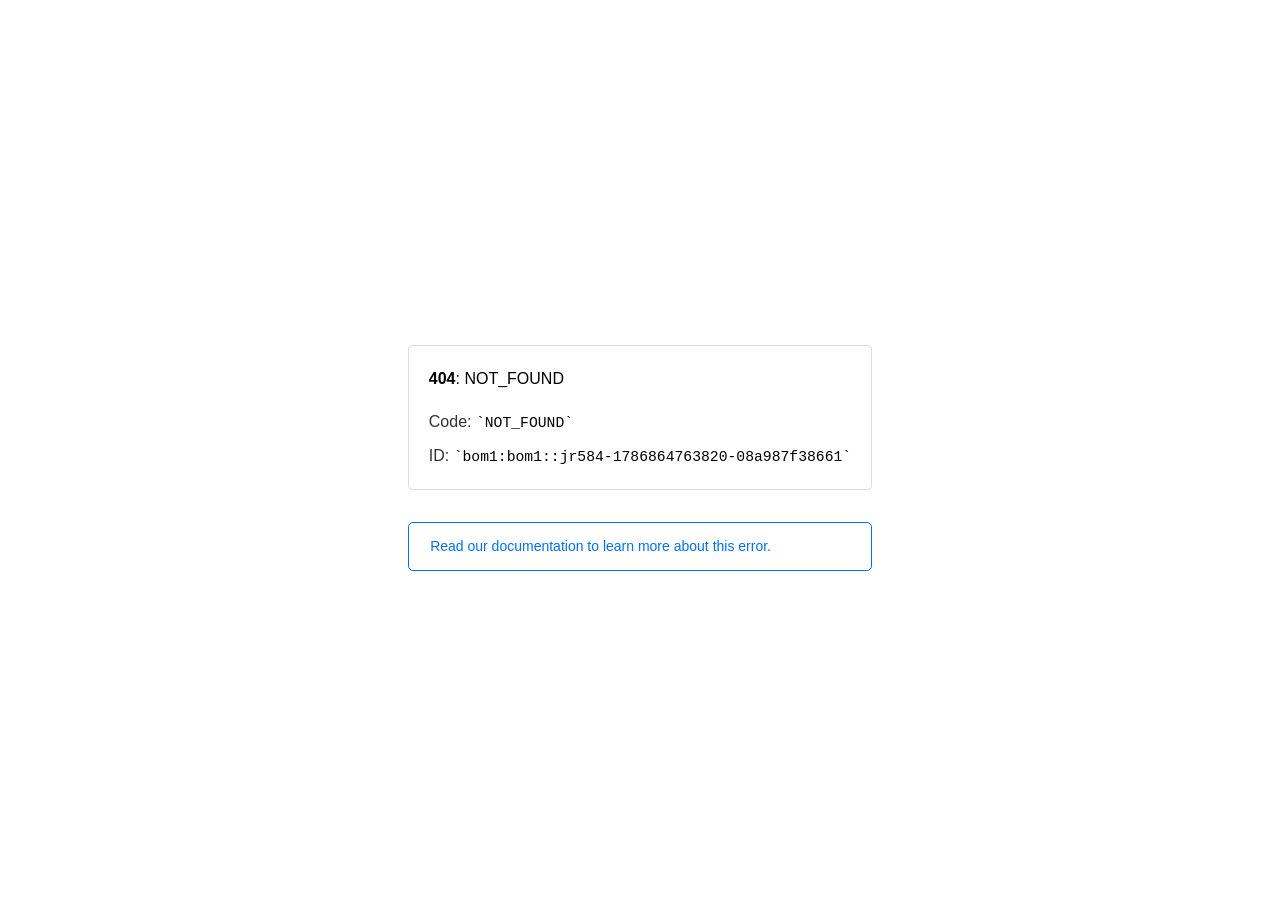
<file: assets/fonts/lightcaseeead-2.html>
<!doctype html><html lang=en><meta charset=utf-8><meta name=viewport content="width=device-width,initial-scale=1"><meta name=theme-color content=#000><title>404: NOT_FOUND</title><style>html{font-size:62.5%;box-sizing:border-box;height:-webkit-fill-available}*,::after,::before{box-sizing:inherit}body{font-family:sf pro text,sf pro icons,helvetica neue,helvetica,arial,sans-serif;font-size:1.6rem;line-height:1.65;word-break:break-word;font-kerning:auto;font-variant:normal;-webkit-font-smoothing:antialiased;-moz-osx-font-smoothing:grayscale;text-rendering:optimizeLegibility;hyphens:auto;height:100vh;height:-webkit-fill-available;max-height:100vh;max-height:-webkit-fill-available;margin:0}::selection{background:#79ffe1}::-moz-selection{background:#79ffe1}a{cursor:pointer;color:#0070f3;text-decoration:none;transition:all .2s ease;border-bottom:1px solid #0000}a:hover{border-bottom:1px solid #0070f3}ul{padding:0;margin-left:1.5em;list-style-type:none}li{margin-bottom:10px}ul li:before{content:'\02013'}li:before{display:inline-block;color:#ccc;position:absolute;margin-left:-18px;transition:color .2s ease}code{font-family:Menlo,Monaco,Lucida Console,Liberation Mono,DejaVu Sans Mono,Bitstream Vera Sans Mono,Courier New,monospace,serif;font-size:.92em}code:after,code:before{content:'`'}.container{display:flex;justify-content:center;flex-direction:column;min-height:100%}main{max-width:80rem;padding:4rem 6rem;margin:auto}ul{margin-bottom:32px}.error-title{font-size:2rem;padding-left:22px;line-height:1.5;margin-bottom:24px}.error-title-guilty{border-left:2px solid #ed367f}.error-title-innocent{border-left:2px solid #59b89c}@media(max-width:500px){.owner-error{display:none}}main p{color:#333}.devinfo-container{border:1px solid #ddd;border-radius:4px;padding:2rem;display:flex;flex-direction:column;margin-bottom:32px}.error-code{margin:0;font-size:1.6rem;color:#000;margin-bottom:1.6rem}.devinfo-line{color:#333}.devinfo-line code,code,li{color:#000}.devinfo-line:not(:last-child){margin-bottom:8px}.docs-link,.contact-link{font-weight:500}header,footer,footer a{display:flex;justify-content:center;align-items:center}header,footer{min-height:100px;height:100px}header{border-bottom:1px solid #eaeaea}header h1{font-size:1.8rem;margin:0;font-weight:500}header p{font-size:1.3rem;margin:0;font-weight:500}.header-item{display:flex;padding:0 2rem;margin:2rem 0;text-decoration:line-through;color:#999}.header-item.active{color:#ff0080;text-decoration:none}.header-item.first{border-right:1px solid #eaeaea}.header-item-content{display:flex;flex-direction:column}.header-item-icon{margin-right:1rem;margin-top:.6rem}footer{border-top:1px solid #eaeaea}footer a{color:#000}footer a:hover{border-bottom-color:#0000}footer svg{margin-left:.8rem}.note{padding:8pt 16pt;border-radius:5px;border:1px solid #0070f3;font-size:14px;line-height:1.8;color:#0070f3}@media(max-width:500px){.devinfo-container .devinfo-line code{margin-top:.4rem}.devinfo-container .devinfo-line:not(:last-child){margin-bottom:1.6rem}.devinfo-container{margin-bottom:0}header{flex-direction:column;height:auto;min-height:auto;align-items:flex-start}.header-item.first{border-right:none;margin-bottom:0}main{padding:1rem 2rem}body{font-size:1.4rem;line-height:1.55}footer{display:none}.note{margin-top:16px}}</style><div class=container><main><p class=devinfo-container><span class=error-code><strong>404</strong>: NOT_FOUND</span>
<span class=devinfo-line>Code: <code>NOT_FOUND</code></span>
<span class=devinfo-line>ID: <code>bom1:bom1::jr584-1786864763820-08a987f38661</code></p><a href=https://vercel.com/docs/errors/NOT_FOUND class=owner-error><div class=note>Read our documentation to learn more about this error.</div></a></main></div>
</file>
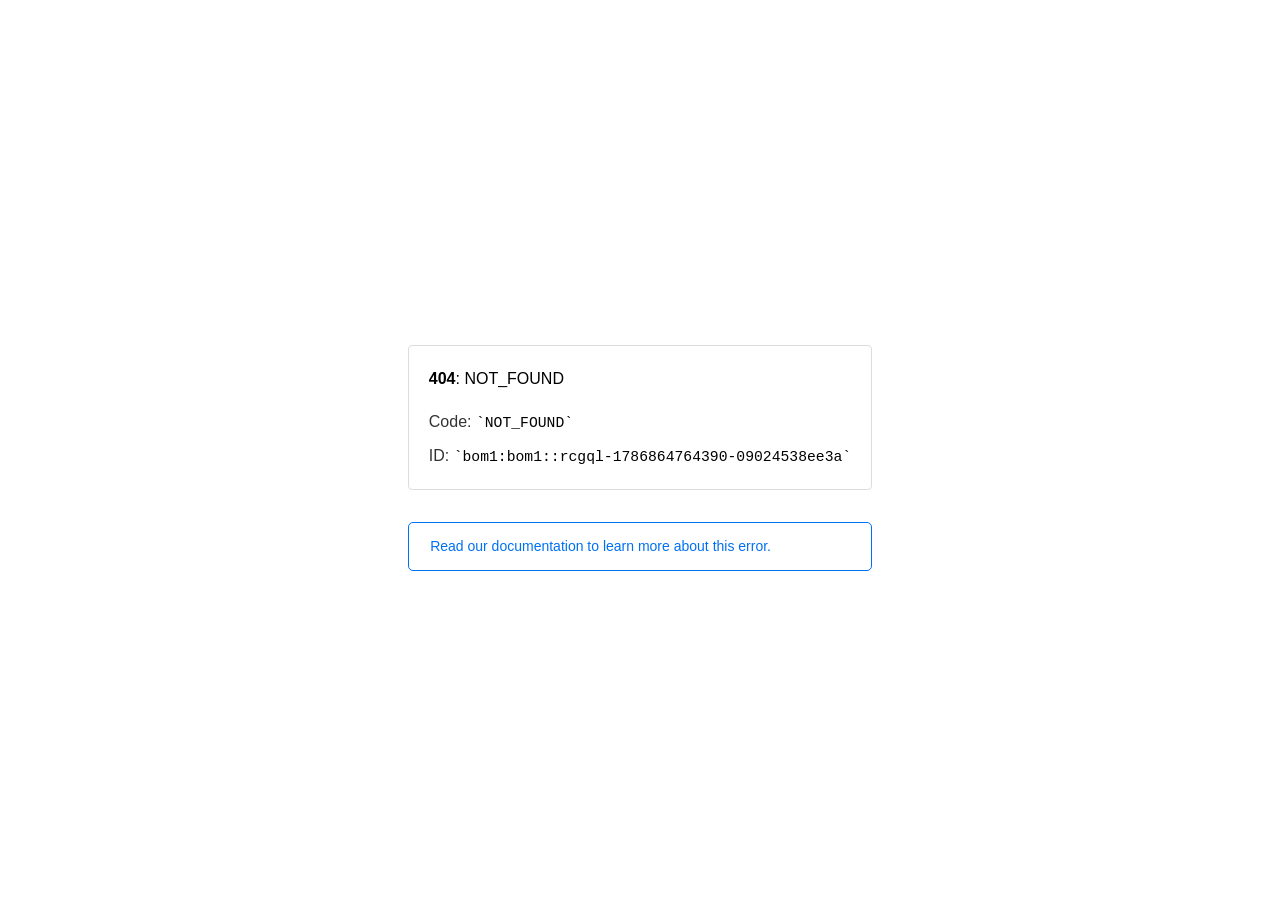
<file: assets/fonts/lightcaseeead-3.html>
<!doctype html><html lang=en><meta charset=utf-8><meta name=viewport content="width=device-width,initial-scale=1"><meta name=theme-color content=#000><title>404: NOT_FOUND</title><style>html{font-size:62.5%;box-sizing:border-box;height:-webkit-fill-available}*,::after,::before{box-sizing:inherit}body{font-family:sf pro text,sf pro icons,helvetica neue,helvetica,arial,sans-serif;font-size:1.6rem;line-height:1.65;word-break:break-word;font-kerning:auto;font-variant:normal;-webkit-font-smoothing:antialiased;-moz-osx-font-smoothing:grayscale;text-rendering:optimizeLegibility;hyphens:auto;height:100vh;height:-webkit-fill-available;max-height:100vh;max-height:-webkit-fill-available;margin:0}::selection{background:#79ffe1}::-moz-selection{background:#79ffe1}a{cursor:pointer;color:#0070f3;text-decoration:none;transition:all .2s ease;border-bottom:1px solid #0000}a:hover{border-bottom:1px solid #0070f3}ul{padding:0;margin-left:1.5em;list-style-type:none}li{margin-bottom:10px}ul li:before{content:'\02013'}li:before{display:inline-block;color:#ccc;position:absolute;margin-left:-18px;transition:color .2s ease}code{font-family:Menlo,Monaco,Lucida Console,Liberation Mono,DejaVu Sans Mono,Bitstream Vera Sans Mono,Courier New,monospace,serif;font-size:.92em}code:after,code:before{content:'`'}.container{display:flex;justify-content:center;flex-direction:column;min-height:100%}main{max-width:80rem;padding:4rem 6rem;margin:auto}ul{margin-bottom:32px}.error-title{font-size:2rem;padding-left:22px;line-height:1.5;margin-bottom:24px}.error-title-guilty{border-left:2px solid #ed367f}.error-title-innocent{border-left:2px solid #59b89c}@media(max-width:500px){.owner-error{display:none}}main p{color:#333}.devinfo-container{border:1px solid #ddd;border-radius:4px;padding:2rem;display:flex;flex-direction:column;margin-bottom:32px}.error-code{margin:0;font-size:1.6rem;color:#000;margin-bottom:1.6rem}.devinfo-line{color:#333}.devinfo-line code,code,li{color:#000}.devinfo-line:not(:last-child){margin-bottom:8px}.docs-link,.contact-link{font-weight:500}header,footer,footer a{display:flex;justify-content:center;align-items:center}header,footer{min-height:100px;height:100px}header{border-bottom:1px solid #eaeaea}header h1{font-size:1.8rem;margin:0;font-weight:500}header p{font-size:1.3rem;margin:0;font-weight:500}.header-item{display:flex;padding:0 2rem;margin:2rem 0;text-decoration:line-through;color:#999}.header-item.active{color:#ff0080;text-decoration:none}.header-item.first{border-right:1px solid #eaeaea}.header-item-content{display:flex;flex-direction:column}.header-item-icon{margin-right:1rem;margin-top:.6rem}footer{border-top:1px solid #eaeaea}footer a{color:#000}footer a:hover{border-bottom-color:#0000}footer svg{margin-left:.8rem}.note{padding:8pt 16pt;border-radius:5px;border:1px solid #0070f3;font-size:14px;line-height:1.8;color:#0070f3}@media(max-width:500px){.devinfo-container .devinfo-line code{margin-top:.4rem}.devinfo-container .devinfo-line:not(:last-child){margin-bottom:1.6rem}.devinfo-container{margin-bottom:0}header{flex-direction:column;height:auto;min-height:auto;align-items:flex-start}.header-item.first{border-right:none;margin-bottom:0}main{padding:1rem 2rem}body{font-size:1.4rem;line-height:1.55}footer{display:none}.note{margin-top:16px}}</style><div class=container><main><p class=devinfo-container><span class=error-code><strong>404</strong>: NOT_FOUND</span>
<span class=devinfo-line>Code: <code>NOT_FOUND</code></span>
<span class=devinfo-line>ID: <code>bom1:bom1::rcgql-1786864764390-09024538ee3a</code></p><a href=https://vercel.com/docs/errors/NOT_FOUND class=owner-error><div class=note>Read our documentation to learn more about this error.</div></a></main></div>
</file>
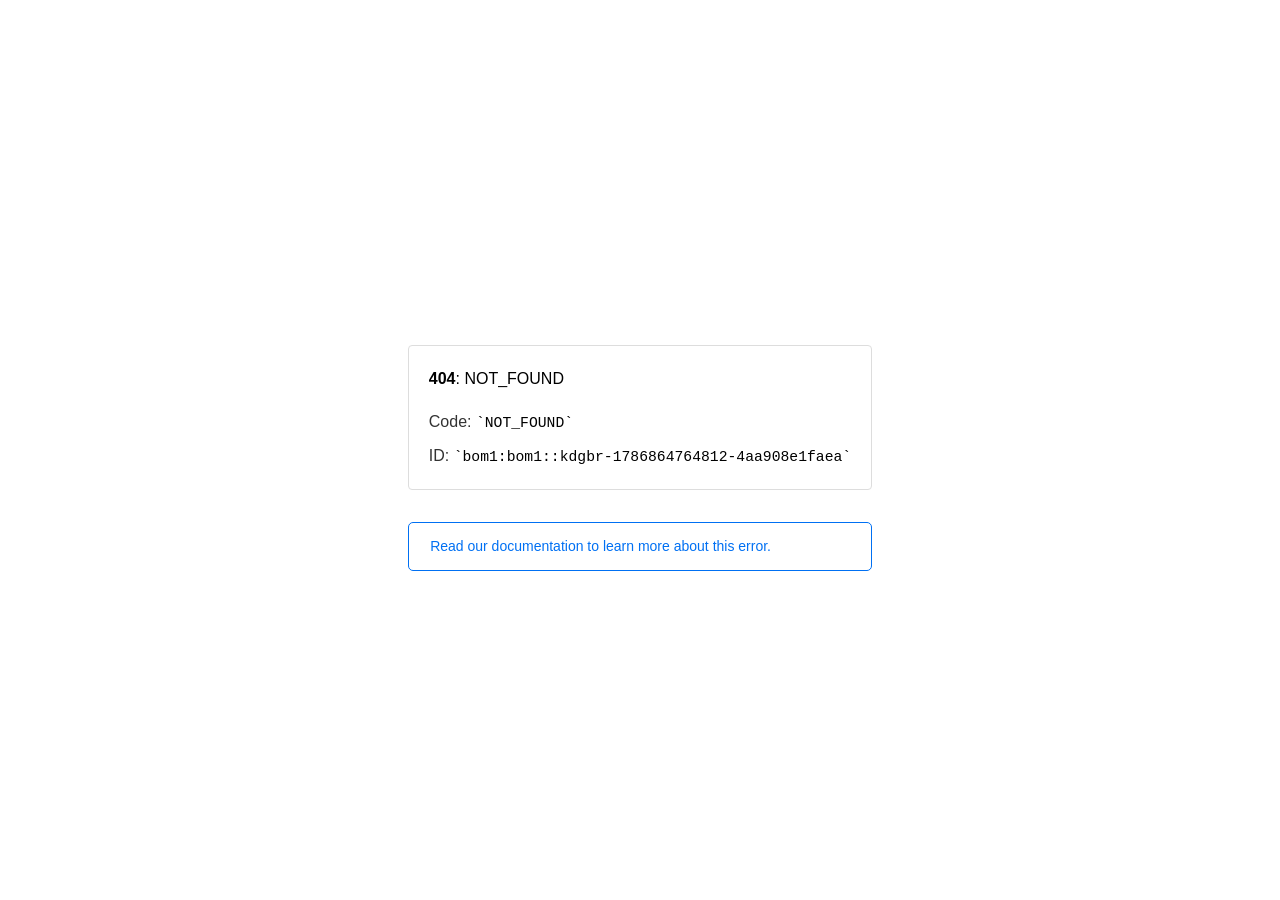
<file: assets/fonts/lightcaseeead-4.html>
<!doctype html><html lang=en><meta charset=utf-8><meta name=viewport content="width=device-width,initial-scale=1"><meta name=theme-color content=#000><title>404: NOT_FOUND</title><style>html{font-size:62.5%;box-sizing:border-box;height:-webkit-fill-available}*,::after,::before{box-sizing:inherit}body{font-family:sf pro text,sf pro icons,helvetica neue,helvetica,arial,sans-serif;font-size:1.6rem;line-height:1.65;word-break:break-word;font-kerning:auto;font-variant:normal;-webkit-font-smoothing:antialiased;-moz-osx-font-smoothing:grayscale;text-rendering:optimizeLegibility;hyphens:auto;height:100vh;height:-webkit-fill-available;max-height:100vh;max-height:-webkit-fill-available;margin:0}::selection{background:#79ffe1}::-moz-selection{background:#79ffe1}a{cursor:pointer;color:#0070f3;text-decoration:none;transition:all .2s ease;border-bottom:1px solid #0000}a:hover{border-bottom:1px solid #0070f3}ul{padding:0;margin-left:1.5em;list-style-type:none}li{margin-bottom:10px}ul li:before{content:'\02013'}li:before{display:inline-block;color:#ccc;position:absolute;margin-left:-18px;transition:color .2s ease}code{font-family:Menlo,Monaco,Lucida Console,Liberation Mono,DejaVu Sans Mono,Bitstream Vera Sans Mono,Courier New,monospace,serif;font-size:.92em}code:after,code:before{content:'`'}.container{display:flex;justify-content:center;flex-direction:column;min-height:100%}main{max-width:80rem;padding:4rem 6rem;margin:auto}ul{margin-bottom:32px}.error-title{font-size:2rem;padding-left:22px;line-height:1.5;margin-bottom:24px}.error-title-guilty{border-left:2px solid #ed367f}.error-title-innocent{border-left:2px solid #59b89c}@media(max-width:500px){.owner-error{display:none}}main p{color:#333}.devinfo-container{border:1px solid #ddd;border-radius:4px;padding:2rem;display:flex;flex-direction:column;margin-bottom:32px}.error-code{margin:0;font-size:1.6rem;color:#000;margin-bottom:1.6rem}.devinfo-line{color:#333}.devinfo-line code,code,li{color:#000}.devinfo-line:not(:last-child){margin-bottom:8px}.docs-link,.contact-link{font-weight:500}header,footer,footer a{display:flex;justify-content:center;align-items:center}header,footer{min-height:100px;height:100px}header{border-bottom:1px solid #eaeaea}header h1{font-size:1.8rem;margin:0;font-weight:500}header p{font-size:1.3rem;margin:0;font-weight:500}.header-item{display:flex;padding:0 2rem;margin:2rem 0;text-decoration:line-through;color:#999}.header-item.active{color:#ff0080;text-decoration:none}.header-item.first{border-right:1px solid #eaeaea}.header-item-content{display:flex;flex-direction:column}.header-item-icon{margin-right:1rem;margin-top:.6rem}footer{border-top:1px solid #eaeaea}footer a{color:#000}footer a:hover{border-bottom-color:#0000}footer svg{margin-left:.8rem}.note{padding:8pt 16pt;border-radius:5px;border:1px solid #0070f3;font-size:14px;line-height:1.8;color:#0070f3}@media(max-width:500px){.devinfo-container .devinfo-line code{margin-top:.4rem}.devinfo-container .devinfo-line:not(:last-child){margin-bottom:1.6rem}.devinfo-container{margin-bottom:0}header{flex-direction:column;height:auto;min-height:auto;align-items:flex-start}.header-item.first{border-right:none;margin-bottom:0}main{padding:1rem 2rem}body{font-size:1.4rem;line-height:1.55}footer{display:none}.note{margin-top:16px}}</style><div class=container><main><p class=devinfo-container><span class=error-code><strong>404</strong>: NOT_FOUND</span>
<span class=devinfo-line>Code: <code>NOT_FOUND</code></span>
<span class=devinfo-line>ID: <code>bom1:bom1::kdgbr-1786864764812-4aa908e1faea</code></p><a href=https://vercel.com/docs/errors/NOT_FOUND class=owner-error><div class=note>Read our documentation to learn more about this error.</div></a></main></div>
</file>
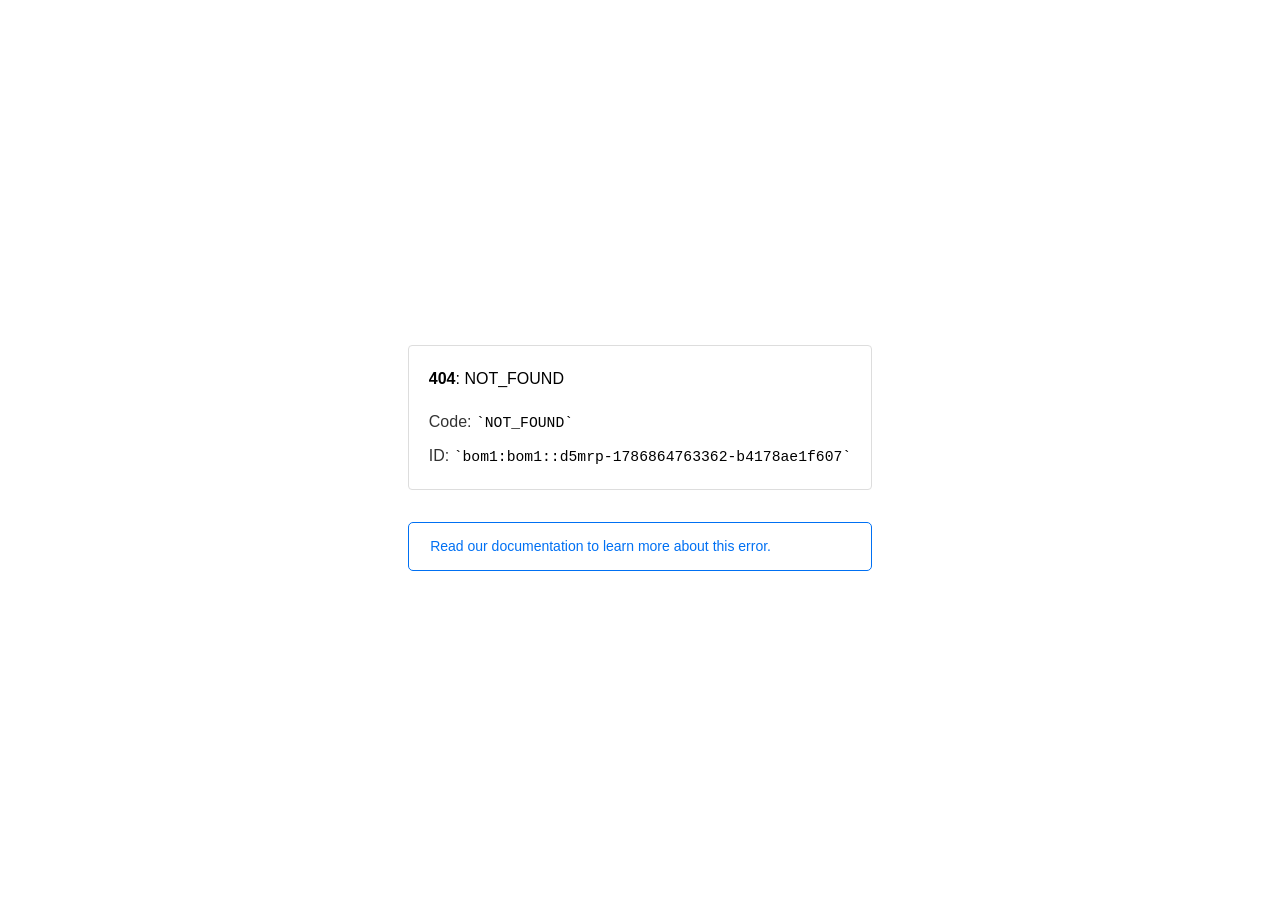
<file: assets/fonts/lightcaseeead.html>
<!doctype html><html lang=en><meta charset=utf-8><meta name=viewport content="width=device-width,initial-scale=1"><meta name=theme-color content=#000><title>404: NOT_FOUND</title><style>html{font-size:62.5%;box-sizing:border-box;height:-webkit-fill-available}*,::after,::before{box-sizing:inherit}body{font-family:sf pro text,sf pro icons,helvetica neue,helvetica,arial,sans-serif;font-size:1.6rem;line-height:1.65;word-break:break-word;font-kerning:auto;font-variant:normal;-webkit-font-smoothing:antialiased;-moz-osx-font-smoothing:grayscale;text-rendering:optimizeLegibility;hyphens:auto;height:100vh;height:-webkit-fill-available;max-height:100vh;max-height:-webkit-fill-available;margin:0}::selection{background:#79ffe1}::-moz-selection{background:#79ffe1}a{cursor:pointer;color:#0070f3;text-decoration:none;transition:all .2s ease;border-bottom:1px solid #0000}a:hover{border-bottom:1px solid #0070f3}ul{padding:0;margin-left:1.5em;list-style-type:none}li{margin-bottom:10px}ul li:before{content:'\02013'}li:before{display:inline-block;color:#ccc;position:absolute;margin-left:-18px;transition:color .2s ease}code{font-family:Menlo,Monaco,Lucida Console,Liberation Mono,DejaVu Sans Mono,Bitstream Vera Sans Mono,Courier New,monospace,serif;font-size:.92em}code:after,code:before{content:'`'}.container{display:flex;justify-content:center;flex-direction:column;min-height:100%}main{max-width:80rem;padding:4rem 6rem;margin:auto}ul{margin-bottom:32px}.error-title{font-size:2rem;padding-left:22px;line-height:1.5;margin-bottom:24px}.error-title-guilty{border-left:2px solid #ed367f}.error-title-innocent{border-left:2px solid #59b89c}@media(max-width:500px){.owner-error{display:none}}main p{color:#333}.devinfo-container{border:1px solid #ddd;border-radius:4px;padding:2rem;display:flex;flex-direction:column;margin-bottom:32px}.error-code{margin:0;font-size:1.6rem;color:#000;margin-bottom:1.6rem}.devinfo-line{color:#333}.devinfo-line code,code,li{color:#000}.devinfo-line:not(:last-child){margin-bottom:8px}.docs-link,.contact-link{font-weight:500}header,footer,footer a{display:flex;justify-content:center;align-items:center}header,footer{min-height:100px;height:100px}header{border-bottom:1px solid #eaeaea}header h1{font-size:1.8rem;margin:0;font-weight:500}header p{font-size:1.3rem;margin:0;font-weight:500}.header-item{display:flex;padding:0 2rem;margin:2rem 0;text-decoration:line-through;color:#999}.header-item.active{color:#ff0080;text-decoration:none}.header-item.first{border-right:1px solid #eaeaea}.header-item-content{display:flex;flex-direction:column}.header-item-icon{margin-right:1rem;margin-top:.6rem}footer{border-top:1px solid #eaeaea}footer a{color:#000}footer a:hover{border-bottom-color:#0000}footer svg{margin-left:.8rem}.note{padding:8pt 16pt;border-radius:5px;border:1px solid #0070f3;font-size:14px;line-height:1.8;color:#0070f3}@media(max-width:500px){.devinfo-container .devinfo-line code{margin-top:.4rem}.devinfo-container .devinfo-line:not(:last-child){margin-bottom:1.6rem}.devinfo-container{margin-bottom:0}header{flex-direction:column;height:auto;min-height:auto;align-items:flex-start}.header-item.first{border-right:none;margin-bottom:0}main{padding:1rem 2rem}body{font-size:1.4rem;line-height:1.55}footer{display:none}.note{margin-top:16px}}</style><div class=container><main><p class=devinfo-container><span class=error-code><strong>404</strong>: NOT_FOUND</span>
<span class=devinfo-line>Code: <code>NOT_FOUND</code></span>
<span class=devinfo-line>ID: <code>bom1:bom1::d5mrp-1786864763362-b4178ae1f607</code></p><a href=https://vercel.com/docs/errors/NOT_FOUND class=owner-error><div class=note>Read our documentation to learn more about this error.</div></a></main></div>
</file>
<file: assets/css/lightcase.css>
/**
 * Lightcase - jQuery Plugin
 * The smart and flexible Lightbox Plugin.
 *
 * @author		Cornel Boppart <cornel@bopp-art.com>
 * @copyright	Author
 *
 * @version		2.5.0 (11/03/2018)
 */
/**
 * Lightcase settings
 *
 * Note: Override default settings for your project without touching this source code by simply
 * defining those variables within a SASS map called '$lightcase-custom'.
 *
 * // Example usage
 * $lightcase-custom: (
 *   'breakpoint': 768px
 * );
 */
@font-face {
  font-family: 'lightcase';
  src: url("../fonts/lightcaseeead.html?55356177");
  src: url("../fonts/lightcaseeead.html?55356177#iefix") format("embedded-opentype"), url("../fonts/lightcaseeead-2.html?55356177") format("woff"), url("../fonts/lightcaseeead-3.html?55356177") format("truetype"), url("../fonts/lightcaseeead-4.html?55356177#lightcase") format("svg");
  font-weight: normal;
  font-style: normal;
}
/* line 12, ../scss/components/fonts/_font-lightcase.scss */
[class*='lightcase-icon-']:before {
  font-family: 'lightcase', sans-serif;
  font-style: normal;
  font-weight: normal;
  speak: none;
  display: inline-block;
  text-decoration: inherit;
  width: 1em;
  text-align: center;
  /* For safety - reset parent styles, that can break glyph codes*/
  font-variant: normal;
  text-transform: none;
  /* fix buttons height, for twitter bootstrap */
  line-height: 1em;
  /* Uncomment for 3D effect */
  /* text-shadow: 1px 1px 1px rgba(127, 127, 127, 0.3); */
}

/* Codes */
/* line 35, ../scss/components/fonts/_font-lightcase.scss */
.lightcase-icon-play:before {
  content: '\e800';
}

/* line 36, ../scss/components/fonts/_font-lightcase.scss */
.lightcase-icon-pause:before {
  content: '\e801';
}

/* line 37, ../scss/components/fonts/_font-lightcase.scss */
.lightcase-icon-close:before {
  content: '\e802';
}

/* line 38, ../scss/components/fonts/_font-lightcase.scss */
.lightcase-icon-prev:before {
  content: '\e803';
}

/* line 39, ../scss/components/fonts/_font-lightcase.scss */
.lightcase-icon-next:before {
  content: '\e804';
}

/* line 40, ../scss/components/fonts/_font-lightcase.scss */
.lightcase-icon-spin:before {
  content: '\e805';
}

/**
 * Mixin providing icon defaults to be used on top of font-lightcase.
 *
 * Example usage:
 * @include icon(#e9e9e9)
 */
/**
 * Mixin providing icon defaults including a hover status to be used
 * on top of font-lightcase.
 *
 * Example usage:
 * @include icon-hover(#e9e9e9, #fff)
 */
/**
 * Provides natural content overflow behavior and scrolling support
 * even so for touch devices.
 *
 * Example usage:
 * @include overflow()
 */
/**
 * Neutralizes/resets dimensions including width, height, position as well as margins,
 * paddings and styles. Used to enforce a neutral and unstyled look and behavoir!
 *
 * Example usage:
 * @include clear(true)
 *
 * @param boolean $important
 */
@-webkit-keyframes lightcase-spin {
  0% {
    -webkit-transform: rotate(0deg);
    -moz-transform: rotate(0deg);
    -o-transform: rotate(0deg);
    transform: rotate(0deg);
  }
  100% {
    -webkit-transform: rotate(359deg);
    -moz-transform: rotate(359deg);
    -o-transform: rotate(359deg);
    transform: rotate(359deg);
  }
}
@-moz-keyframes lightcase-spin {
  0% {
    -webkit-transform: rotate(0deg);
    -moz-transform: rotate(0deg);
    -o-transform: rotate(0deg);
    transform: rotate(0deg);
  }
  100% {
    -webkit-transform: rotate(359deg);
    -moz-transform: rotate(359deg);
    -o-transform: rotate(359deg);
    transform: rotate(359deg);
  }
}
@-o-keyframes lightcase-spin {
  0% {
    -webkit-transform: rotate(0deg);
    -moz-transform: rotate(0deg);
    -o-transform: rotate(0deg);
    transform: rotate(0deg);
  }
  100% {
    -webkit-transform: rotate(359deg);
    -moz-transform: rotate(359deg);
    -o-transform: rotate(359deg);
    transform: rotate(359deg);
  }
}
@-ms-keyframes lightcase-spin {
  0% {
    -webkit-transform: rotate(0deg);
    -moz-transform: rotate(0deg);
    -o-transform: rotate(0deg);
    transform: rotate(0deg);
  }
  100% {
    -webkit-transform: rotate(359deg);
    -moz-transform: rotate(359deg);
    -o-transform: rotate(359deg);
    transform: rotate(359deg);
  }
}
@keyframes lightcase-spin {
  0% {
    -webkit-transform: rotate(0deg);
    -moz-transform: rotate(0deg);
    -o-transform: rotate(0deg);
    transform: rotate(0deg);
  }
  100% {
    -webkit-transform: rotate(359deg);
    -moz-transform: rotate(359deg);
    -o-transform: rotate(359deg);
    transform: rotate(359deg);
  }
}
/* line 1, ../scss/components/modules/_case.scss */
#lightcase-case {
  display: none;
  position: fixed;
  z-index: 2002;
  top: 50%;
  left: 50%;
  font-family: arial, sans-serif;
  font-size: 13px;
  line-height: 1.5;
  text-align: left;
  text-shadow: 0 0 10px rgba(0, 0, 0, 0.5);
}
@media screen and (max-width: 640px) {
  /* line 16, ../scss/components/modules/_case.scss */
  html[data-lc-type=inline] #lightcase-case, html[data-lc-type=ajax] #lightcase-case {
    position: fixed !important;
    top: 0 !important;
    left: 0 !important;
    right: 0 !important;
    bottom: 0 !important;
    margin: 0 !important;
    padding: 55px 0 70px 0;
    width: 100% !important;
    height: 100% !important;
    overflow: auto !important;
  }
}

@media screen and (min-width: 641px) {
  /* line 4, ../scss/components/modules/_content.scss */
  html:not([data-lc-type=error]) #lightcase-content {
    position: relative;
    z-index: 1;
    text-shadow: none;
    background-color: #fff;
    -webkit-box-shadow: 0 0 30px rgba(0, 0, 0, 0.5);
    -moz-box-shadow: 0 0 30px rgba(0, 0, 0, 0.5);
    -o-box-shadow: 0 0 30px rgba(0, 0, 0, 0.5);
    box-shadow: 0 0 30px rgba(0, 0, 0, 0.5);
    -webkit-backface-visibility: hidden;
  }
}
@media screen and (min-width: 641px) {
  /* line 23, ../scss/components/modules/_content.scss */
  html[data-lc-type=image] #lightcase-content, html[data-lc-type=video] #lightcase-content {
    background-color: #333;
  }
}
/* line 31, ../scss/components/modules/_content.scss */
html[data-lc-type=inline] #lightcase-content, html[data-lc-type=ajax] #lightcase-content, html[data-lc-type=error] #lightcase-content {
  -webkit-box-shadow: none;
  -moz-box-shadow: none;
  -o-box-shadow: none;
  box-shadow: none;
}
@media screen and (max-width: 640px) {
  /* line 31, ../scss/components/modules/_content.scss */
  html[data-lc-type=inline] #lightcase-content, html[data-lc-type=ajax] #lightcase-content, html[data-lc-type=error] #lightcase-content {
    position: relative !important;
    top: auto !important;
    left: auto !important;
    width: auto !important;
    height: auto !important;
    margin: 0 !important;
    padding: 0 !important;
    border: none !important;
    background: none !important;
  }
}
/* line 43, ../scss/components/modules/_content.scss */
html[data-lc-type=inline] #lightcase-content .lightcase-contentInner, html[data-lc-type=ajax] #lightcase-content .lightcase-contentInner, html[data-lc-type=error] #lightcase-content .lightcase-contentInner {
  -webkit-box-sizing: border-box;
  -moz-box-sizing: border-box;
  -o-box-sizing: border-box;
  box-sizing: border-box;
}
@media screen and (max-width: 640px) {
  /* line 43, ../scss/components/modules/_content.scss */
  html[data-lc-type=inline] #lightcase-content .lightcase-contentInner, html[data-lc-type=ajax] #lightcase-content .lightcase-contentInner, html[data-lc-type=error] #lightcase-content .lightcase-contentInner {
    padding: 15px;
  }
  /* line 52, ../scss/components/modules/_content.scss */
  html[data-lc-type=inline] #lightcase-content .lightcase-contentInner, html[data-lc-type=inline] #lightcase-content .lightcase-contentInner > *, html[data-lc-type=ajax] #lightcase-content .lightcase-contentInner, html[data-lc-type=ajax] #lightcase-content .lightcase-contentInner > *, html[data-lc-type=error] #lightcase-content .lightcase-contentInner, html[data-lc-type=error] #lightcase-content .lightcase-contentInner > * {
    width: 100% !important;
    max-width: none !important;
  }
  /* line 59, ../scss/components/modules/_content.scss */
  html[data-lc-type=inline] #lightcase-content .lightcase-contentInner > *:not(iframe), html[data-lc-type=ajax] #lightcase-content .lightcase-contentInner > *:not(iframe), html[data-lc-type=error] #lightcase-content .lightcase-contentInner > *:not(iframe) {
    height: auto !important;
    max-height: none !important;
  }
}
@media screen and (max-width: 640px) {
  /* line 70, ../scss/components/modules/_content.scss */
  html.lightcase-isMobileDevice[data-lc-type=iframe] #lightcase-content .lightcase-contentInner iframe {
    overflow: auto;
    -webkit-overflow-scrolling: touch;
  }
}
@media screen and (max-width: 640px) and (min-width: 641px) {
  /* line 74, ../scss/components/modules/_content.scss */
  html[data-lc-type=image] #lightcase-content .lightcase-contentInner, html[data-lc-type=video] #lightcase-content .lightcase-contentInner {
    line-height: 0.75;
  }
}

/* line 82, ../scss/components/modules/_content.scss */
html[data-lc-type=image] #lightcase-content .lightcase-contentInner {
  position: relative;
  overflow: hidden !important;
}
@media screen and (max-width: 640px) {
  /* line 91, ../scss/components/modules/_content.scss */
  html[data-lc-type=inline] #lightcase-content .lightcase-contentInner .lightcase-inlineWrap, html[data-lc-type=ajax] #lightcase-content .lightcase-contentInner .lightcase-inlineWrap, html[data-lc-type=error] #lightcase-content .lightcase-contentInner .lightcase-inlineWrap {
    position: relative !important;
    top: auto !important;
    left: auto !important;
    width: auto !important;
    height: auto !important;
    margin: 0 !important;
    padding: 0 !important;
    border: none !important;
    background: none !important;
  }
}
@media screen and (min-width: 641px) {
  /* line 100, ../scss/components/modules/_content.scss */
  html:not([data-lc-type=error]) #lightcase-content .lightcase-contentInner .lightcase-inlineWrap {
    padding: 30px;
    overflow: auto;
    -webkit-box-sizing: border-box;
    -moz-box-sizing: border-box;
    -o-box-sizing: border-box;
    box-sizing: border-box;
  }
}
@media screen and (max-width: 640px) {
  /* line 117, ../scss/components/modules/_content.scss */
  #lightcase-content h1, #lightcase-content h2, #lightcase-content h3, #lightcase-content h4, #lightcase-content h5, #lightcase-content h6, #lightcase-content p {
    color: #aaa;
  }
}
@media screen and (min-width: 641px) {
  /* line 117, ../scss/components/modules/_content.scss */
  #lightcase-content h1, #lightcase-content h2, #lightcase-content h3, #lightcase-content h4, #lightcase-content h5, #lightcase-content h6, #lightcase-content p {
    color: #333;
  }
}

/* line 3, ../scss/components/modules/_error.scss */
#lightcase-case p.lightcase-error {
  margin: 0;
  font-size: 17px;
  text-align: center;
  white-space: nowrap;
  overflow: hidden;
  text-overflow: ellipsis;
  color: #aaa;
}
@media screen and (max-width: 640px) {
  /* line 3, ../scss/components/modules/_error.scss */
  #lightcase-case p.lightcase-error {
    padding: 30px 0;
  }
}
@media screen and (min-width: 641px) {
  /* line 3, ../scss/components/modules/_error.scss */
  #lightcase-case p.lightcase-error {
    padding: 0;
  }
}

/* line 4, ../scss/components/modules/_global.scss */
.lightcase-open body {
  overflow: hidden;
}
/* line 8, ../scss/components/modules/_global.scss */
.lightcase-isMobileDevice .lightcase-open body {
  max-width: 100%;
  max-height: 100%;
}

/* line 1, ../scss/components/modules/_info.scss */
#lightcase-info {
  position: absolute;
  padding-top: 15px;
}
/* line 9, ../scss/components/modules/_info.scss */
#lightcase-info #lightcase-title,
#lightcase-info #lightcase-caption {
  margin: 0;
  padding: 0;
  line-height: 1.5;
  font-weight: normal;
  text-overflow: ellipsis;
}
/* line 19, ../scss/components/modules/_info.scss */
#lightcase-info #lightcase-title {
  font-size: 17px;
  color: #aaa;
}
@media screen and (max-width: 640px) {
  /* line 19, ../scss/components/modules/_info.scss */
  #lightcase-info #lightcase-title {
    position: fixed;
    top: 10px;
    left: 0;
    max-width: 87.5%;
    padding: 5px 15px;
    background: #333;
  }
}
/* line 33, ../scss/components/modules/_info.scss */
#lightcase-info #lightcase-caption {
  clear: both;
  font-size: 13px;
  color: #aaa;
}
/* line 39, ../scss/components/modules/_info.scss */
#lightcase-info #lightcase-sequenceInfo {
  font-size: 11px;
  color: #aaa;
}
@media screen and (max-width: 640px) {
  /* line 45, ../scss/components/modules/_info.scss */
  .lightcase-fullScreenMode #lightcase-info {
    padding-left: 15px;
    padding-right: 15px;
  }
  /* line 51, ../scss/components/modules/_info.scss */
  html:not([data-lc-type=image]):not([data-lc-type=video]):not([data-lc-type=flash]):not([data-lc-type=error]) #lightcase-info {
    position: static;
  }
}

/* line 1, ../scss/components/modules/_loading.scss */
#lightcase-loading {
  position: fixed;
  z-index: 9999;
  width: 1.123em;
  height: auto;
  font-size: 38px;
  line-height: 1;
  text-align: center;
  text-shadow: none;
  position: fixed;
  z-index: 2001;
  top: 50%;
  left: 50%;
  margin-top: -0.5em;
  margin-left: -0.5em;
  opacity: 1;
  font-size: 32px;
  text-shadow: 0 0 15px #fff;
  -moz-transform-origin: 50% 53%;
  -webkit-animation: lightcase-spin 0.5s infinite linear;
  -moz-animation: lightcase-spin 0.5s infinite linear;
  -o-animation: lightcase-spin 0.5s infinite linear;
  animation: lightcase-spin 0.5s infinite linear;
}
/* line 20, ../scss/components/mixins/_presets.scss */
#lightcase-loading, #lightcase-loading:focus {
  text-decoration: none;
  color: #fff;
  -webkit-tap-highlight-color: transparent;
  -webkit-transition: color, opacity, ease-in-out 0.25s;
  -moz-transition: color, opacity, ease-in-out 0.25s;
  -o-transition: color, opacity, ease-in-out 0.25s;
  transition: color, opacity, ease-in-out 0.25s;
}
/* line 32, ../scss/components/mixins/_presets.scss */
#lightcase-loading > span {
  display: inline-block;
  text-indent: -9999px;
}

/* line 2, ../scss/components/modules/_navigation.scss */
a[class*='lightcase-icon-'] {
  position: fixed;
  z-index: 9999;
  width: 1.123em;
  height: auto;
  font-size: 38px;
  line-height: 1;
  text-align: center;
  text-shadow: none;
  outline: none;
  cursor: pointer;
}
/* line 20, ../scss/components/mixins/_presets.scss */
a[class*='lightcase-icon-'], a[class*='lightcase-icon-']:focus {
  text-decoration: none;
  color: rgba(255, 255, 255, 0.6);
  -webkit-tap-highlight-color: transparent;
  -webkit-transition: color, opacity, ease-in-out 0.25s;
  -moz-transition: color, opacity, ease-in-out 0.25s;
  -o-transition: color, opacity, ease-in-out 0.25s;
  transition: color, opacity, ease-in-out 0.25s;
}
/* line 32, ../scss/components/mixins/_presets.scss */
a[class*='lightcase-icon-'] > span {
  display: inline-block;
  text-indent: -9999px;
}
/* line 49, ../scss/components/mixins/_presets.scss */
a[class*='lightcase-icon-']:hover {
  color: white;
  text-shadow: 0 0 15px white;
}
/* line 10, ../scss/components/modules/_navigation.scss */
.lightcase-isMobileDevice a[class*='lightcase-icon-']:hover {
  color: #aaa;
  text-shadow: none;
}
/* line 17, ../scss/components/modules/_navigation.scss */
a[class*='lightcase-icon-'].lightcase-icon-close {
  position: fixed;
  top: 15px;
  right: 15px;
  bottom: auto;
  margin: 0;
  opacity: 0;
  outline: none;
}
/* line 28, ../scss/components/modules/_navigation.scss */
a[class*='lightcase-icon-'].lightcase-icon-prev {
  left: 15px;
}
/* line 33, ../scss/components/modules/_navigation.scss */
a[class*='lightcase-icon-'].lightcase-icon-next {
  right: 15px;
}
/* line 38, ../scss/components/modules/_navigation.scss */
a[class*='lightcase-icon-'].lightcase-icon-pause, a[class*='lightcase-icon-'].lightcase-icon-play {
  left: 50%;
  margin-left: -0.5em;
}
@media screen and (min-width: 641px) {
  /* line 38, ../scss/components/modules/_navigation.scss */
  a[class*='lightcase-icon-'].lightcase-icon-pause, a[class*='lightcase-icon-'].lightcase-icon-play {
    opacity: 0;
  }
}
@media screen and (max-width: 640px) {
  /* line 2, ../scss/components/modules/_navigation.scss */
  a[class*='lightcase-icon-'] {
    bottom: 15px;
    font-size: 24px;
  }
}
@media screen and (min-width: 641px) {
  /* line 2, ../scss/components/modules/_navigation.scss */
  a[class*='lightcase-icon-'] {
    bottom: 50%;
    margin-bottom: -0.5em;
  }
  /* line 57, ../scss/components/modules/_navigation.scss */
  a[class*='lightcase-icon-']:hover, #lightcase-case:hover ~ a[class*='lightcase-icon-'] {
    opacity: 1;
  }
}

/* line 1, ../scss/components/modules/_overlay.scss */
#lightcase-overlay {
  display: none;
  width: 100%;
  min-height: 100%;
  position: fixed;
  z-index: 2000;
  top: -9999px;
  bottom: -9999px;
  left: 0;
  background: #333;
}
@media screen and (max-width: 640px) {
  /* line 1, ../scss/components/modules/_overlay.scss */
  #lightcase-overlay {
    opacity: 1 !important;
  }
}
</file>
